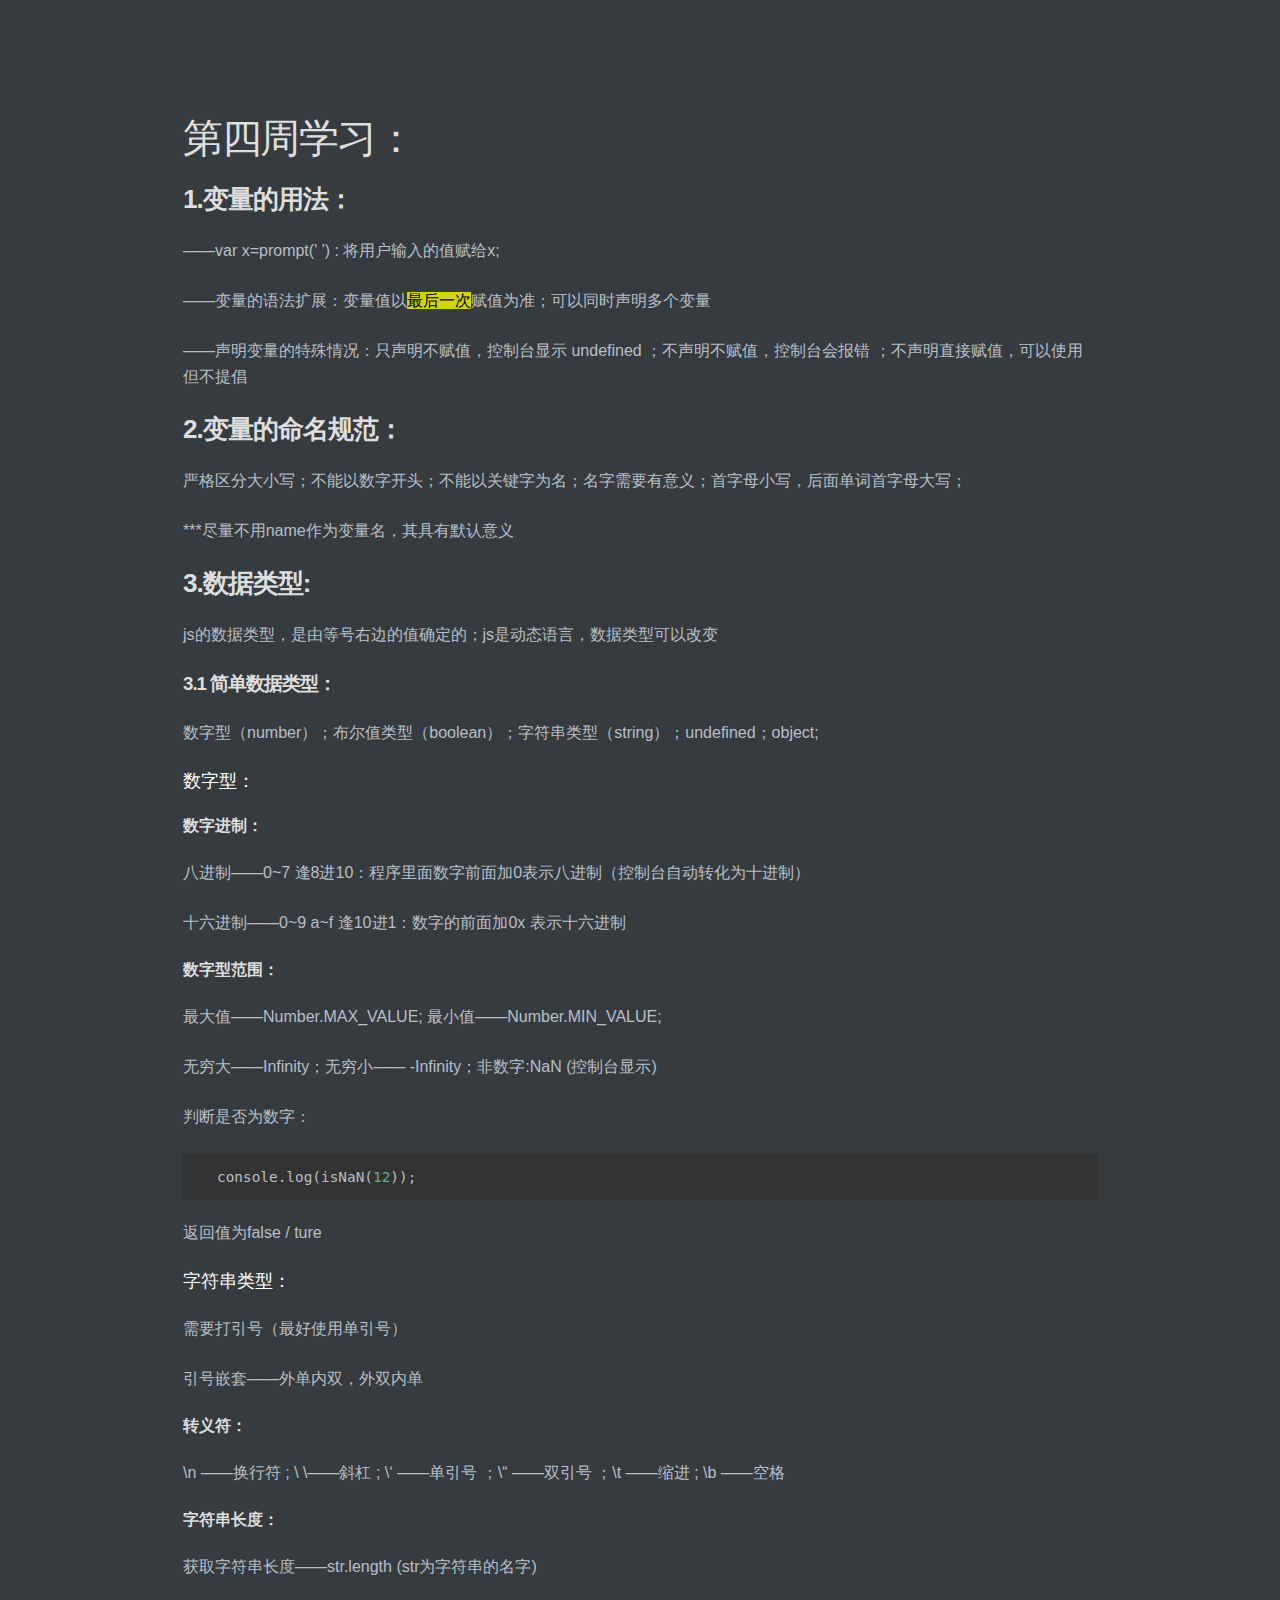
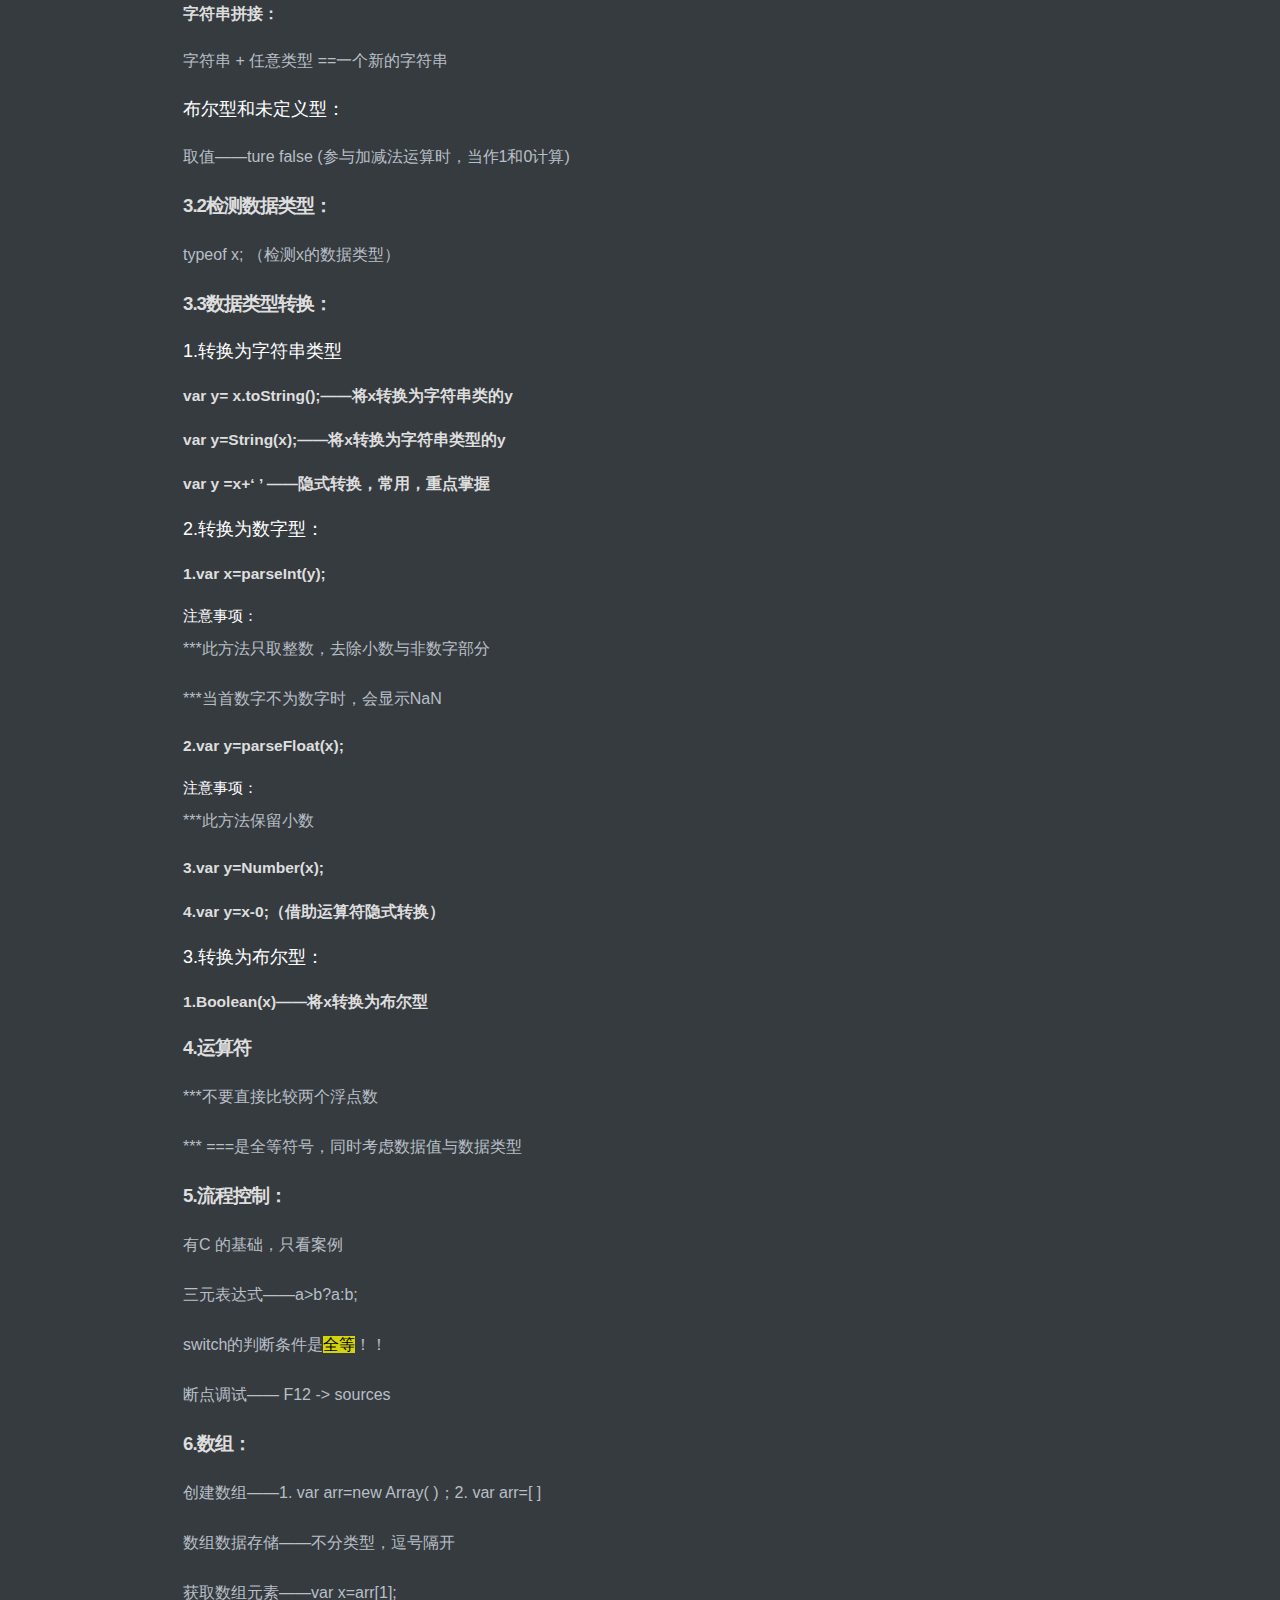
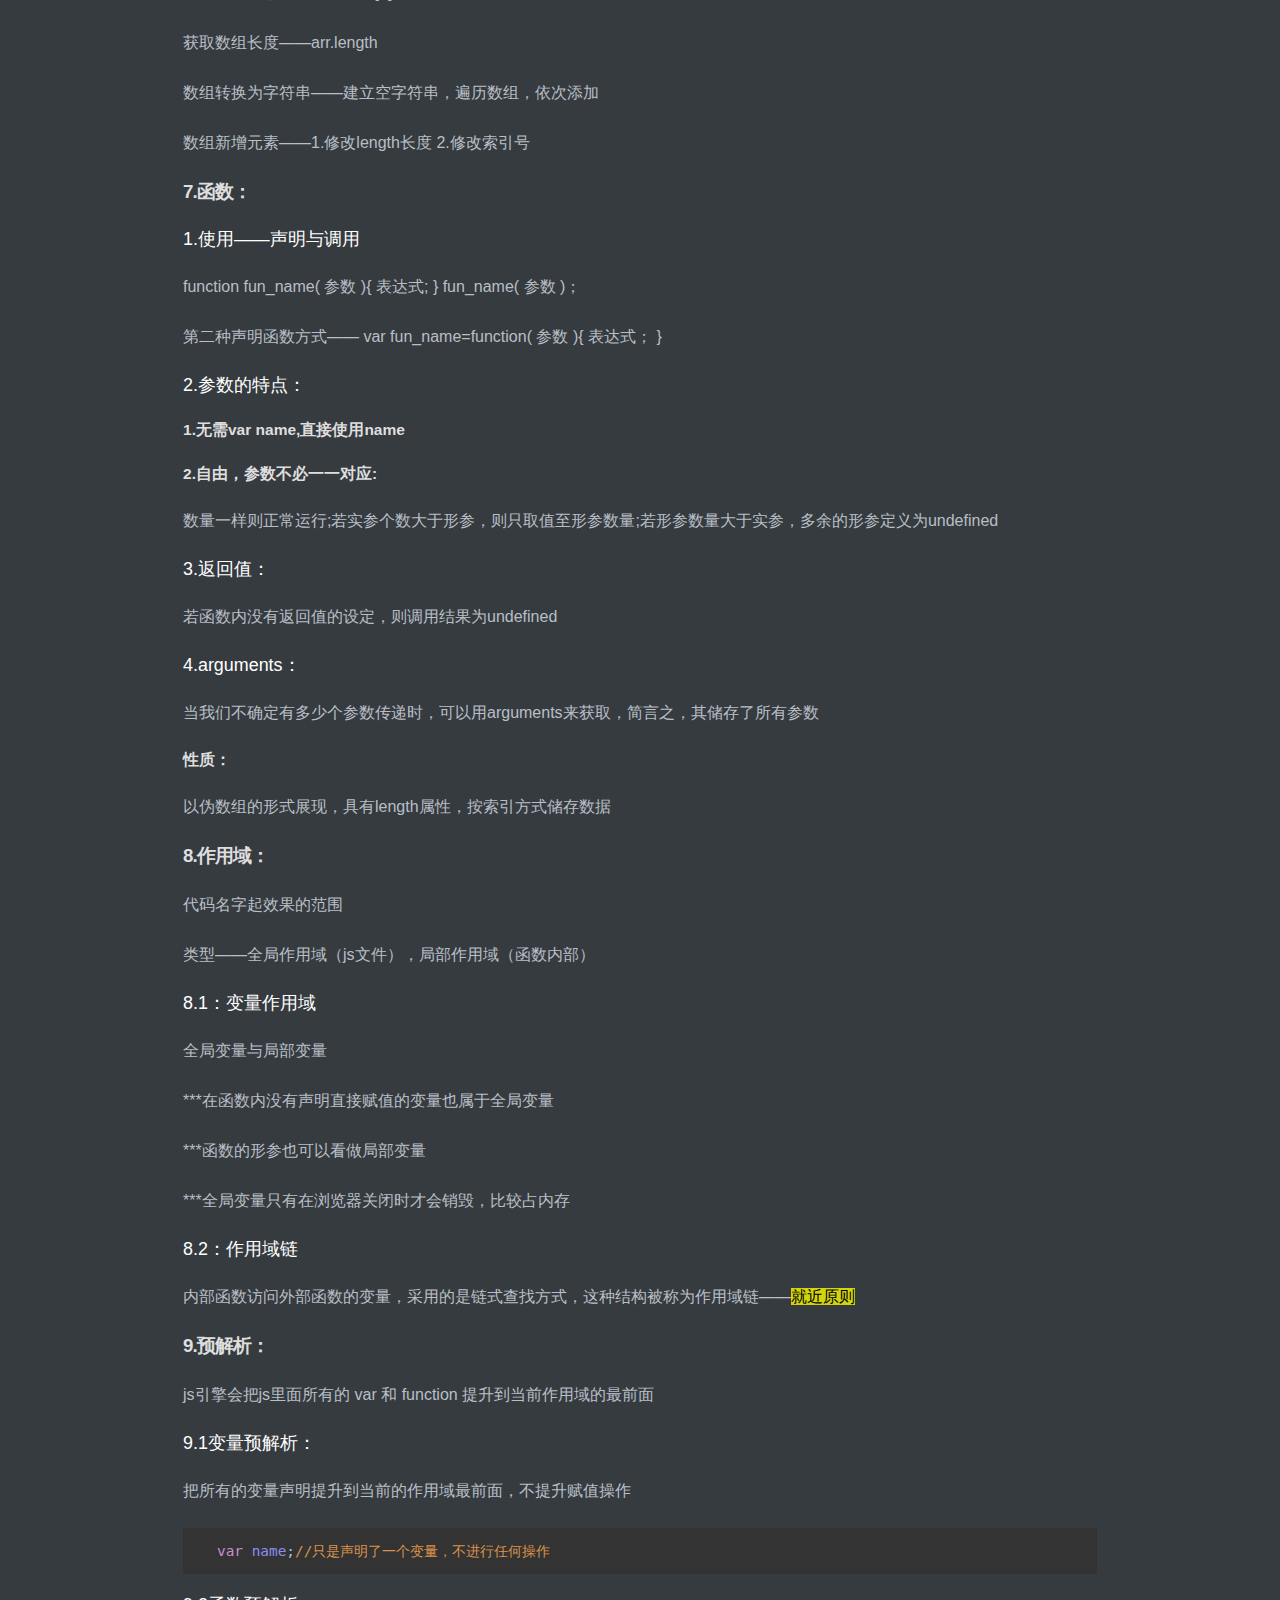
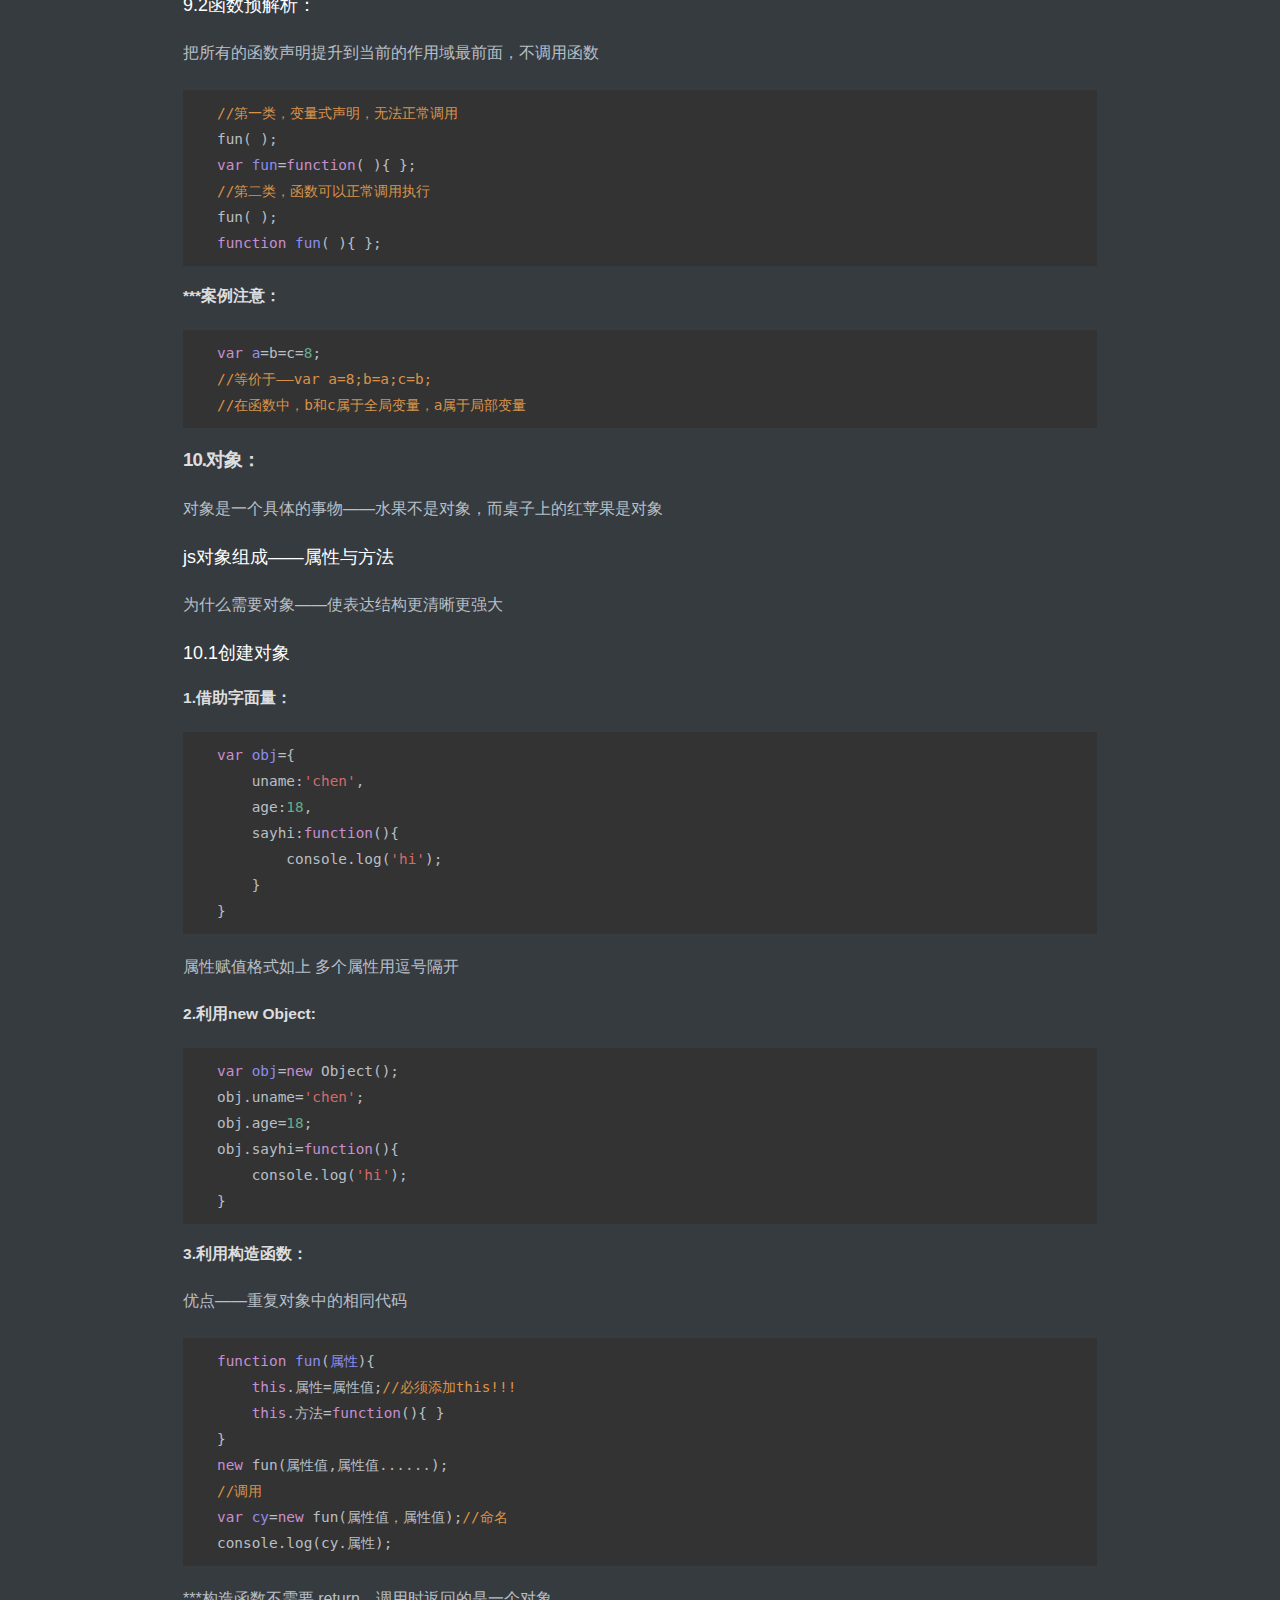
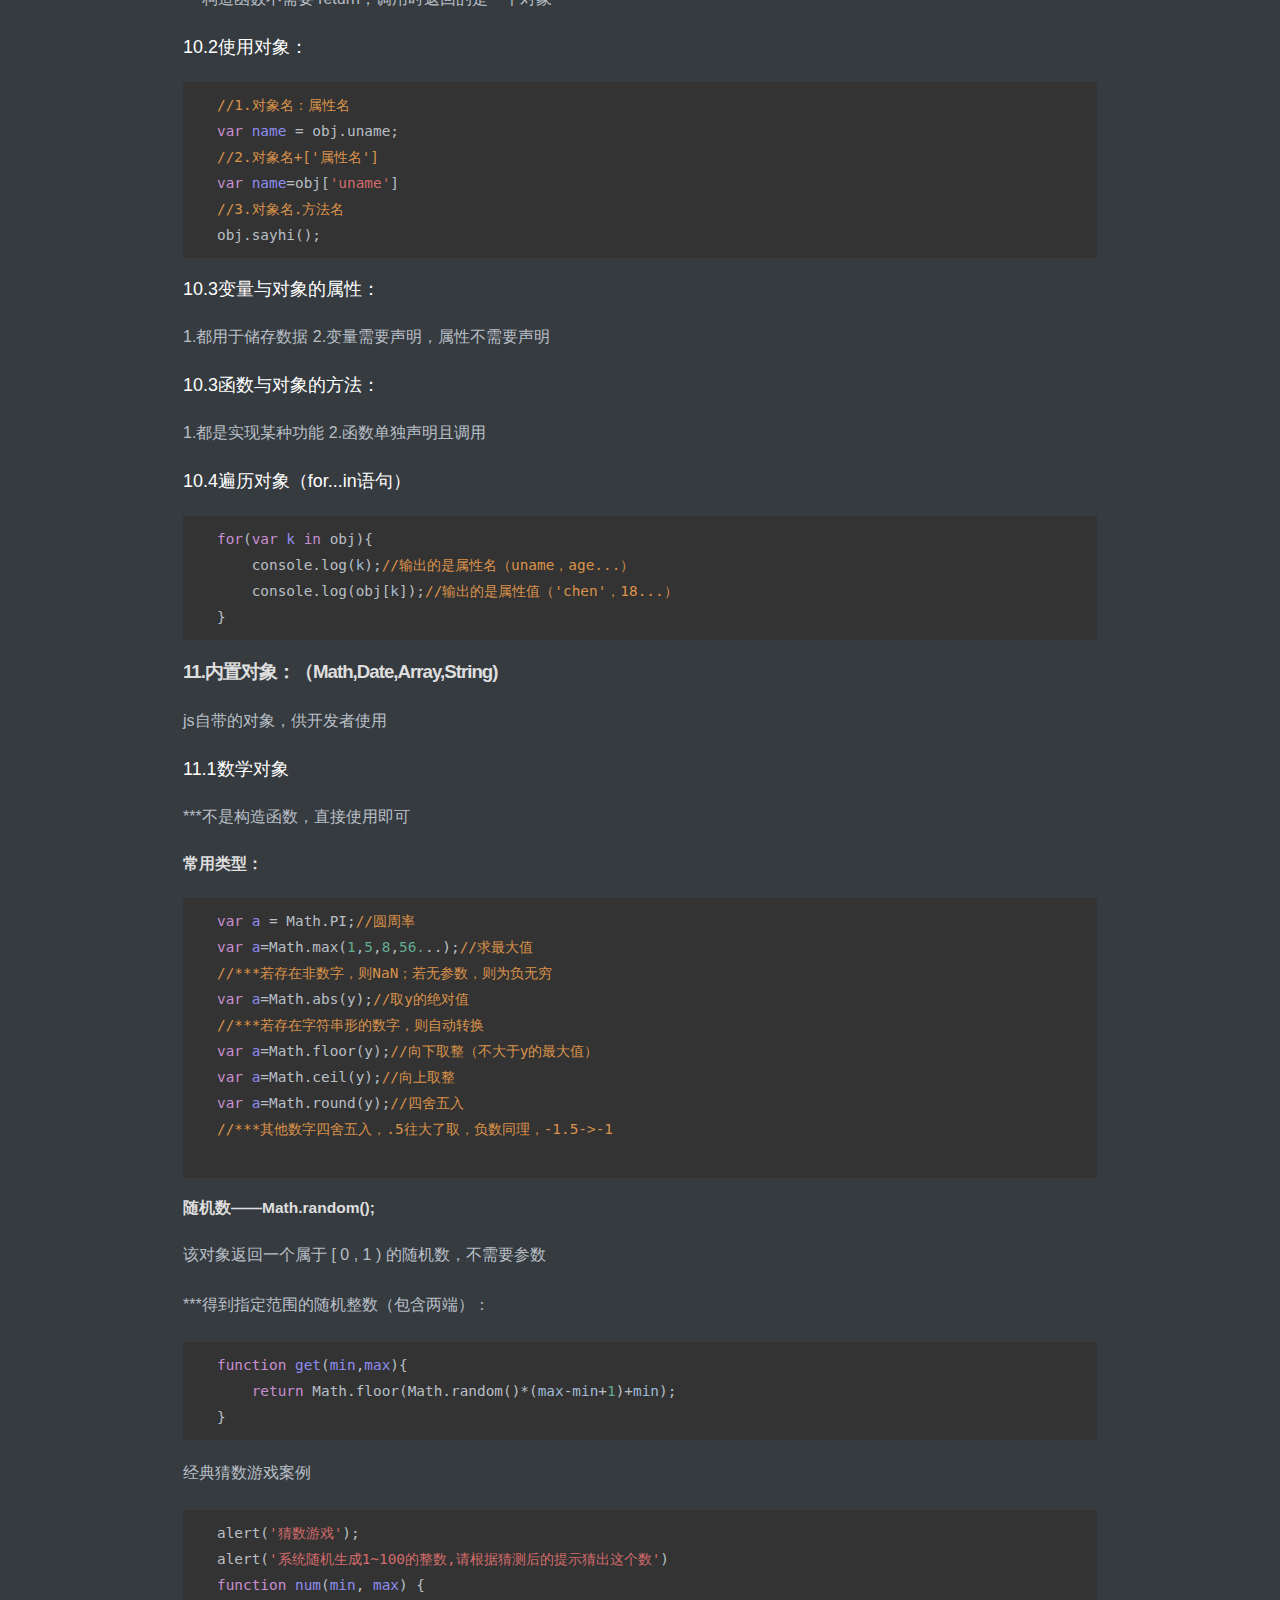
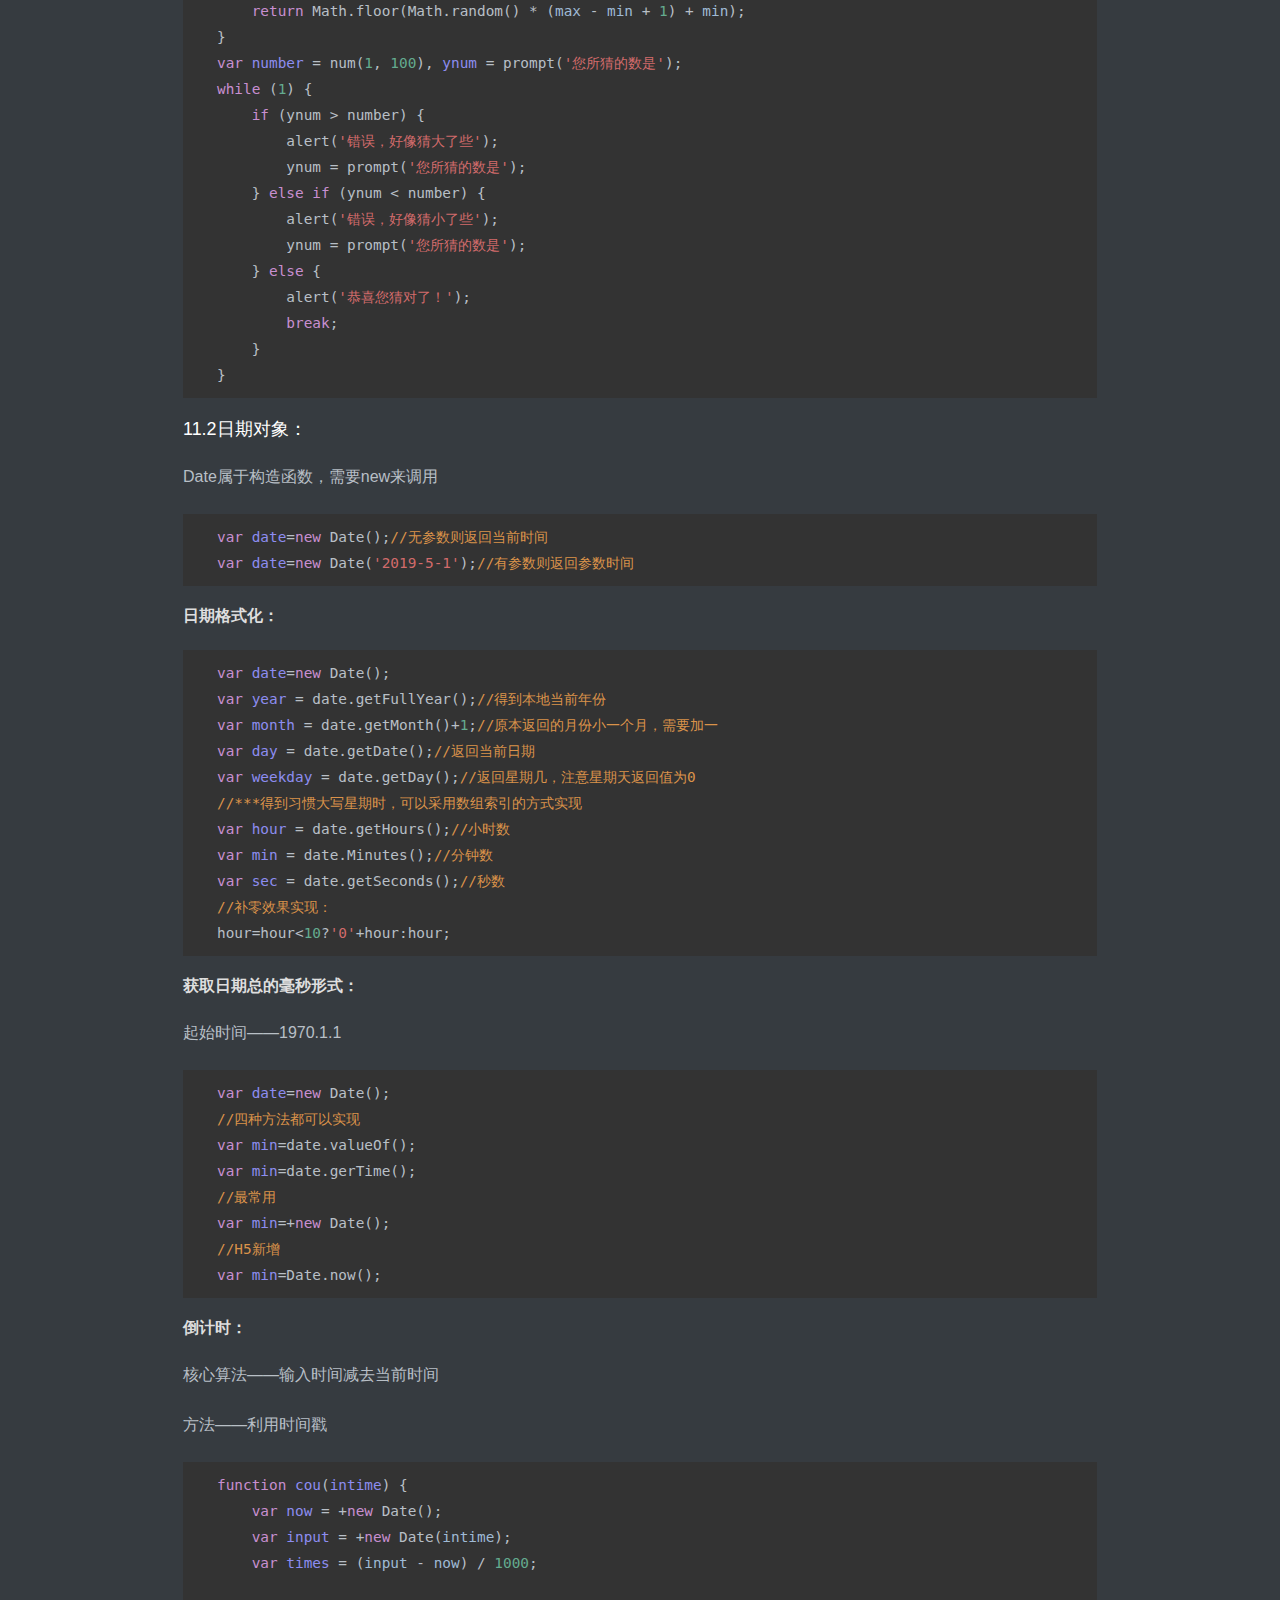
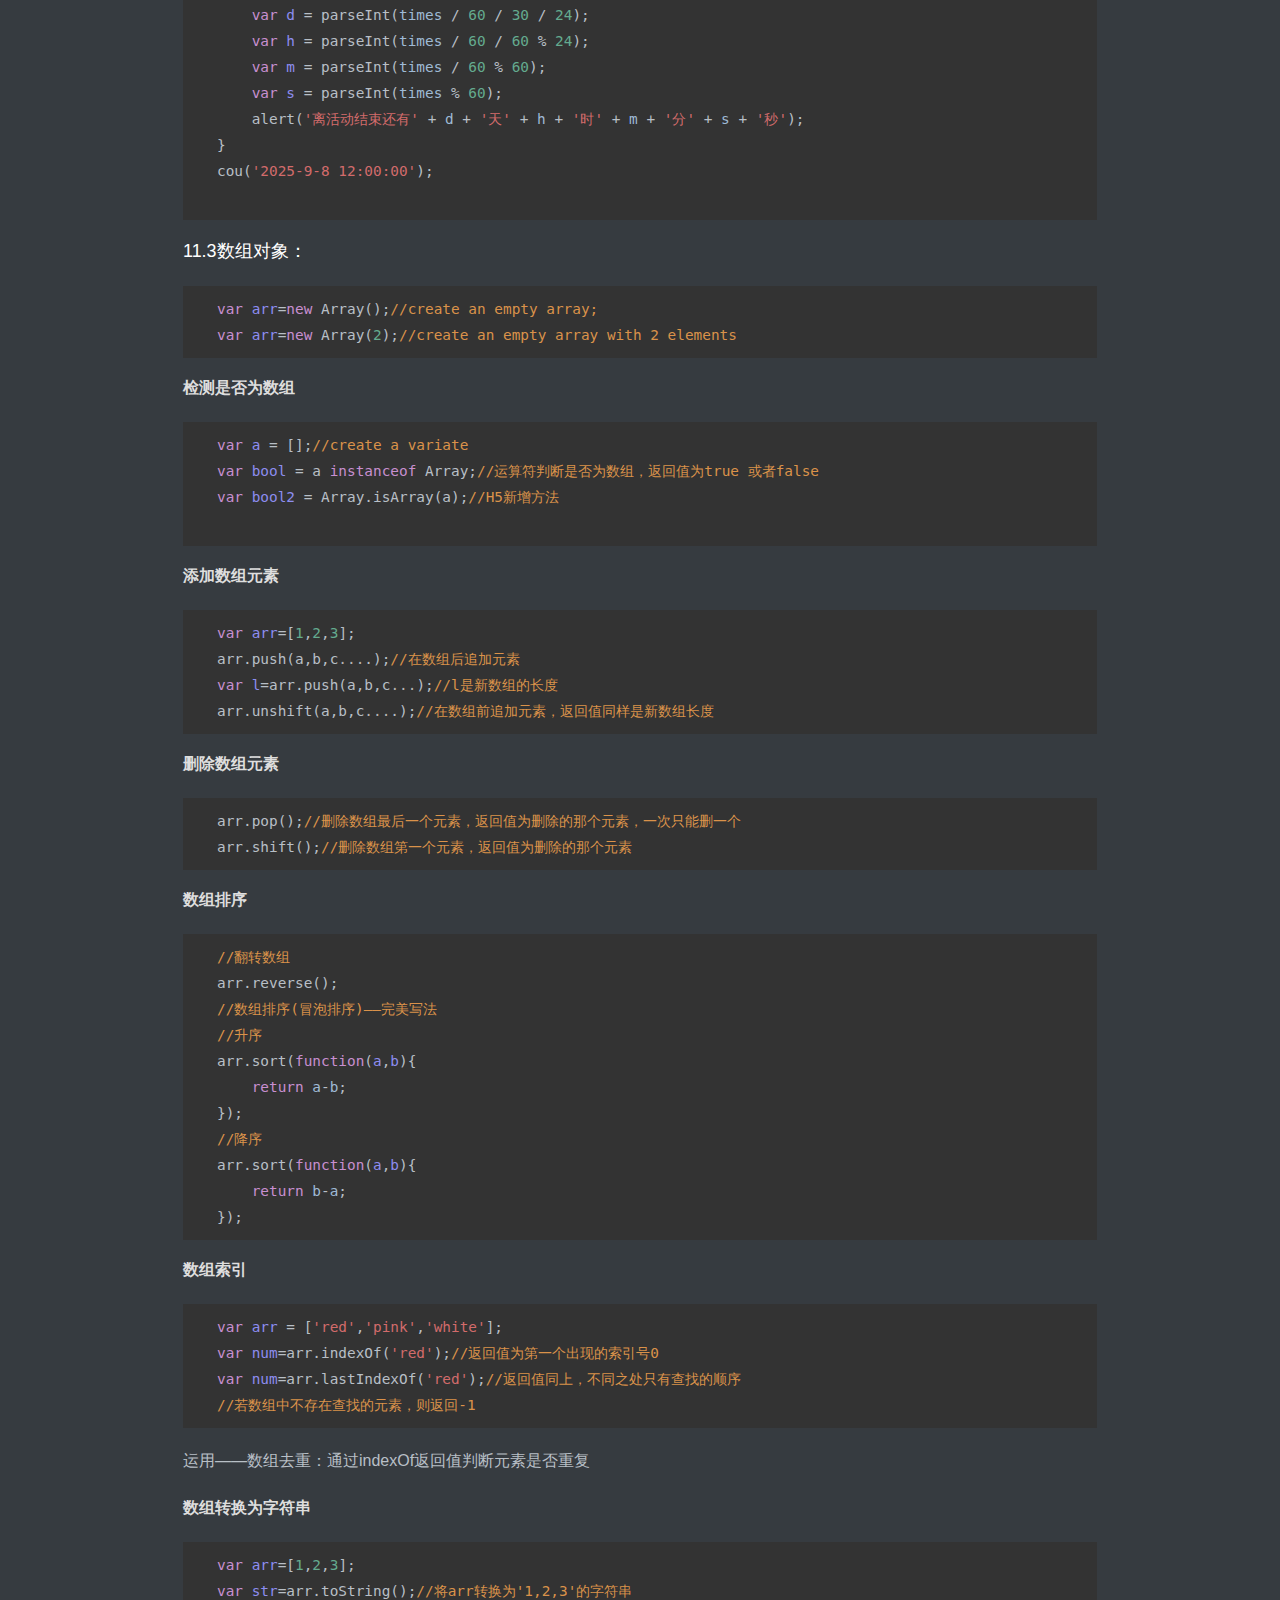
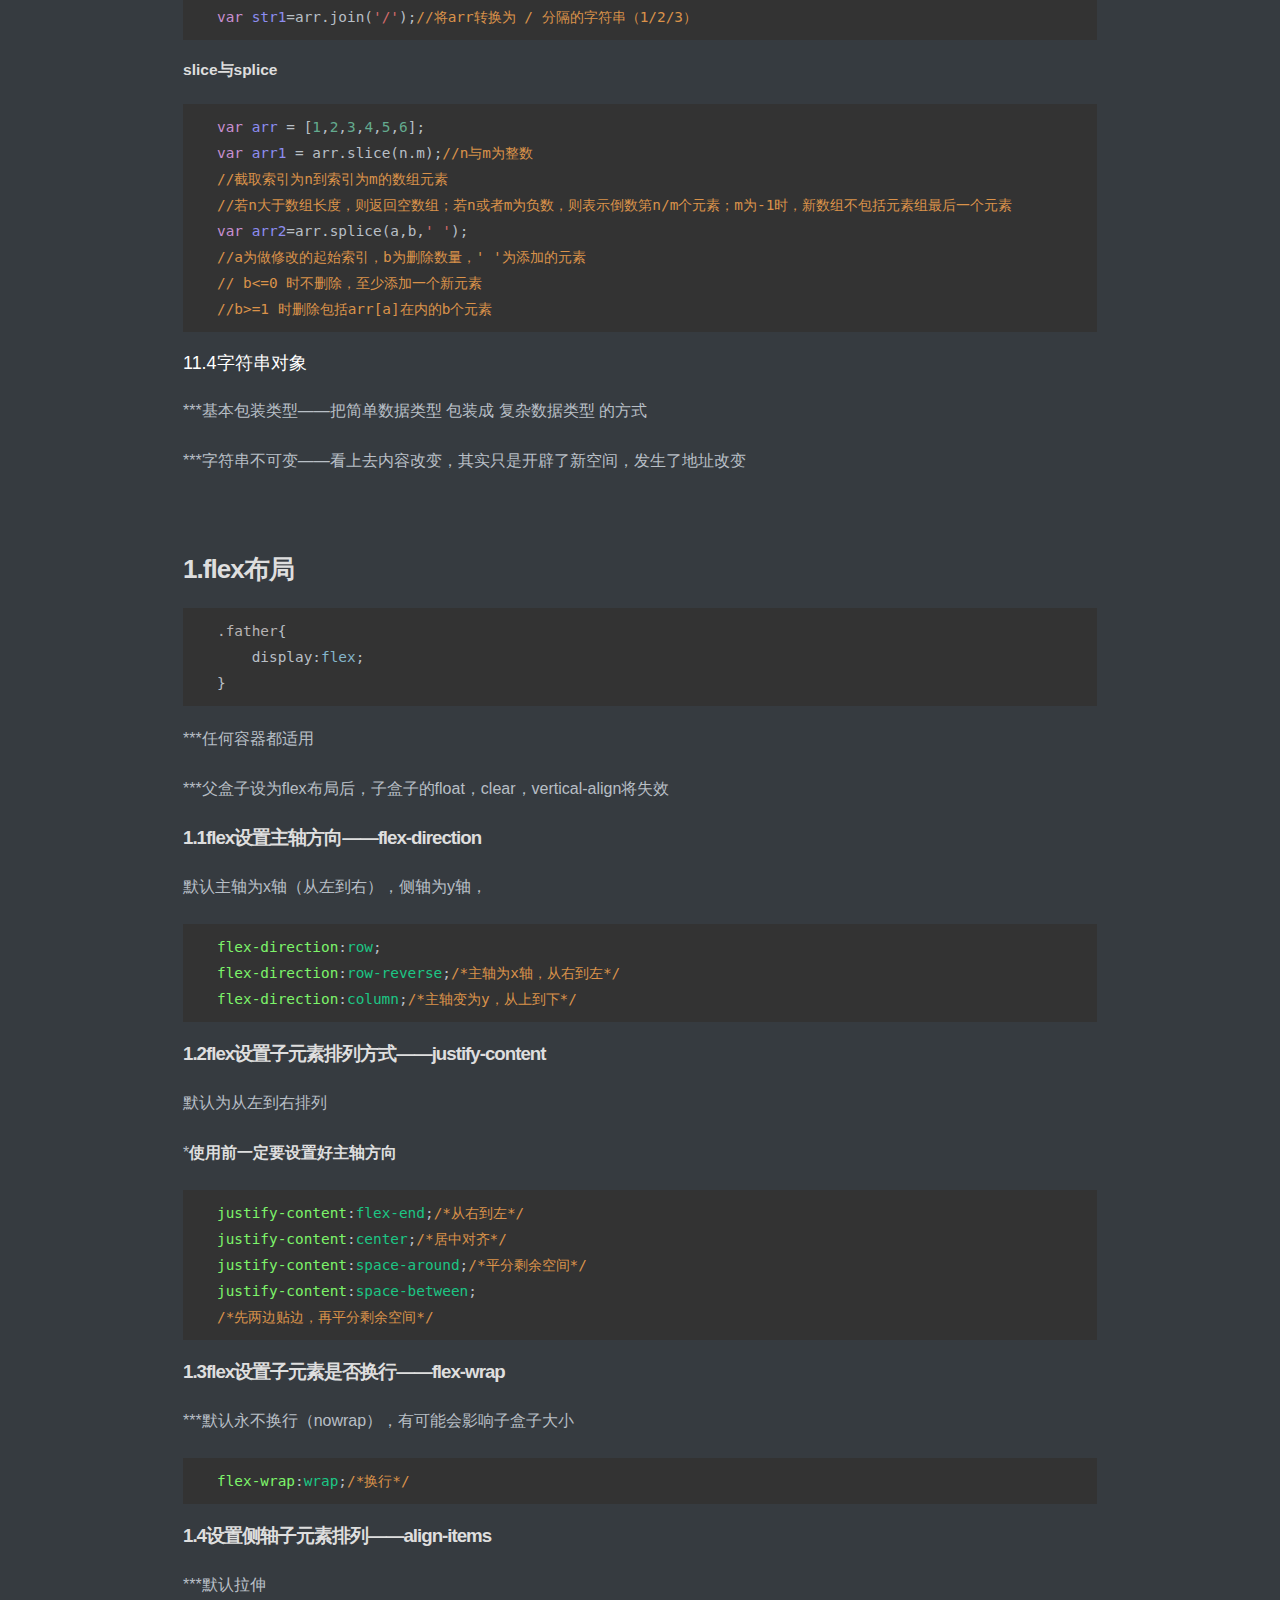
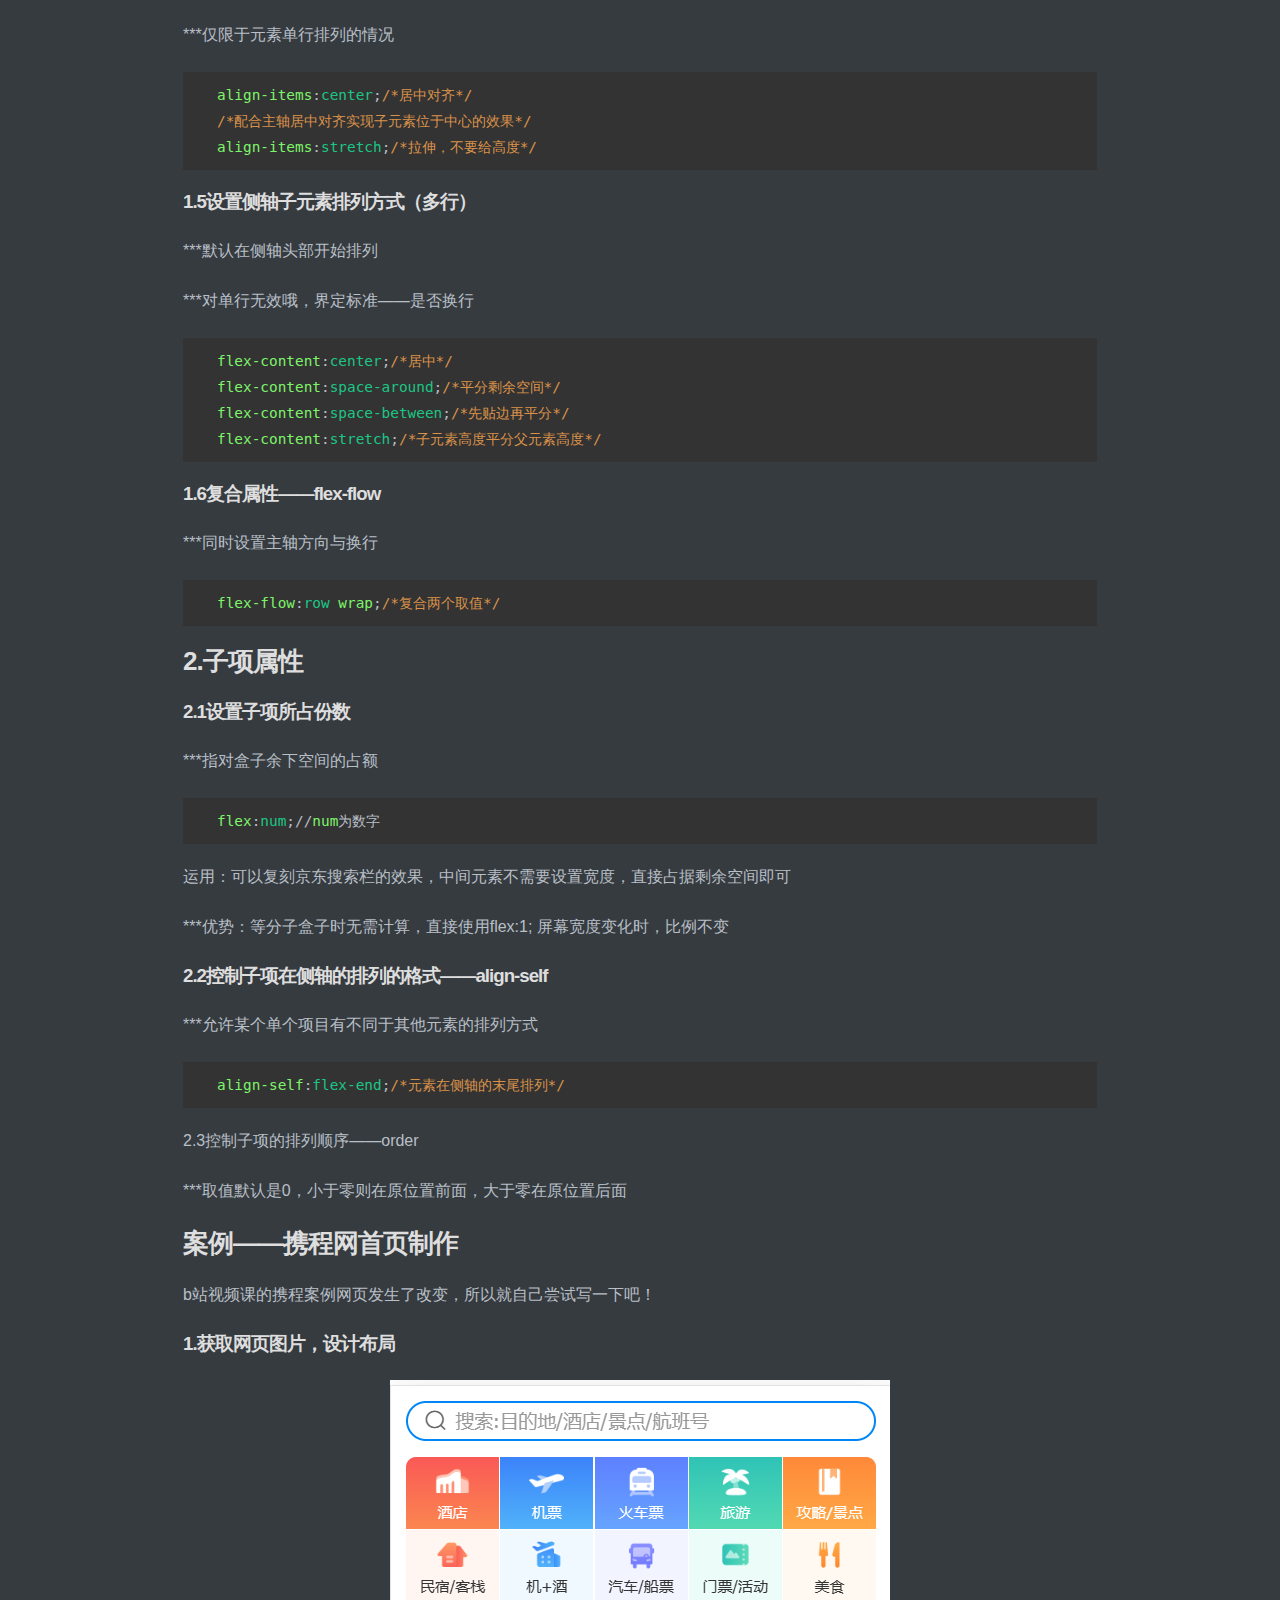
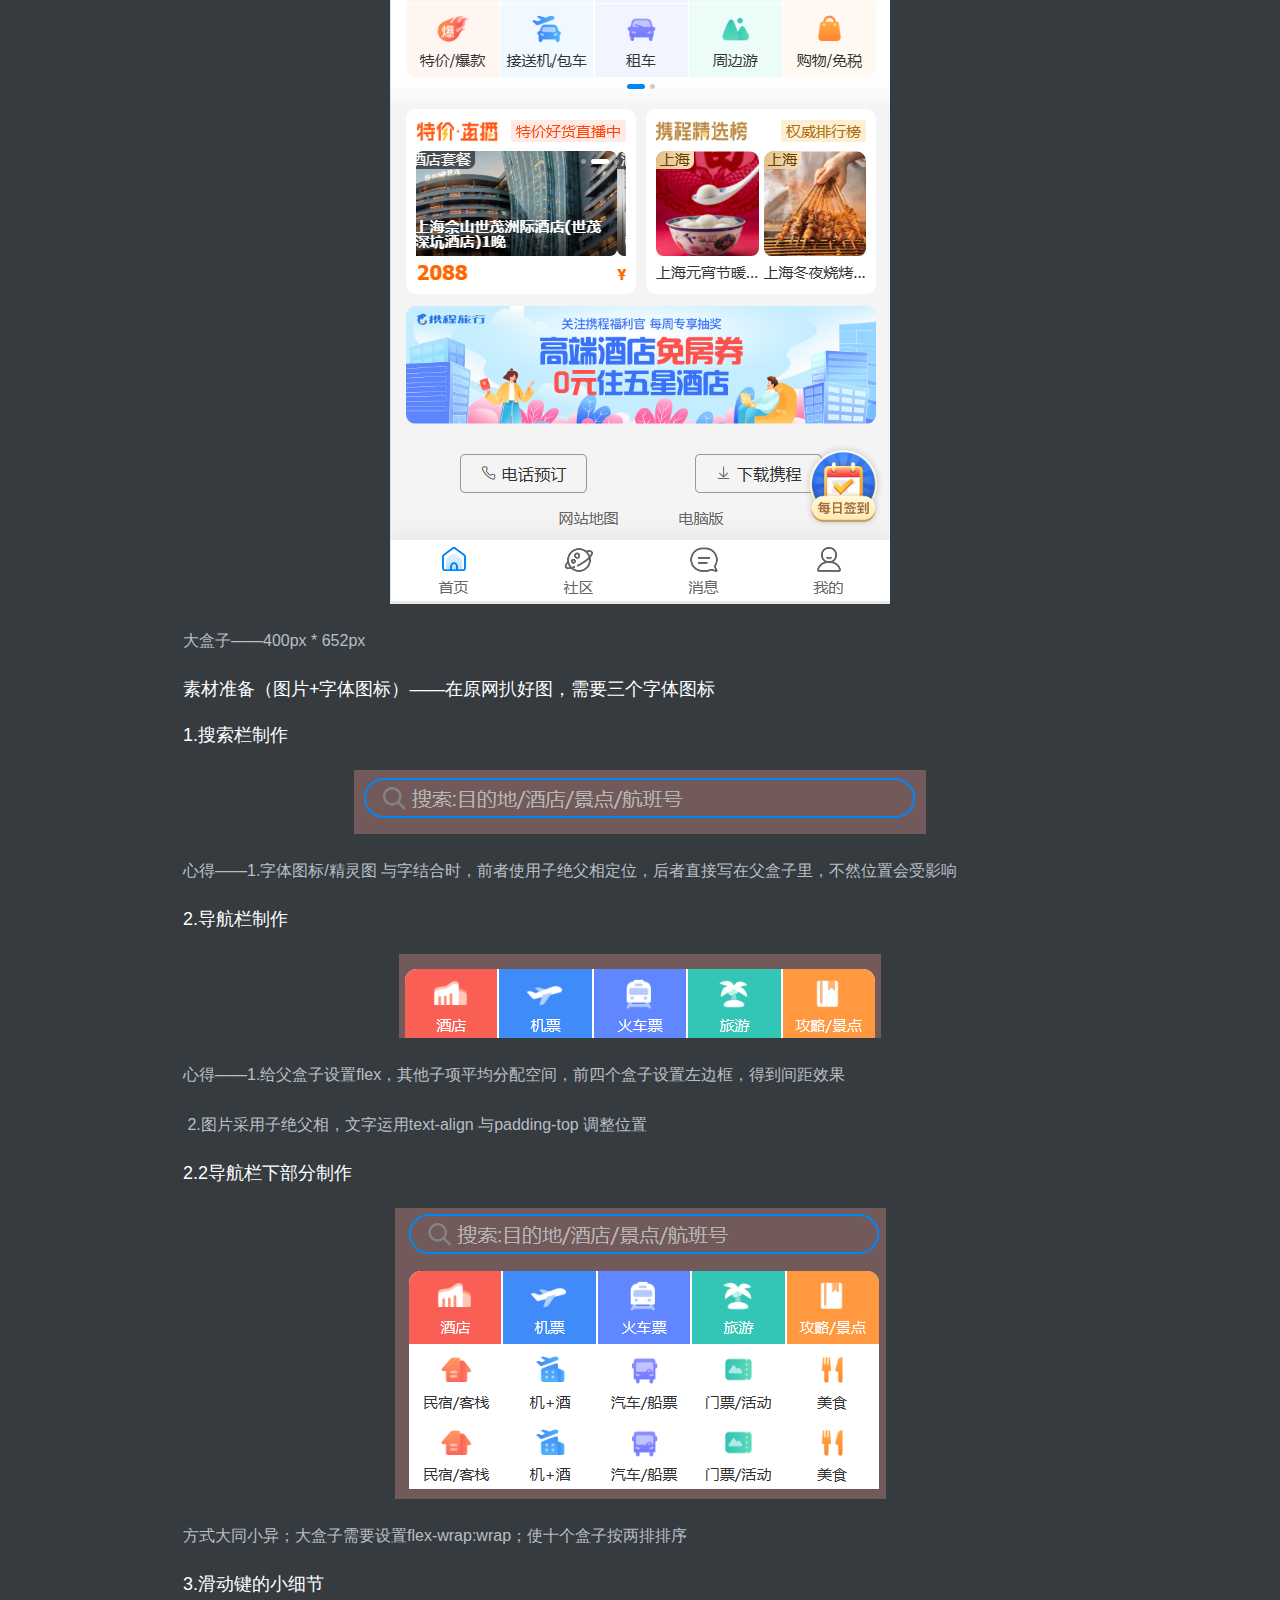
<file: 一个小脑洞/个人博客搭建计划/日志/第四周学习：.html>
<!doctype html>
<html>

<head>
    <meta charset='UTF-8'>
    <meta name='viewport' content='width=device-width initial-scale=1'>

    <style type='text/css'>
        html {
            overflow-x: initial !important;
        }

        :root {
            --bg-color: #ffffff;
            --text-color: #333333;
            --select-text-bg-color: #B5D6FC;
            --select-text-font-color: auto;
            --monospace: "Lucida Console", Consolas, "Courier", monospace;
            --title-bar-height: 20px;
        }

        .mac-os-11 {
            --title-bar-height: 28px;
        }

        html {
            font-size: 14px;
            background-color: var(--bg-color);
            color: var(--text-color);
            font-family: "Helvetica Neue", Helvetica, Arial, sans-serif;
            -webkit-font-smoothing: antialiased;
        }

        body {
            margin: 0px;
            padding: 0px;
            height: auto;
            inset: 0px;
            font-size: 1rem;
            line-height: 1.42857;
            overflow-x: hidden;
            background: inherit;
            tab-size: 4;
        }

        iframe {
            margin: auto;
        }

        a.url {
            word-break: break-all;
        }

        a:active,
        a:hover {
            outline: 0px;
        }

        .in-text-selection,
        ::selection {
            text-shadow: none;
            background: var(--select-text-bg-color);
            color: var(--select-text-font-color);
        }

        #write {
            margin: 0px auto;
            height: auto;
            width: inherit;
            word-break: normal;
            overflow-wrap: break-word;
            position: relative;
            white-space: normal;
            overflow-x: visible;
            padding-top: 36px;
        }

        #write.first-line-indent p {
            text-indent: 2em;
        }

        #write.first-line-indent li p,
        #write.first-line-indent p * {
            text-indent: 0px;
        }

        #write.first-line-indent li {
            margin-left: 2em;
        }

        .for-image #write {
            padding-left: 8px;
            padding-right: 8px;
        }

        body.typora-export {
            padding-left: 30px;
            padding-right: 30px;
        }

        .typora-export .footnote-line,
        .typora-export li,
        .typora-export p {
            white-space: pre-wrap;
        }

        .typora-export .task-list-item input {
            pointer-events: none;
        }

        @media screen and (max-width: 500px) {
            body.typora-export {
                padding-left: 0px;
                padding-right: 0px;
            }

            #write {
                padding-left: 20px;
                padding-right: 20px;
            }
        }

        #write li>figure:last-child {
            margin-bottom: 0.5rem;
        }

        #write ol,
        #write ul {
            position: relative;
        }

        img {
            max-width: 100%;
            vertical-align: middle;
            image-orientation: from-image;
        }

        button,
        input,
        select,
        textarea {
            color: inherit;
            font: inherit;
        }

        input[type="checkbox"],
        input[type="radio"] {
            line-height: normal;
            padding: 0px;
        }

        *,
        ::after,
        ::before {
            box-sizing: border-box;
        }

        #write h1,
        #write h2,
        #write h3,
        #write h4,
        #write h5,
        #write h6,
        #write p,
        #write pre {
            width: inherit;
        }

        #write h1,
        #write h2,
        #write h3,
        #write h4,
        #write h5,
        #write h6,
        #write p {
            position: relative;
        }

        p {
            line-height: inherit;
        }

        h1,
        h2,
        h3,
        h4,
        h5,
        h6 {
            break-after: avoid-page;
            break-inside: avoid;
            orphans: 4;
        }

        p {
            orphans: 4;
        }

        h1 {
            font-size: 2rem;
        }

        h2 {
            font-size: 1.8rem;
        }

        h3 {
            font-size: 1.6rem;
        }

        h4 {
            font-size: 1.4rem;
        }

        h5 {
            font-size: 1.2rem;
        }

        h6 {
            font-size: 1rem;
        }

        .md-math-block,
        .md-rawblock,
        h1,
        h2,
        h3,
        h4,
        h5,
        h6,
        p {
            margin-top: 1rem;
            margin-bottom: 1rem;
        }

        .hidden {
            display: none;
        }

        .md-blockmeta {
            color: rgb(204, 204, 204);
            font-weight: 700;
            font-style: italic;
        }

        a {
            cursor: pointer;
        }

        sup.md-footnote {
            padding: 2px 4px;
            background-color: rgba(238, 238, 238, 0.7);
            color: rgb(85, 85, 85);
            border-radius: 4px;
            cursor: pointer;
        }

        sup.md-footnote a,
        sup.md-footnote a:hover {
            color: inherit;
            text-transform: inherit;
            text-decoration: inherit;
        }

        #write input[type="checkbox"] {
            cursor: pointer;
            width: inherit;
            height: inherit;
        }

        figure {
            overflow-x: auto;
            margin: 1.2em 0px;
            max-width: calc(100% + 16px);
            padding: 0px;
        }

        figure>table {
            margin: 0px;
        }

        thead,
        tr {
            break-inside: avoid;
            break-after: auto;
        }

        thead {
            display: table-header-group;
        }

        table {
            border-collapse: collapse;
            border-spacing: 0px;
            width: 100%;
            overflow: auto;
            break-inside: auto;
            text-align: left;
        }

        table.md-table td {
            min-width: 32px;
        }

        .CodeMirror-gutters {
            border-right: 0px;
            background-color: inherit;
        }

        .CodeMirror-linenumber {
            user-select: none;
        }

        .CodeMirror {
            text-align: left;
        }

        .CodeMirror-placeholder {
            opacity: 0.3;
        }

        .CodeMirror pre {
            padding: 0px 4px;
        }

        .CodeMirror-lines {
            padding: 0px;
        }

        div.hr:focus {
            cursor: none;
        }

        #write pre {
            white-space: pre-wrap;
        }

        #write.fences-no-line-wrapping pre {
            white-space: pre;
        }

        #write pre.ty-contain-cm {
            white-space: normal;
        }

        .CodeMirror-gutters {
            margin-right: 4px;
        }

        .md-fences {
            font-size: 0.9rem;
            display: block;
            break-inside: avoid;
            text-align: left;
            overflow: visible;
            white-space: pre;
            background: inherit;
            position: relative !important;
        }

        .md-fences-adv-panel {
            width: 100%;
            margin-top: 10px;
            text-align: center;
            padding-top: 0px;
            padding-bottom: 8px;
            overflow-x: auto;
        }

        #write .md-fences.mock-cm {
            white-space: pre-wrap;
        }

        .md-fences.md-fences-with-lineno {
            padding-left: 0px;
        }

        #write.fences-no-line-wrapping .md-fences.mock-cm {
            white-space: pre;
            overflow-x: auto;
        }

        .md-fences.mock-cm.md-fences-with-lineno {
            padding-left: 8px;
        }

        .CodeMirror-line,
        twitterwidget {
            break-inside: avoid;
        }

        svg {
            break-inside: avoid;
        }

        .footnotes {
            opacity: 0.8;
            font-size: 0.9rem;
            margin-top: 1em;
            margin-bottom: 1em;
        }

        .footnotes+.footnotes {
            margin-top: 0px;
        }

        .md-reset {
            margin: 0px;
            padding: 0px;
            border: 0px;
            outline: 0px;
            vertical-align: top;
            background: 0px 0px;
            text-decoration: none;
            text-shadow: none;
            float: none;
            position: static;
            width: auto;
            height: auto;
            white-space: nowrap;
            cursor: inherit;
            -webkit-tap-highlight-color: transparent;
            line-height: normal;
            font-weight: 400;
            text-align: left;
            box-sizing: content-box;
            direction: ltr;
        }

        li div {
            padding-top: 0px;
        }

        blockquote {
            margin: 1rem 0px;
        }

        li .mathjax-block,
        li p {
            margin: 0.5rem 0px;
        }

        li blockquote {
            margin: 1rem 0px;
        }

        li {
            margin: 0px;
            position: relative;
        }

        blockquote> :last-child {
            margin-bottom: 0px;
        }

        blockquote> :first-child,
        li> :first-child {
            margin-top: 0px;
        }

        .footnotes-area {
            color: rgb(136, 136, 136);
            margin-top: 0.714rem;
            padding-bottom: 0.143rem;
            white-space: normal;
        }

        #write .footnote-line {
            white-space: pre-wrap;
        }

        @media print {

            body,
            html {
                border: 1px solid transparent;
                height: 99%;
                break-after: avoid;
                break-before: avoid;
                font-variant-ligatures: no-common-ligatures;
            }

            #write {
                margin-top: 0px;
                padding-top: 0px;
                border-color: transparent !important;
                padding-bottom: 0px !important;
            }

            .typora-export * {
                -webkit-print-color-adjust: exact;
            }

            .typora-export #write {
                break-after: avoid;
            }

            .typora-export #write::after {
                height: 0px;
            }

            .is-mac table {
                break-inside: avoid;
            }

            .typora-export-show-outline .typora-export-sidebar {
                display: none;
            }
        }

        .footnote-line {
            margin-top: 0.714em;
            font-size: 0.7em;
        }

        a img,
        img a {
            cursor: pointer;
        }

        pre.md-meta-block {
            font-size: 0.8rem;
            min-height: 0.8rem;
            white-space: pre-wrap;
            background: rgb(204, 204, 204);
            display: block;
            overflow-x: hidden;
        }

        p>.md-image:only-child:not(.md-img-error) img,
        p>img:only-child {
            display: block;
            margin: auto;
        }

        #write.first-line-indent p>.md-image:only-child:not(.md-img-error) img {
            left: -2em;
            position: relative;
        }

        p>.md-image:only-child {
            display: inline-block;
            width: 100%;
        }

        #write .MathJax_Display {
            margin: 0.8em 0px 0px;
        }

        .md-math-block {
            width: 100%;
        }

        .md-math-block:not(:empty)::after {
            display: none;
        }

        .MathJax_ref {
            fill: currentcolor;
        }

        [contenteditable="true"]:active,
        [contenteditable="true"]:focus,
        [contenteditable="false"]:active,
        [contenteditable="false"]:focus {
            outline: 0px;
            box-shadow: none;
        }

        .md-task-list-item {
            position: relative;
            list-style-type: none;
        }

        .task-list-item.md-task-list-item {
            padding-left: 0px;
        }

        .md-task-list-item>input {
            position: absolute;
            top: 0px;
            left: 0px;
            margin-left: -1.2em;
            margin-top: calc(1em - 10px);
            border: none;
        }

        .math {
            font-size: 1rem;
        }

        .md-toc {
            min-height: 3.58rem;
            position: relative;
            font-size: 0.9rem;
            border-radius: 10px;
        }

        .md-toc-content {
            position: relative;
            margin-left: 0px;
        }

        .md-toc-content::after,
        .md-toc::after {
            display: none;
        }

        .md-toc-item {
            display: block;
            color: rgb(65, 131, 196);
        }

        .md-toc-item a {
            text-decoration: none;
        }

        .md-toc-inner:hover {
            text-decoration: underline;
        }

        .md-toc-inner {
            display: inline-block;
            cursor: pointer;
        }

        .md-toc-h1 .md-toc-inner {
            margin-left: 0px;
            font-weight: 700;
        }

        .md-toc-h2 .md-toc-inner {
            margin-left: 2em;
        }

        .md-toc-h3 .md-toc-inner {
            margin-left: 4em;
        }

        .md-toc-h4 .md-toc-inner {
            margin-left: 6em;
        }

        .md-toc-h5 .md-toc-inner {
            margin-left: 8em;
        }

        .md-toc-h6 .md-toc-inner {
            margin-left: 10em;
        }

        @media screen and (max-width: 48em) {
            .md-toc-h3 .md-toc-inner {
                margin-left: 3.5em;
            }

            .md-toc-h4 .md-toc-inner {
                margin-left: 5em;
            }

            .md-toc-h5 .md-toc-inner {
                margin-left: 6.5em;
            }

            .md-toc-h6 .md-toc-inner {
                margin-left: 8em;
            }
        }

        a.md-toc-inner {
            font-size: inherit;
            font-style: inherit;
            font-weight: inherit;
            line-height: inherit;
        }

        .footnote-line a:not(.reversefootnote) {
            color: inherit;
        }

        .reversefootnote {
            font-family: ui-monospace, sans-serif;
        }

        .md-attr {
            display: none;
        }

        .md-fn-count::after {
            content: ".";
        }

        code,
        pre,
        samp,
        tt {
            font-family: var(--monospace);
        }

        kbd {
            margin: 0px 0.1em;
            padding: 0.1em 0.6em;
            font-size: 0.8em;
            color: rgb(36, 39, 41);
            background: rgb(255, 255, 255);
            border: 1px solid rgb(173, 179, 185);
            border-radius: 3px;
            box-shadow: rgba(12, 13, 14, 0.2) 0px 1px 0px, rgb(255, 255, 255) 0px 0px 0px 2px inset;
            white-space: nowrap;
            vertical-align: middle;
        }

        .md-comment {
            color: rgb(162, 127, 3);
            opacity: 0.6;
            font-family: var(--monospace);
        }

        code {
            text-align: left;
            vertical-align: initial;
        }

        a.md-print-anchor {
            white-space: pre !important;
            border-width: initial !important;
            border-style: none !important;
            border-color: initial !important;
            display: inline-block !important;
            position: absolute !important;
            width: 1px !important;
            right: 0px !important;
            outline: 0px !important;
            background: 0px 0px !important;
            text-decoration: initial !important;
            text-shadow: initial !important;
        }

        .os-windows.monocolor-emoji .md-emoji {
            font-family: "Segoe UI Symbol", sans-serif;
        }

        .md-diagram-panel>svg {
            max-width: 100%;
        }

        [lang="flow"] svg,
        [lang="mermaid"] svg {
            max-width: 100%;
            height: auto;
        }

        [lang="mermaid"] .node text {
            font-size: 1rem;
        }

        table tr th {
            border-bottom: 0px;
        }

        video {
            max-width: 100%;
            display: block;
            margin: 0px auto;
        }

        iframe {
            max-width: 100%;
            width: 100%;
            border: none;
        }

        .highlight td,
        .highlight tr {
            border: 0px;
        }

        mark {
            background: rgb(255, 255, 0);
            color: rgb(0, 0, 0);
        }

        .md-html-inline .md-plain,
        .md-html-inline strong,
        mark .md-inline-math,
        mark strong {
            color: inherit;
        }

        .md-expand mark .md-meta {
            opacity: 0.3 !important;
        }

        mark .md-meta {
            color: rgb(0, 0, 0);
        }

        @media print {

            .typora-export h1,
            .typora-export h2,
            .typora-export h3,
            .typora-export h4,
            .typora-export h5,
            .typora-export h6 {
                break-inside: avoid;
            }
        }

        .md-diagram-panel .messageText {
            stroke: none !important;
        }

        .md-diagram-panel .start-state {
            fill: var(--node-fill);
        }

        .md-diagram-panel .edgeLabel rect {
            opacity: 1 !important;
        }

        .md-fences.md-fences-math {
            font-size: 1em;
        }

        .md-fences-advanced:not(.md-focus) {
            padding: 0px;
            white-space: nowrap;
            border: 0px;
        }

        .md-fences-advanced:not(.md-focus) {
            background: inherit;
        }

        .typora-export-show-outline .typora-export-content {
            max-width: 1440px;
            margin: auto;
            display: flex;
            flex-direction: row;
        }

        .typora-export-sidebar {
            width: 300px;
            font-size: 0.8rem;
            margin-top: 80px;
            margin-right: 18px;
        }

        .typora-export-show-outline #write {
            --webkit-flex: 2;
            flex: 2 1 0%;
        }

        .typora-export-sidebar .outline-content {
            position: fixed;
            top: 0px;
            max-height: 100%;
            overflow: hidden auto;
            padding-bottom: 30px;
            padding-top: 60px;
            width: 300px;
        }

        @media screen and (max-width: 1024px) {

            .typora-export-sidebar,
            .typora-export-sidebar .outline-content {
                width: 240px;
            }
        }

        @media screen and (max-width: 800px) {
            .typora-export-sidebar {
                display: none;
            }
        }

        .outline-content li,
        .outline-content ul {
            margin-left: 0px;
            margin-right: 0px;
            padding-left: 0px;
            padding-right: 0px;
            list-style: none;
        }

        .outline-content ul {
            margin-top: 0px;
            margin-bottom: 0px;
        }

        .outline-content strong {
            font-weight: 400;
        }

        .outline-expander {
            width: 1rem;
            height: 1.42857rem;
            position: relative;
            display: table-cell;
            vertical-align: middle;
            cursor: pointer;
            padding-left: 4px;
        }

        .outline-expander::before {
            content: "";
            position: relative;
            font-family: Ionicons;
            display: inline-block;
            font-size: 8px;
            vertical-align: middle;
        }

        .outline-item {
            padding-top: 3px;
            padding-bottom: 3px;
            cursor: pointer;
        }

        .outline-expander:hover::before {
            content: "";
        }

        .outline-h1>.outline-item {
            padding-left: 0px;
        }

        .outline-h2>.outline-item {
            padding-left: 1em;
        }

        .outline-h3>.outline-item {
            padding-left: 2em;
        }

        .outline-h4>.outline-item {
            padding-left: 3em;
        }

        .outline-h5>.outline-item {
            padding-left: 4em;
        }

        .outline-h6>.outline-item {
            padding-left: 5em;
        }

        .outline-label {
            cursor: pointer;
            display: table-cell;
            vertical-align: middle;
            text-decoration: none;
            color: inherit;
        }

        .outline-label:hover {
            text-decoration: underline;
        }

        .outline-item:hover {
            border-color: rgb(245, 245, 245);
            background-color: var(--item-hover-bg-color);
        }

        .outline-item:hover {
            margin-left: -28px;
            margin-right: -28px;
            border-left: 28px solid transparent;
            border-right: 28px solid transparent;
        }

        .outline-item-single .outline-expander::before,
        .outline-item-single .outline-expander:hover::before {
            display: none;
        }

        .outline-item-open>.outline-item>.outline-expander::before {
            content: "";
        }

        .outline-children {
            display: none;
        }

        .info-panel-tab-wrapper {
            display: none;
        }

        .outline-item-open>.outline-children {
            display: block;
        }

        .typora-export .outline-item {
            padding-top: 1px;
            padding-bottom: 1px;
        }

        .typora-export .outline-item:hover {
            margin-right: -8px;
            border-right: 8px solid transparent;
        }

        .typora-export .outline-expander::before {
            content: "+";
            font-family: inherit;
            top: -1px;
        }

        .typora-export .outline-expander:hover::before,
        .typora-export .outline-item-open>.outline-item>.outline-expander::before {
            content: "−";
        }

        .typora-export-collapse-outline .outline-children {
            display: none;
        }

        .typora-export-collapse-outline .outline-item-open>.outline-children,
        .typora-export-no-collapse-outline .outline-children {
            display: block;
        }

        .typora-export-no-collapse-outline .outline-expander::before {
            content: "" !important;
        }

        .typora-export-show-outline .outline-item-active>.outline-item .outline-label {
            font-weight: 700;
        }

        .md-inline-math-container mjx-container {
            zoom: 0.95;
        }


        .CodeMirror {
            height: auto;
        }

        .CodeMirror.cm-s-inner {
            background: inherit;
        }

        .CodeMirror-scroll {
            overflow: auto hidden;
            z-index: 3;
        }

        .CodeMirror-gutter-filler,
        .CodeMirror-scrollbar-filler {
            background-color: rgb(255, 255, 255);
        }

        .CodeMirror-gutters {
            border-right: 1px solid rgb(221, 221, 221);
            background: inherit;
            white-space: nowrap;
        }

        .CodeMirror-linenumber {
            padding: 0px 3px 0px 5px;
            text-align: right;
            color: rgb(153, 153, 153);
        }

        .cm-s-inner .cm-keyword {
            color: rgb(119, 0, 136);
        }

        .cm-s-inner .cm-atom,
        .cm-s-inner.cm-atom {
            color: rgb(34, 17, 153);
        }

        .cm-s-inner .cm-number {
            color: rgb(17, 102, 68);
        }

        .cm-s-inner .cm-def {
            color: rgb(0, 0, 255);
        }

        .cm-s-inner .cm-variable {
            color: rgb(0, 0, 0);
        }

        .cm-s-inner .cm-variable-2 {
            color: rgb(0, 85, 170);
        }

        .cm-s-inner .cm-variable-3 {
            color: rgb(0, 136, 85);
        }

        .cm-s-inner .cm-string {
            color: rgb(170, 17, 17);
        }

        .cm-s-inner .cm-property {
            color: rgb(0, 0, 0);
        }

        .cm-s-inner .cm-operator {
            color: rgb(152, 26, 26);
        }

        .cm-s-inner .cm-comment,
        .cm-s-inner.cm-comment {
            color: rgb(170, 85, 0);
        }

        .cm-s-inner .cm-string-2 {
            color: rgb(255, 85, 0);
        }

        .cm-s-inner .cm-meta {
            color: rgb(85, 85, 85);
        }

        .cm-s-inner .cm-qualifier {
            color: rgb(85, 85, 85);
        }

        .cm-s-inner .cm-builtin {
            color: rgb(51, 0, 170);
        }

        .cm-s-inner .cm-bracket {
            color: rgb(153, 153, 119);
        }

        .cm-s-inner .cm-tag {
            color: rgb(17, 119, 0);
        }

        .cm-s-inner .cm-attribute {
            color: rgb(0, 0, 204);
        }

        .cm-s-inner .cm-header,
        .cm-s-inner.cm-header {
            color: rgb(0, 0, 255);
        }

        .cm-s-inner .cm-quote,
        .cm-s-inner.cm-quote {
            color: rgb(0, 153, 0);
        }

        .cm-s-inner .cm-hr,
        .cm-s-inner.cm-hr {
            color: rgb(153, 153, 153);
        }

        .cm-s-inner .cm-link,
        .cm-s-inner.cm-link {
            color: rgb(0, 0, 204);
        }

        .cm-negative {
            color: rgb(221, 68, 68);
        }

        .cm-positive {
            color: rgb(34, 153, 34);
        }

        .cm-header,
        .cm-strong {
            font-weight: 700;
        }

        .cm-del {
            text-decoration: line-through;
        }

        .cm-em {
            font-style: italic;
        }

        .cm-link {
            text-decoration: underline;
        }

        .cm-error {
            color: red;
        }

        .cm-invalidchar {
            color: red;
        }

        .cm-constant {
            color: rgb(38, 139, 210);
        }

        .cm-defined {
            color: rgb(181, 137, 0);
        }

        div.CodeMirror span.CodeMirror-matchingbracket {
            color: rgb(0, 255, 0);
        }

        div.CodeMirror span.CodeMirror-nonmatchingbracket {
            color: rgb(255, 34, 34);
        }

        .cm-s-inner .CodeMirror-activeline-background {
            background: inherit;
        }

        .CodeMirror {
            position: relative;
            overflow: hidden;
        }

        .CodeMirror-scroll {
            height: 100%;
            outline: 0px;
            position: relative;
            box-sizing: content-box;
            background: inherit;
        }

        .CodeMirror-sizer {
            position: relative;
        }

        .CodeMirror-gutter-filler,
        .CodeMirror-hscrollbar,
        .CodeMirror-scrollbar-filler,
        .CodeMirror-vscrollbar {
            position: absolute;
            z-index: 6;
            display: none;
            outline: 0px;
        }

        .CodeMirror-vscrollbar {
            right: 0px;
            top: 0px;
            overflow: hidden;
        }

        .CodeMirror-hscrollbar {
            bottom: 0px;
            left: 0px;
            overflow: auto hidden;
        }

        .CodeMirror-scrollbar-filler {
            right: 0px;
            bottom: 0px;
        }

        .CodeMirror-gutter-filler {
            left: 0px;
            bottom: 0px;
        }

        .CodeMirror-gutters {
            position: absolute;
            left: 0px;
            top: 0px;
            padding-bottom: 10px;
            z-index: 3;
            overflow-y: hidden;
        }

        .CodeMirror-gutter {
            white-space: normal;
            height: 100%;
            box-sizing: content-box;
            padding-bottom: 30px;
            margin-bottom: -32px;
            display: inline-block;
        }

        .CodeMirror-gutter-wrapper {
            position: absolute;
            z-index: 4;
            background: 0px 0px !important;
            border: none !important;
        }

        .CodeMirror-gutter-background {
            position: absolute;
            top: 0px;
            bottom: 0px;
            z-index: 4;
        }

        .CodeMirror-gutter-elt {
            position: absolute;
            cursor: default;
            z-index: 4;
        }

        .CodeMirror-lines {
            cursor: text;
        }

        .CodeMirror pre {
            border-radius: 0px;
            border-width: 0px;
            background: 0px 0px;
            font-family: inherit;
            font-size: inherit;
            margin: 0px;
            white-space: pre;
            overflow-wrap: normal;
            color: inherit;
            z-index: 2;
            position: relative;
            overflow: visible;
        }

        .CodeMirror-wrap pre {
            overflow-wrap: break-word;
            white-space: pre-wrap;
            word-break: normal;
        }

        .CodeMirror-code pre {
            border-right: 30px solid transparent;
            width: fit-content;
        }

        .CodeMirror-wrap .CodeMirror-code pre {
            border-right: none;
            width: auto;
        }

        .CodeMirror-linebackground {
            position: absolute;
            inset: 0px;
            z-index: 0;
        }

        .CodeMirror-linewidget {
            position: relative;
            z-index: 2;
            overflow: auto;
        }

        .CodeMirror-wrap .CodeMirror-scroll {
            overflow-x: hidden;
        }

        .CodeMirror-measure {
            position: absolute;
            width: 100%;
            height: 0px;
            overflow: hidden;
            visibility: hidden;
        }

        .CodeMirror-measure pre {
            position: static;
        }

        .CodeMirror div.CodeMirror-cursor {
            position: absolute;
            visibility: hidden;
            border-right: none;
            width: 0px;
        }

        .CodeMirror div.CodeMirror-cursor {
            visibility: hidden;
        }

        .CodeMirror-focused div.CodeMirror-cursor {
            visibility: inherit;
        }

        .cm-searching {
            background: rgba(255, 255, 0, 0.4);
        }

        span.cm-underlined {
            text-decoration: underline;
        }

        span.cm-strikethrough {
            text-decoration: line-through;
        }

        .cm-tw-syntaxerror {
            color: rgb(255, 255, 255);
            background-color: rgb(153, 0, 0);
        }

        .cm-tw-deleted {
            text-decoration: line-through;
        }

        .cm-tw-header5 {
            font-weight: 700;
        }

        .cm-tw-listitem:first-child {
            padding-left: 10px;
        }

        .cm-tw-box {
            border-style: solid;
            border-right-width: 1px;
            border-bottom-width: 1px;
            border-left-width: 1px;
            border-color: inherit;
            border-top-width: 0px !important;
        }

        .cm-tw-underline {
            text-decoration: underline;
        }

        @media print {
            .CodeMirror div.CodeMirror-cursor {
                visibility: hidden;
            }
        }


        :root {
            --mermaid-theme: night;
        }

        [lang='mermaid'] .label {
            color: #333;
        }

        /* CSS Document */

        /** code highlight */

        .cm-s-inner .cm-variable,
        .cm-s-inner .cm-operator,
        .cm-s-inner .cm-property {
            color: #b8bfc6;
        }

        .cm-s-inner .cm-keyword {
            color: #C88FD0;
        }

        .cm-s-inner .cm-tag {
            color: #7DF46A;
        }

        .cm-s-inner .cm-attribute {
            color: #7575E4;
        }

        .CodeMirror div.CodeMirror-cursor {
            border-left: 1px solid #b8bfc6;
            z-index: 3;
        }

        .cm-s-inner .cm-string {
            color: #D26B6B;
        }

        .cm-s-inner .cm-comment,
        .cm-s-inner.cm-comment {
            color: #DA924A;
        }

        .cm-s-inner .cm-header,
        .cm-s-inner .cm-def,
        .cm-s-inner.cm-header,
        .cm-s-inner.cm-def {
            color: #8d8df0;
        }

        .cm-s-inner .cm-quote,
        .cm-s-inner.cm-quote {
            color: #57ac57;
        }

        .cm-s-inner .cm-hr {
            color: #d8d5d5;
        }

        .cm-s-inner .cm-link {
            color: #d3d3ef;
        }

        .cm-s-inner .cm-negative {
            color: #d95050;
        }

        .cm-s-inner .cm-positive {
            color: #50e650;
        }

        .cm-s-inner .cm-string-2 {
            color: #f50;
        }

        .cm-s-inner .cm-meta,
        .cm-s-inner .cm-qualifier {
            color: #b7b3b3;
        }

        .cm-s-inner .cm-builtin {
            color: #f3b3f8;
        }

        .cm-s-inner .cm-bracket {
            color: #997;
        }

        .cm-s-inner .cm-atom,
        .cm-s-inner.cm-atom {
            color: #84B6CB;
        }

        .cm-s-inner .cm-number {
            color: #64AB8F;
        }

        .cm-s-inner .cm-variable {
            color: #b8bfc6;
        }

        .cm-s-inner .cm-variable-2 {
            color: #9FBAD5;
        }

        .cm-s-inner .cm-variable-3 {
            color: #1cc685;
        }

        .CodeMirror-selectedtext,
        .CodeMirror-selected {
            background: #4a89dc;
            color: #fff !important;
            text-shadow: none;
        }

        .CodeMirror-gutters {
            border-right: none;
        }

        /* CSS Document */

        /** markdown source **/
        .cm-s-typora-default .cm-header,
        .cm-s-typora-default .cm-property {
            color: #cebcca;
        }

        .CodeMirror.cm-s-typora-default div.CodeMirror-cursor {
            border-left: 3px solid #b8bfc6;
        }

        .cm-s-typora-default .cm-comment {
            color: #9FB1FF;
        }

        .cm-s-typora-default .cm-string {
            color: #A7A7D9
        }

        .cm-s-typora-default .cm-atom,
        .cm-s-typora-default .cm-number {
            color: #848695;
            font-style: italic;
        }

        .cm-s-typora-default .cm-link {
            color: #95B94B;
        }

        .cm-s-typora-default .CodeMirror-activeline-background {
            background: rgba(51, 51, 51, 0.72);
        }

        .cm-s-typora-default .cm-comment,
        .cm-s-typora-default .cm-code {
            color: #8aa1e1;
        }

        @import "";
        @import "";
        @import "";

        :root {
            --bg-color: #363B40;
            --side-bar-bg-color: #2E3033;
            --text-color: #b8bfc6;

            --select-text-bg-color: #4a89dc;

            --item-hover-bg-color: #0a0d16;
            --control-text-color: #b7b7b7;
            --control-text-hover-color: #eee;
            --window-border: 1px solid #555;

            --active-file-bg-color: rgb(34, 34, 34);
            --active-file-border-color: #8d8df0;

            --primary-color: #a3d5fe;

            --active-file-text-color: white;
            --item-hover-bg-color: #70717d;
            --item-hover-text-color: white;
            --primary-color: #6dc1e7;

            --rawblock-edit-panel-bd: #333;

            --search-select-bg-color: #428bca;
        }

        html {
            font-size: 16px;
            -webkit-font-smoothing: antialiased;
        }

        html,
        body {
            -webkit-text-size-adjust: 100%;
            -ms-text-size-adjust: 100%;
            background: #363B40;
            background: var(--bg-color);
            fill: currentColor;
            line-height: 1.625rem;
        }

        #write {
            max-width: 914px;
        }


        @media only screen and (min-width: 1400px) {
            #write {
                max-width: 1024px;
            }
        }

        @media only screen and (min-width: 1800px) {
            #write {
                max-width: 1200px;
            }
        }

        html,
        body,
        button,
        input,
        select,
        textarea,
        div.code-tooltip-content {
            color: #b8bfc6;
            border-color: transparent;
        }

        div.code-tooltip,
        .md-hover-tip .md-arrow:after {
            background: #333;
        }

        .native-window #md-notification {
            border: 1px solid #70717d;
        }

        .popover.bottom>.arrow:after {
            border-bottom-color: #333;
        }

        html,
        body,
        button,
        input,
        select,
        textarea {
            font-family: "Helvetica Neue", Helvetica, Arial, 'Segoe UI Emoji', sans-serif;
        }

        hr {
            height: 2px;
            border: 0;
            margin: 24px 0 !important;
        }

        h1,
        h2,
        h3,
        h4,
        h5,
        h6 {
            font-family: "Lucida Grande", "Corbel", sans-serif;
            font-weight: normal;
            clear: both;
            -ms-word-wrap: break-word;
            word-wrap: break-word;
            margin: 0;
            padding: 0;
            color: #DEDEDE
        }

        h1 {
            font-size: 2.5rem;
            /* 36px */
            line-height: 2.75rem;
            /* 40px */
            margin-bottom: 1.5rem;
            /* 24px */
            letter-spacing: -1.5px;
        }

        h2 {
            font-size: 1.63rem;
            /* 24px */
            line-height: 1.875rem;
            /* 30px */
            margin-bottom: 1.5rem;
            /* 24px */
            letter-spacing: -1px;
            font-weight: bold;
        }

        h3 {
            font-size: 1.17rem;
            /* 18px */
            line-height: 1.5rem;
            /* 24px */
            margin-bottom: 1.5rem;
            /* 24px */
            letter-spacing: -1px;
            font-weight: bold;
        }

        h4 {
            font-size: 1.12rem;
            /* 16px */
            line-height: 1.375rem;
            /* 22px */
            margin-bottom: 1.5rem;
            /* 24px */
            color: white;
        }

        h5 {
            font-size: 0.97rem;
            /* 16px */
            line-height: 1.25rem;
            /* 22px */
            margin-bottom: 1.5rem;
            /* 24px */
            font-weight: bold;
        }

        h6 {
            font-size: 0.93rem;
            /* 16px */
            line-height: 1rem;
            /* 16px */
            margin-bottom: 0.75rem;
            color: white;
        }

        @media (min-width: 980px) {

            h3.md-focus:before,
            h4.md-focus:before,
            h5.md-focus:before,
            h6.md-focus:before {
                color: #ddd;
                border: 1px solid #ddd;
                border-radius: 3px;
                position: absolute;
                left: -1.642857143rem;
                top: .357142857rem;
                float: left;
                font-size: 9px;
                padding-left: 2px;
                padding-right: 2px;
                vertical-align: bottom;
                font-weight: normal;
                line-height: normal;
            }

            h3.md-focus:before {
                content: 'h3';
            }

            h4.md-focus:before {
                content: 'h4';
            }

            h5.md-focus:before {
                content: 'h5';
                top: 0px;
            }

            h6.md-focus:before {
                content: 'h6';
                top: 0px;
            }
        }

        a {
            text-decoration: none;
            outline: 0;
        }

        a:hover {
            outline: 0;
        }

        a:focus {
            outline: thin dotted;
        }

        sup.md-footnote {
            background-color: #555;
            color: #ddd;
        }

        p {
            -ms-word-wrap: break-word;
            word-wrap: break-word;
        }

        p,
        ul,
        dd,
        ol,
        hr,
        address,
        pre,
        table,
        iframe,
        .wp-caption,
        .wp-audio-shortcode,
        .wp-video-shortcode {
            margin-top: 0;
            margin-bottom: 1.5rem;
            /* 24px */
        }

        audio:not([controls]) {
            display: none;
        }

        [hidden] {
            display: none;
        }

        ::-moz-selection {
            background: #4a89dc;
            color: #fff;
            text-shadow: none;
        }

        *.in-text-selection,
        ::selection {
            background: #4a89dc;
            color: #fff;
            text-shadow: none;
        }

        ul,
        ol {
            padding: 0 0 0 1.875rem;
            /* 30px */
        }

        ul {
            list-style: square;
        }

        ol {
            list-style: decimal;
        }

        ul ul,
        ol ol,
        ul ol,
        ol ul {
            margin: 0;
        }

        b,
        th,
        dt,
        strong {
            font-weight: bold;
        }

        i,
        em,
        dfn,
        cite {
            font-style: italic;
        }

        blockquote {
            padding-left: 1.875rem;
            margin: 0 0 1.875rem 1.875rem;
            border-left: solid 2px #474d54;
            padding-left: 30px;
            margin-top: 35px;
        }

        pre,
        code,
        kbd,
        tt,
        var {
            font-size: 0.875em;
            font-family: Monaco, Consolas, "Andale Mono", "DejaVu Sans Mono", monospace;
        }

        code,
        tt,
        var {
            background: rgba(0, 0, 0, 0.05);
        }

        kbd {
            padding: 2px 4px;
            font-size: 90%;
            color: #fff;
            background-color: #333;
            border-radius: 3px;
            box-shadow: inset 0 -1px 0 rgba(0, 0, 0, .25);
        }

        pre.md-fences {
            padding: 10px 10px 10px 30px;
            margin-bottom: 20px;
            background: #333;
        }

        .CodeMirror-gutters {
            background: #333;
            border-right: 1px solid transparent;
        }

        .enable-diagrams pre.md-fences[lang="sequence"] .code-tooltip,
        .enable-diagrams pre.md-fences[lang="flow"] .code-tooltip,
        .enable-diagrams pre.md-fences[lang="mermaid"] .code-tooltip {
            bottom: -2.2em;
            right: 4px;
        }

        code,
        kbd,
        tt,
        var {
            padding: 2px 5px;
        }

        table {
            max-width: 100%;
            width: 100%;
            border-collapse: collapse;
            border-spacing: 0;
        }

        th,
        td {
            padding: 5px 10px;
            vertical-align: top;
        }

        a {
            -webkit-transition: all .2s ease-in-out;
            transition: all .2s ease-in-out;
        }

        hr {
            background: #474d54;
            /* variable */
        }

        h1 {
            margin-top: 2em;
        }

        a {
            color: #e0e0e0;
            text-decoration: underline;
        }

        a:hover {
            color: #fff;
        }

        .md-inline-math script {
            color: #81b1db;
        }

        b,
        th,
        dt,
        strong {
            color: #DEDEDE;
            /* variable */
        }

        mark {
            background: #D3D40E;
        }

        blockquote {
            color: #9DA2A6;
        }

        table a {
            color: #DEDEDE;
            /* variable */
        }

        th,
        td {
            border: solid 1px #474d54;
            /* variable */
        }

        .task-list {
            padding-left: 0;
        }

        .md-task-list-item {
            padding-left: 1.25rem;
        }

        .md-task-list-item>input {
            top: auto;
        }

        .md-task-list-item>input:before {
            content: "";
            display: inline-block;
            width: 0.875rem;
            height: 0.875rem;
            vertical-align: middle;
            text-align: center;
            border: 1px solid #b8bfc6;
            background-color: #363B40;
            margin-top: -0.4rem;
        }

        .md-task-list-item>input:checked:before,
        .md-task-list-item>input[checked]:before {
            content: '\221A';
            /*◘*/
            font-size: 0.625rem;
            line-height: 0.625rem;
            color: #DEDEDE;
        }

        /** quick open **/
        .auto-suggest-container {
            border: 0px;
            background-color: #525C65;
        }

        #typora-quick-open {
            background-color: #525C65;
        }

        #typora-quick-open input {
            background-color: #525C65;
            border: 0;
            border-bottom: 1px solid grey;
        }

        .typora-quick-open-item {
            background-color: inherit;
            color: inherit;
        }

        .typora-quick-open-item.active,
        .typora-quick-open-item:hover {
            background-color: #4D8BDB;
            color: white;
        }

        .typora-quick-open-item:hover {
            background-color: rgba(77, 139, 219, 0.8);
        }

        .typora-search-spinner>div {
            background-color: #fff;
        }

        #write pre.md-meta-block {
            border-bottom: 1px dashed #ccc;
            background: transparent;
            padding-bottom: 0.6em;
            line-height: 1.6em;
        }

        .btn,
        .btn .btn-default {
            background: transparent;
            color: #b8bfc6;
        }

        .ty-table-edit {
            border-top: 1px solid gray;
            background-color: #363B40;
        }

        .popover-title {
            background: transparent;
        }

        .md-image>.md-meta {
            color: #BBBBBB;
            background: transparent;
        }

        .md-expand.md-image>.md-meta {
            color: #DDD;
        }

        #write>h3:before,
        #write>h4:before,
        #write>h5:before,
        #write>h6:before {
            border: none;
            border-radius: 0px;
            color: #888;
            text-decoration: underline;
            left: -1.4rem;
            top: 0.2rem;
        }

        #write>h3.md-focus:before {
            top: 2px;
        }

        #write>h4.md-focus:before {
            top: 2px;
        }

        .md-toc-item {
            color: #A8C2DC;
        }

        #write div.md-toc-tooltip {
            background-color: #363B40;
        }

        .dropdown-menu .btn:hover,
        .dropdown-menu .btn:focus,
        .md-toc .btn:hover,
        .md-toc .btn:focus {
            color: white;
            background: black;
        }

        #toc-dropmenu {
            background: rgba(50, 54, 59, 0.93);
            border: 1px solid rgba(253, 253, 253, 0.15);
        }

        #toc-dropmenu .divider {
            background-color: #9b9b9b;
        }

        .outline-expander:before {
            top: 2px;
        }

        #typora-sidebar {
            box-shadow: none;
            border-right: 1px dashed;
            border-right: none;
        }

        .sidebar-tabs {
            border-bottom: 0;
        }

        #typora-sidebar:hover .outline-title-wrapper {
            border-left: 1px dashed;
        }

        .outline-title-wrapper .btn {
            color: inherit;
        }

        .outline-item:hover {
            border-color: #363B40;
            background-color: #363B40;
            color: white;
        }

        h1.md-focus .md-attr,
        h2.md-focus .md-attr,
        h3.md-focus .md-attr,
        h4.md-focus .md-attr,
        h5.md-focus .md-attr,
        h6.md-focus .md-attr,
        .md-header-span .md-attr {
            color: #8C8E92;
            display: inline;
        }

        .md-comment {
            color: #5a95e3;
            opacity: 0.8;
        }

        .md-inline-math svg {
            color: #b8bfc6;
        }

        #math-inline-preview .md-arrow:after {
            background: black;
        }

        .modal-content {
            background: var(--bg-color);
            border: 0;
        }

        .modal-title {
            font-size: 1.5em;
        }

        .modal-content input {
            background-color: rgba(26, 21, 21, 0.51);
            color: white;
        }

        .modal-content .input-group-addon {
            color: white;
        }

        .modal-backdrop {
            background-color: rgba(174, 174, 174, 0.7);
        }

        .modal-content .btn-primary {
            border-color: var(--primary-color);
        }

        .md-table-resize-popover {
            background-color: #333;
        }

        .form-inline .input-group .input-group-addon {
            color: white;
        }

        #md-searchpanel {
            border-bottom: 1px dashed grey;
        }

        /** UI for electron */

        .context-menu,
        #spell-check-panel,
        #footer-word-count-info {
            background-color: #42464A;
        }

        .context-menu.dropdown-menu .divider,
        .dropdown-menu .divider {
            background-color: #777777;
            opacity: 1;
        }

        footer {
            color: inherit;
        }

        @media (max-width: 1000px) {
            footer {
                border-top: none;
            }

            footer:hover {
                color: inherit;
            }
        }

        #file-info-file-path .file-info-field-value:hover {
            background-color: #555;
            color: #dedede;
        }

        .megamenu-content,
        .megamenu-opened header {
            background: var(--bg-color);
        }

        .megamenu-menu-panel h2,
        .megamenu-menu-panel h1,
        .long-btn {
            color: inherit;
        }

        .megamenu-menu-panel input[type='text'] {
            background: inherit;
            border: 0;
            border-bottom: 1px solid;
        }

        #recent-file-panel-action-btn {
            background: inherit;
            border: 1px grey solid;
        }

        .megamenu-menu-panel .dropdown-menu>li>a {
            color: inherit;
            background-color: #2F353A;
            text-decoration: none;
        }

        .megamenu-menu-panel table td:nth-child(1) {
            color: inherit;
            font-weight: bold;
        }

        .megamenu-menu-panel tbody tr:hover td:nth-child(1) {
            color: white;
        }

        .modal-footer .btn-default,
        .modal-footer .btn-primary,
        .modal-footer .btn-default:not(:hover) {
            border: 1px solid;
            border-color: transparent;
        }

        .btn-primary {
            color: white;
        }

        .btn-default:hover,
        .btn-default:focus,
        .btn-default.focus,
        .btn-default:active,
        .btn-default.active,
        .open>.dropdown-toggle.btn-default {
            color: white;
            border: 1px solid #ddd;
            background-color: inherit;
        }

        .modal-header {
            border-bottom: 0;
        }

        .modal-footer {
            border-top: 0;
        }

        #recent-file-panel tbody tr:nth-child(2n-1) {
            background-color: transparent !important;
        }

        .megamenu-menu-panel tbody tr:hover td:nth-child(2) {
            color: inherit;
        }

        .megamenu-menu-panel .btn {
            border: 1px solid #eee;
            background: transparent;
        }

        .mouse-hover .toolbar-icon.btn:hover,
        #w-full.mouse-hover,
        #w-pin.mouse-hover {
            background-color: inherit;
        }

        .typora-node::-webkit-scrollbar {
            width: 5px;
        }

        .typora-node::-webkit-scrollbar-thumb:vertical {
            background: rgba(250, 250, 250, 0.3);
        }

        .typora-node::-webkit-scrollbar-thumb:vertical:active {
            background: rgba(250, 250, 250, 0.5);
        }

        #w-unpin {
            background-color: #4182c4;
        }

        #top-titlebar,
        #top-titlebar * {
            color: var(--item-hover-text-color);
        }

        .typora-sourceview-on #toggle-sourceview-btn,
        #footer-word-count:hover,
        .ty-show-word-count #footer-word-count {
            background: #333333;
        }

        #toggle-sourceview-btn:hover {
            color: #eee;
            background: #333333;
        }

        /** focus mode */
        .on-focus-mode .md-end-block:not(.md-focus):not(.md-focus-container) * {
            color: #686868 !important;
        }

        .on-focus-mode .md-end-block:not(.md-focus) img,
        .on-focus-mode .md-task-list-item:not(.md-focus-container)>input {
            opacity: #686868 !important;
        }

        .on-focus-mode li[cid]:not(.md-focus-container) {
            color: #686868;
        }

        .on-focus-mode .md-fences.md-focus .CodeMirror-code>*:not(.CodeMirror-activeline) *,
        .on-focus-mode .CodeMirror.cm-s-inner:not(.CodeMirror-focused) * {
            color: #686868 !important;
        }

        .on-focus-mode .md-focus,
        .on-focus-mode .md-focus-container {
            color: #fff;
        }

        .on-focus-mode #typora-source .CodeMirror-code>*:not(.CodeMirror-activeline) * {
            color: #686868 !important;
        }


        /*diagrams*/
        #write .md-focus .md-diagram-panel {
            border: 1px solid #ddd;
            margin-left: -1px;
            width: calc(100% + 2px);
        }

        /*diagrams*/
        #write .md-focus.md-fences-with-lineno .md-diagram-panel {
            margin-left: auto;
        }

        .md-diagram-panel-error {
            color: #f1908e;
        }

        .active-tab-files #info-panel-tab-file,
        .active-tab-files #info-panel-tab-file:hover,
        .active-tab-outline #info-panel-tab-outline,
        .active-tab-outline #info-panel-tab-outline:hover {
            color: #eee;
        }

        .sidebar-footer-item:hover,
        .footer-item:hover {
            background: inherit;
            color: white;
        }

        .ty-side-sort-btn.active,
        .ty-side-sort-btn:hover,
        .selected-folder-menu-item a:after {
            color: white;
        }

        #sidebar-files-menu {
            border: solid 1px;
            box-shadow: 4px 4px 20px rgba(0, 0, 0, 0.79);
            background-color: var(--bg-color);
        }

        .file-list-item {
            border-bottom: none;
        }

        .file-list-item-summary {
            opacity: 1;
        }

        .file-list-item.active:first-child {
            border-top: none;
        }

        .file-node-background {
            height: 32px;
        }

        .file-library-node.active>.file-node-content,
        .file-list-item.active {
            color: white;
            color: var(--active-file-text-color);
        }

        .file-library-node.active>.file-node-background {
            background-color: rgb(34, 34, 34);
            background-color: var(--active-file-bg-color);
        }

        .file-list-item.active {
            background-color: rgb(34, 34, 34);
            background-color: var(--active-file-bg-color);
        }

        #ty-tooltip {
            background-color: black;
            color: #eee;
        }

        .md-task-list-item>input {
            margin-left: -1.3em;
            margin-top: 0.3rem;
            -webkit-appearance: none;
        }

        .md-mathjax-midline {
            background-color: #57616b;
            border-bottom: none;
        }

        footer.ty-footer {
            border-color: #656565;
        }

        .ty-preferences .btn-default {
            background: transparent;
        }

        .ty-preferences .btn-default:hover {
            background: #57616b;
        }

        .ty-preferences select {
            border: 1px solid #989698;
            height: 21px;
        }

        .ty-preferences .nav-group-item.active,
        .export-item.active,
        .export-items-list-control,
        .export-detail {
            background: var(--item-hover-bg-color);
        }

        .ty-preferences input[type="search"] {
            border-color: #333;
            background: #333;
            line-height: 22px;
            border-radius: 6px;
            color: white;
        }

        .ty-preferences input[type="search"]:focus {
            box-shadow: none;
        }

        [data-is-directory="true"] .file-node-content {
            margin-bottom: 0;
        }

        .file-node-title {
            line-height: 22px;
        }

        .html-for-mac .file-node-open-state,
        .html-for-mac .file-node-icon {
            line-height: 26px;
        }

        ::-webkit-scrollbar-thumb {
            background: rgba(230, 230, 230, 0.30);
        }

        ::-webkit-scrollbar-thumb:active {
            background: rgba(230, 230, 230, 0.50);
        }

        #typora-sidebar:hover div.sidebar-content-content::-webkit-scrollbar-thumb:horizontal {
            background: rgba(230, 230, 230, 0.30);
        }

        .nav-group-item:active {
            background-color: #474d54 !important;
        }

        .md-search-hit {
            background: rgba(199, 140, 60, 0.81);
            color: #eee;
        }

        .md-search-hit * {
            color: #eee;
        }

        #md-searchpanel input {
            color: white;
        }

        .modal-backdrop.in {
            opacity: 1;
            backdrop-filter: blur(1px);
        }

        .clear-btn-icon {
            top: 8px;
        }

        /* try fix https://github.com/typora/typora-issues/issues/5253 */
        .file-node-expanded>.file-node-children {
            display: grid;
        }
    </style>
    <title>第四周学习：</title>
</head>

<body class='typora-export os-windows'>
    <div class='typora-export-content'>
        <div id='write' class=''>
            <h1 id='第四周学习'><span>第四周学习：</span></h1>
            <h2 id='1变量的用法'><span>1.变量的用法：</span></h2>
            <p><span>——var x=prompt(&#39; &#39;) : 将用户输入的值赋给x;</span></p>
            <p><span>——变量的语法扩展：变量值以</span><mark><span>最后一次</span></mark><span>赋值为准；可以同时声明多个变量</span></p>
            <p><span>——声明变量的特殊情况：只声明不赋值，控制台显示 undefined ；不声明不赋值，控制台会报错 ；不声明直接赋值，可以使用但不提倡</span></p>
            <h2 id='2变量的命名规范'><span>2.变量的命名规范：</span></h2>
            <p><span>严格区分大小写；不能以数字开头；不能以关键字为名；名字需要有意义；首字母小写，后面单词首字母大写；</span></p>
            <p><span>***尽量不用name作为变量名，其具有默认意义</span></p>
            <h2 id='3数据类型'><span>3.数据类型:</span></h2>
            <p><span>js的数据类型，是由等号右边的值确定的；js是动态语言，数据类型可以改变</span></p>
            <h3 id='31-简单数据类型'><span>3.1 简单数据类型：</span></h3>
            <p><span>数字型（number）；布尔值类型（boolean）；字符串类型（string）；undefined；object;</span></p>
            <h4 id='数字型'><span>数字型：</span></h4>
            <h5 id='数字进制'><span>数字进制：</span></h5>
            <p><span>八进制——0~7 逢8进10：程序里面数字前面加0表示八进制（控制台自动转化为十进制）</span></p>
            <p><span>十六进制——0~9 a~f 逢10进1：数字的前面加0x 表示十六进制</span></p>
            <h5 id='数字型范围'><span>数字型范围：</span></h5>
            <p><span>最大值——Number.MAX_VALUE; 最小值——Number.MIN_VALUE;</span></p>
            <p><span>无穷大——Infinity；无穷小—— -Infinity；非数字:NaN (控制台显示)</span></p>
            <p><span>判断是否为数字：</span></p>
            <pre class="md-fences md-end-block ty-contain-cm modeLoaded" spellcheck="false"
                lang="js"><div class="CodeMirror cm-s-inner cm-s-null-scroll CodeMirror-wrap" lang="js"><div style="overflow: hidden; position: relative; width: 3px; height: 0px; top: 11px; left: 4px;"><textarea autocorrect="off" autocapitalize="off" spellcheck="false" tabindex="0" style="position: absolute; bottom: -1em; padding: 0px; width: 1000px; height: 1em; outline: none;"></textarea></div><div class="CodeMirror-scrollbar-filler" cm-not-content="true"></div><div class="CodeMirror-gutter-filler" cm-not-content="true"></div><div class="CodeMirror-scroll" tabindex="-1"><div class="CodeMirror-sizer" style="margin-left: 0px; margin-bottom: 0px; border-right-width: 0px; padding-right: 0px; padding-bottom: 0px;"><div style="position: relative; top: 0px;"><div class="CodeMirror-lines" role="presentation"><div role="presentation" style="position: relative; outline: none;"><div class="CodeMirror-measure"></div><div class="CodeMirror-measure"></div><div style="position: relative; z-index: 1;"></div><div class="CodeMirror-code" role="presentation"><div class="CodeMirror-activeline" style="position: relative;"><div class="CodeMirror-activeline-background CodeMirror-linebackground"></div><div class="CodeMirror-gutter-background CodeMirror-activeline-gutter" style="left: 0px; width: 0px;"></div><pre class=" CodeMirror-line " role="presentation"><span role="presentation" style="padding-right: 0.1px;"><span class="cm-variable">console</span>.<span class="cm-property">log</span>(<span class="cm-variable">isNaN</span>(<span class="cm-number">12</span>));</span></pre>
        </div>
    </div>
    </div>
    </div>
    </div>
    </div>
    <div style="position: absolute; height: 0px; width: 1px; border-bottom: 0px solid transparent; top: 26px;"></div>
    <div class="CodeMirror-gutters" style="display: none; height: 26px;"></div>
    </div>
    </div>
    </pre>
    <p><span>返回值为false / ture</span></p>
    <h4 id='字符串类型'><span>字符串类型：</span></h4>
    <p><span>需要打引号（最好使用单引号）</span></p>
    <p><span>引号嵌套——外单内双，外双内单</span></p>
    <h5 id='转义符'><span>转义符：</span></h5>
    <p><span>\n ——换行符 ; </span><span>\</span><span> \——斜杠 ; \‘ ——单引号 ；\“ ——双引号 ；\t ——缩进 ; \b ——空格</span></p>
    <h5 id='字符串长度'><span>字符串长度：</span></h5>
    <p><span>获取字符串长度——str.length (str为字符串的名字)</span></p>
    <h5 id='字符串拼接'><span>字符串拼接：</span></h5>
    <p><span>字符串 + 任意类型 ==一个新的字符串</span></p>
    <h4 id='布尔型和未定义型'><span>布尔型和未定义型：</span></h4>
    <p><span>取值——ture false (参与加减法运算时，当作1和0计算)</span></p>
    <h3 id='32检测数据类型'><span>3.2检测数据类型：</span></h3>
    <p><span>typeof x; （检测x的数据类型）</span></p>
    <h3 id='33数据类型转换'><span>3.3数据类型转换：</span></h3>
    <h4 id='1转换为字符串类型'><span>1.转换为字符串类型</span></h4>
    <h5 id='var-y-xtostring------将x转换为字符串类的y'><span>var y= x.toString();——将x转换为字符串类的y</span></h5>
    <h5 id='var-ystringx------将x转换为字符串类型的y'><span>var y=String(x);——将x转换为字符串类型的y</span></h5>
    <h5 id='var-y-x--------隐式转换常用重点掌握'><span>var y =x+‘ ’ ——隐式转换，常用，重点掌握</span></h5>
    <h4 id='2转换为数字型'><span>2.转换为数字型：</span></h4>
    <h5 id='1var-xparseinty'><span>1.var x=parseInt(y);</span></h5>
    <h6 id='注意事项-1'><span>注意事项：</span></h6>
    <p><span>***此方法只取整数，去除小数与非数字部分</span></p>
    <p><span>***当首数字不为数字时，会显示NaN</span></p>
    <h5 id='2var-yparsefloatx'><span>2.var y=parseFloat(x);</span></h5>
    <h6 id='注意事项-2'><span>注意事项：</span></h6>
    <p><span>***此方法保留小数</span></p>
    <h5 id='3var-ynumberx'><span>3.var y=Number(x);</span></h5>
    <h5 id='4var-yx-0借助运算符隐式转换）'><span>4.var y=x-0;（借助运算符隐式转换）</span></h5>
    <h4 id='3转换为布尔型'><span>3.转换为布尔型：</span></h4>
    <h5 id='1booleanx------将x转换为布尔型'><span>1.Boolean(x)——将x转换为布尔型</span></h5>
    <h3 id='4运算符'><span>4.运算符</span></h3>
    <p><span>***不要直接比较两个浮点数</span></p>
    <p><span>*** ===是全等符号，同时考虑数据值与数据类型</span></p>
    <h3 id='5流程控制'><span>5.流程控制：</span></h3>
    <p><span>有C 的基础，只看案例</span></p>
    <p><span>三元表达式——a&gt;b?a:b;</span></p>
    <p><span>switch的判断条件是</span><mark><span>全等</span></mark><span>！！</span></p>
    <p><span>断点调试—— F12 -&gt; sources</span></p>
    <h3 id='6数组'><span>6.数组：</span></h3>
    <p><span>创建数组——1. var arr=new Array( )；2. var arr=[ ]</span></p>
    <p><span>数组数据存储——不分类型，逗号隔开</span></p>
    <p><span>获取数组元素——var x=arr[1];</span></p>
    <p><span>获取数组长度——arr.length</span></p>
    <p><span>数组转换为字符串——建立空字符串，遍历数组，依次添加</span></p>
    <p><span>数组新增元素——1.修改length长度 2.修改索引号</span></p>
    <h3 id='7函数'><span>7.函数：</span></h3>
    <h4 id='1使用------声明与调用'><span>1.使用——声明与调用</span></h4>
    <p><span>function fun_name( 参数 ){ 表达式; } fun_name( 参数 )；</span></p>
    <p><span>第二种声明函数方式—— var fun_name=function( 参数 ){ 表达式； }</span></p>
    <h4 id='2参数的特点'><span>2.参数的特点：</span></h4>
    <h5 id='1无需var-name直接使用name'><span>1.无需var name,直接使用name</span></h5>
    <h5 id='2自由参数不必一一对应'><span>2.自由，参数不必一一对应:</span></h5>
    <p><span>数量一样则正常运行;若实参个数大于形参，则只取值至形参数量;若形参数量大于实参，多余的形参定义为undefined</span></p>
    <h4 id='3返回值'><span>3.返回值：</span></h4>
    <p><span>若函数内没有返回值的设定，则调用结果为undefined</span></p>
    <h4 id='4arguments'><span>4.arguments：</span></h4>
    <p><span>当我们不确定有多少个参数传递时，可以用arguments来获取，简言之，其储存了所有参数</span></p>
    <h5 id='性质'><span>性质：</span></h5>
    <p><span>以伪数组的形式展现，具有length属性，按索引方式储存数据</span></p>
    <h3 id='8作用域'><span>8.作用域：</span></h3>
    <p><span>代码名字起效果的范围</span></p>
    <p><span>类型——全局作用域（js文件），局部作用域（函数内部）</span></p>
    <h4 id='81变量作用域'><span>8.1：变量作用域</span></h4>
    <p><span>全局变量与局部变量</span></p>
    <p><span>***在函数内没有声明直接赋值的变量也属于全局变量</span></p>
    <p><span>***函数的形参也可以看做局部变量</span></p>
    <p><span>***全局变量只有在浏览器关闭时才会销毁，比较占内存</span></p>
    <h4 id='82作用域链'><span>8.2：作用域链</span></h4>
    <p><span>内部函数访问外部函数的变量，采用的是链式查找方式，这种结构被称为作用域链——</span><mark><span>就近原则</span></mark></p>
    <h3 id='9预解析'><span>9.预解析：</span></h3>
    <p><span>js引擎会把js里面所有的 var 和 function 提升到当前作用域的最前面</span></p>
    <h4 id='91变量预解析'><span>9.1变量预解析：</span></h4>
    <p><span>把所有的变量声明提升到当前的作用域最前面，不提升赋值操作</span></p>
    <pre class="md-fences md-end-block ty-contain-cm modeLoaded" spellcheck="false"
        lang="js"><div class="CodeMirror cm-s-inner cm-s-null-scroll CodeMirror-wrap" lang="js"><div style="overflow: hidden; position: relative; width: 3px; height: 0px; top: 11px; left: 4px;"><textarea autocorrect="off" autocapitalize="off" spellcheck="false" tabindex="0" style="position: absolute; bottom: -1em; padding: 0px; width: 1000px; height: 1em; outline: none;"></textarea></div><div class="CodeMirror-scrollbar-filler" cm-not-content="true"></div><div class="CodeMirror-gutter-filler" cm-not-content="true"></div><div class="CodeMirror-scroll" tabindex="-1"><div class="CodeMirror-sizer" style="margin-left: 0px; margin-bottom: 0px; border-right-width: 0px; padding-right: 0px; padding-bottom: 0px;"><div style="position: relative; top: 0px;"><div class="CodeMirror-lines" role="presentation"><div role="presentation" style="position: relative; outline: none;"><div class="CodeMirror-measure"><pre><span>xxxxxxxxxx</span></pre>
    </div>
    <div class="CodeMirror-measure"></div>
    <div style="position: relative; z-index: 1;"></div>
    <div class="CodeMirror-code" role="presentation">
        <div class="CodeMirror-activeline" style="position: relative;">
            <div class="CodeMirror-activeline-background CodeMirror-linebackground"></div>
            <div class="CodeMirror-gutter-background CodeMirror-activeline-gutter" style="left: 0px; width: 0px;"></div>
            <pre class=" CodeMirror-line "
                role="presentation"><span role="presentation" style="padding-right: 0.1px;"><span class="cm-keyword">var</span> <span class="cm-def">name</span>;<span class="cm-comment">//只是声明了一个变量，不进行任何操作</span></span></pre>
        </div>
    </div>
    </div>
    </div>
    </div>
    </div>
    <div style="position: absolute; height: 0px; width: 1px; border-bottom: 0px solid transparent; top: 26px;"></div>
    <div class="CodeMirror-gutters" style="display: none; height: 26px;"></div>
    </div>
    </div>
    </pre>
    <h4 id='92函数预解析'><span>9.2函数预解析：</span></h4>
    <p><span>把所有的函数声明提升到当前的作用域最前面，不调用函数</span></p>
    <pre class="md-fences md-end-block ty-contain-cm modeLoaded" spellcheck="false"
        lang="js"><div class="CodeMirror cm-s-inner cm-s-null-scroll CodeMirror-wrap" lang="js"><div style="overflow: hidden; position: relative; width: 3px; height: 0px; top: 11px; left: 4px;"><textarea autocorrect="off" autocapitalize="off" spellcheck="false" tabindex="0" style="position: absolute; bottom: -1em; padding: 0px; width: 1000px; height: 1em; outline: none;"></textarea></div><div class="CodeMirror-scrollbar-filler" cm-not-content="true"></div><div class="CodeMirror-gutter-filler" cm-not-content="true"></div><div class="CodeMirror-scroll" tabindex="-1"><div class="CodeMirror-sizer" style="margin-left: 0px; margin-bottom: 0px; border-right-width: 0px; padding-right: 0px; padding-bottom: 0px;"><div style="position: relative; top: 0px;"><div class="CodeMirror-lines" role="presentation"><div role="presentation" style="position: relative; outline: none;"><div class="CodeMirror-measure"><pre><span>xxxxxxxxxx</span></pre>
    </div>
    <div class="CodeMirror-measure"></div>
    <div style="position: relative; z-index: 1;"></div>
    <div class="CodeMirror-code" role="presentation" style="">
        <div class="CodeMirror-activeline" style="position: relative;">
            <div class="CodeMirror-activeline-background CodeMirror-linebackground"></div>
            <div class="CodeMirror-gutter-background CodeMirror-activeline-gutter" style="left: 0px; width: 0px;"></div>
            <pre class=" CodeMirror-line "
                role="presentation"><span role="presentation" style="padding-right: 0.1px;"><span class="cm-comment">//第一类，变量式声明，无法正常调用</span></span></pre>
        </div>
        <pre class=" CodeMirror-line "
            role="presentation"><span role="presentation" style="padding-right: 0.1px;"><span class="cm-variable">fun</span>( );</span></pre>
        <pre class=" CodeMirror-line "
            role="presentation"><span role="presentation" style="padding-right: 0.1px;"><span class="cm-keyword">var</span> <span class="cm-def">fun</span><span class="cm-operator">=</span><span class="cm-keyword">function</span>( ){ };</span></pre>
        <pre class=" CodeMirror-line "
            role="presentation"><span role="presentation" style="padding-right: 0.1px;"><span class="cm-comment">//第二类，函数可以正常调用执行</span></span></pre>
        <pre class=" CodeMirror-line "
            role="presentation"><span role="presentation" style="padding-right: 0.1px;"><span class="cm-variable">fun</span>( );</span></pre>
        <pre class=" CodeMirror-line "
            role="presentation"><span role="presentation" style="padding-right: 0.1px;"><span class="cm-keyword">function</span> <span class="cm-def">fun</span>( ){ };</span></pre>
    </div>
    </div>
    </div>
    </div>
    </div>
    <div style="position: absolute; height: 0px; width: 1px; border-bottom: 0px solid transparent; top: 156px;"></div>
    <div class="CodeMirror-gutters" style="display: none; height: 156px;"></div>
    </div>
    </div>
    </pre>
    <h5 id='案例注意'><span>***案例注意：</span></h5>
    <pre class="md-fences md-end-block ty-contain-cm modeLoaded" spellcheck="false"
        lang="js"><div class="CodeMirror cm-s-inner cm-s-null-scroll CodeMirror-wrap" lang="js"><div style="overflow: hidden; position: relative; width: 3px; height: 0px; top: 11px; left: 4px;"><textarea autocorrect="off" autocapitalize="off" spellcheck="false" tabindex="0" style="position: absolute; bottom: -1em; padding: 0px; width: 1000px; height: 1em; outline: none;"></textarea></div><div class="CodeMirror-scrollbar-filler" cm-not-content="true"></div><div class="CodeMirror-gutter-filler" cm-not-content="true"></div><div class="CodeMirror-scroll" tabindex="-1"><div class="CodeMirror-sizer" style="margin-left: 0px; margin-bottom: 0px; border-right-width: 0px; padding-right: 0px; padding-bottom: 0px;"><div style="position: relative; top: 0px;"><div class="CodeMirror-lines" role="presentation"><div role="presentation" style="position: relative; outline: none;"><div class="CodeMirror-measure"><pre><span>xxxxxxxxxx</span></pre>
    </div>
    <div class="CodeMirror-measure"></div>
    <div style="position: relative; z-index: 1;"></div>
    <div class="CodeMirror-code" role="presentation">
        <div class="CodeMirror-activeline" style="position: relative;">
            <div class="CodeMirror-activeline-background CodeMirror-linebackground"></div>
            <div class="CodeMirror-gutter-background CodeMirror-activeline-gutter" style="left: 0px; width: 0px;"></div>
            <pre class=" CodeMirror-line "
                role="presentation"><span role="presentation" style="padding-right: 0.1px;"><span class="cm-keyword">var</span> <span class="cm-def">a</span><span class="cm-operator">=</span><span class="cm-variable">b</span><span class="cm-operator">=</span><span class="cm-variable">c</span><span class="cm-operator">=</span><span class="cm-number">8</span>;</span></pre>
        </div>
        <pre class=" CodeMirror-line "
            role="presentation"><span role="presentation" style="padding-right: 0.1px;"><span class="cm-comment">//等价于——var a=8;b=a;c=b;</span></span></pre>
        <pre class=" CodeMirror-line "
            role="presentation"><span role="presentation" style="padding-right: 0.1px;"><span class="cm-comment">//在函数中，b和c属于全局变量，a属于局部变量</span></span></pre>
    </div>
    </div>
    </div>
    </div>
    </div>
    <div style="position: absolute; height: 0px; width: 1px; border-bottom: 0px solid transparent; top: 78px;"></div>
    <div class="CodeMirror-gutters" style="display: none; height: 78px;"></div>
    </div>
    </div>
    </pre>
    <h3 id='10对象'><span>10.对象：</span></h3>
    <p><span>对象是一个具体的事物——水果不是对象，而桌子上的红苹果是对象</span></p>
    <h4 id='js对象组成------属性与方法'><span>js对象组成——属性与方法</span></h4>
    <p><span>为什么需要对象——使表达结构更清晰更强大</span></p>
    <h4 id='101创建对象'><span>10.1创建对象</span></h4>
    <h5 id='1借助字面量'><span>1.借助字面量：</span></h5>
    <pre class="md-fences md-end-block ty-contain-cm modeLoaded" spellcheck="false"
        lang="js"><div class="CodeMirror cm-s-inner cm-s-null-scroll CodeMirror-wrap" lang="js"><div style="overflow: hidden; position: relative; width: 3px; height: 0px; top: 11px; left: 4px;"><textarea autocorrect="off" autocapitalize="off" spellcheck="false" tabindex="0" style="position: absolute; bottom: -1em; padding: 0px; width: 1000px; height: 1em; outline: none;"></textarea></div><div class="CodeMirror-scrollbar-filler" cm-not-content="true"></div><div class="CodeMirror-gutter-filler" cm-not-content="true"></div><div class="CodeMirror-scroll" tabindex="-1"><div class="CodeMirror-sizer" style="margin-left: 0px; margin-bottom: 0px; border-right-width: 0px; padding-right: 0px; padding-bottom: 0px;"><div style="position: relative; top: 0px;"><div class="CodeMirror-lines" role="presentation"><div role="presentation" style="position: relative; outline: none;"><div class="CodeMirror-measure"><pre><span>xxxxxxxxxx</span></pre>
    </div>
    <div class="CodeMirror-measure"></div>
    <div style="position: relative; z-index: 1;"></div>
    <div class="CodeMirror-code" role="presentation" style="">
        <div class="CodeMirror-activeline" style="position: relative;">
            <div class="CodeMirror-activeline-background CodeMirror-linebackground"></div>
            <div class="CodeMirror-gutter-background CodeMirror-activeline-gutter" style="left: 0px; width: 0px;"></div>
            <pre class=" CodeMirror-line "
                role="presentation"><span role="presentation" style="padding-right: 0.1px;"><span class="cm-keyword">var</span> <span class="cm-def">obj</span><span class="cm-operator">=</span>{</span></pre>
        </div>
        <pre class=" CodeMirror-line "
            role="presentation"><span role="presentation" style="padding-right: 0.1px;"> &nbsp; &nbsp;<span class="cm-property">uname</span>:<span class="cm-string">'chen'</span>,</span></pre>
        <pre class=" CodeMirror-line "
            role="presentation"><span role="presentation" style="padding-right: 0.1px;"> &nbsp; &nbsp;<span class="cm-property">age</span>:<span class="cm-number">18</span>,</span></pre>
        <pre class=" CodeMirror-line "
            role="presentation"><span role="presentation" style="padding-right: 0.1px;"> &nbsp; &nbsp;<span class="cm-property">sayhi</span>:<span class="cm-keyword">function</span>(){</span></pre>
        <pre class=" CodeMirror-line "
            role="presentation"><span role="presentation" style="padding-right: 0.1px;"> &nbsp; &nbsp; &nbsp; &nbsp;<span class="cm-variable">console</span>.<span class="cm-property">log</span>(<span class="cm-string">'hi'</span>);</span></pre>
        <pre class=" CodeMirror-line "
            role="presentation"><span role="presentation" style="padding-right: 0.1px;"> &nbsp;  }</span></pre>
        <pre class=" CodeMirror-line "
            role="presentation"><span role="presentation" style="padding-right: 0.1px;">}</span></pre>
    </div>
    </div>
    </div>
    </div>
    </div>
    <div style="position: absolute; height: 0px; width: 1px; border-bottom: 0px solid transparent; top: 182px;"></div>
    <div class="CodeMirror-gutters" style="display: none; height: 182px;"></div>
    </div>
    </div>
    </pre>
    <p><span>属性赋值格式如上 多个属性用逗号隔开</span></p>
    <h5 id='2利用new-object'><span>2.利用new Object:</span></h5>
    <pre class="md-fences md-end-block ty-contain-cm modeLoaded" spellcheck="false"
        lang="js"><div class="CodeMirror cm-s-inner cm-s-null-scroll CodeMirror-wrap" lang="js"><div style="overflow: hidden; position: relative; width: 3px; height: 0px; top: 11px; left: 4px;"><textarea autocorrect="off" autocapitalize="off" spellcheck="false" tabindex="0" style="position: absolute; bottom: -1em; padding: 0px; width: 1000px; height: 1em; outline: none;"></textarea></div><div class="CodeMirror-scrollbar-filler" cm-not-content="true"></div><div class="CodeMirror-gutter-filler" cm-not-content="true"></div><div class="CodeMirror-scroll" tabindex="-1"><div class="CodeMirror-sizer" style="margin-left: 0px; margin-bottom: 0px; border-right-width: 0px; padding-right: 0px; padding-bottom: 0px;"><div style="position: relative; top: 0px;"><div class="CodeMirror-lines" role="presentation"><div role="presentation" style="position: relative; outline: none;"><div class="CodeMirror-measure"><pre><span>xxxxxxxxxx</span></pre>
    </div>
    <div class="CodeMirror-measure"></div>
    <div style="position: relative; z-index: 1;"></div>
    <div class="CodeMirror-code" role="presentation" style="">
        <div class="CodeMirror-activeline" style="position: relative;">
            <div class="CodeMirror-activeline-background CodeMirror-linebackground"></div>
            <div class="CodeMirror-gutter-background CodeMirror-activeline-gutter" style="left: 0px; width: 0px;"></div>
            <pre class=" CodeMirror-line "
                role="presentation"><span role="presentation" style="padding-right: 0.1px;"><span class="cm-keyword">var</span> <span class="cm-def">obj</span><span class="cm-operator">=</span><span class="cm-keyword">new</span> <span class="cm-variable">Object</span>();</span></pre>
        </div>
        <pre class=" CodeMirror-line "
            role="presentation"><span role="presentation" style="padding-right: 0.1px;"><span class="cm-variable">obj</span>.<span class="cm-property">uname</span><span class="cm-operator">=</span><span class="cm-string">'chen'</span>;</span></pre>
        <pre class=" CodeMirror-line "
            role="presentation"><span role="presentation" style="padding-right: 0.1px;"><span class="cm-variable">obj</span>.<span class="cm-property">age</span><span class="cm-operator">=</span><span class="cm-number">18</span>;</span></pre>
        <pre class=" CodeMirror-line "
            role="presentation"><span role="presentation" style="padding-right: 0.1px;"><span class="cm-variable">obj</span>.<span class="cm-property">sayhi</span><span class="cm-operator">=</span><span class="cm-keyword">function</span>(){</span></pre>
        <pre class=" CodeMirror-line "
            role="presentation"><span role="presentation" style="padding-right: 0.1px;"> &nbsp; &nbsp;<span class="cm-variable">console</span>.<span class="cm-property">log</span>(<span class="cm-string">'hi'</span>);</span></pre>
        <pre class=" CodeMirror-line "
            role="presentation"><span role="presentation" style="padding-right: 0.1px;">}</span></pre>
    </div>
    </div>
    </div>
    </div>
    </div>
    <div style="position: absolute; height: 0px; width: 1px; border-bottom: 0px solid transparent; top: 156px;"></div>
    <div class="CodeMirror-gutters" style="display: none; height: 156px;"></div>
    </div>
    </div>
    </pre>
    <h5 id='3利用构造函数'><span>3.利用构造函数：</span></h5>
    <p><span>优点——重复对象中的相同代码</span></p>
    <pre class="md-fences md-end-block ty-contain-cm modeLoaded" spellcheck="false"
        lang="js"><div class="CodeMirror cm-s-inner cm-s-null-scroll CodeMirror-wrap" lang="js"><div style="overflow: hidden; position: relative; width: 3px; height: 0px; top: 11px; left: 4px;"><textarea autocorrect="off" autocapitalize="off" spellcheck="false" tabindex="0" style="position: absolute; bottom: -1em; padding: 0px; width: 1000px; height: 1em; outline: none;"></textarea></div><div class="CodeMirror-scrollbar-filler" cm-not-content="true"></div><div class="CodeMirror-gutter-filler" cm-not-content="true"></div><div class="CodeMirror-scroll" tabindex="-1"><div class="CodeMirror-sizer" style="margin-left: 0px; margin-bottom: 0px; border-right-width: 0px; padding-right: 0px; padding-bottom: 0px;"><div style="position: relative; top: 0px;"><div class="CodeMirror-lines" role="presentation"><div role="presentation" style="position: relative; outline: none;"><div class="CodeMirror-measure"><pre><span>xxxxxxxxxx</span></pre>
    </div>
    <div class="CodeMirror-measure"></div>
    <div style="position: relative; z-index: 1;"></div>
    <div class="CodeMirror-code" role="presentation" style="">
        <div class="CodeMirror-activeline" style="position: relative;">
            <div class="CodeMirror-activeline-background CodeMirror-linebackground"></div>
            <div class="CodeMirror-gutter-background CodeMirror-activeline-gutter" style="left: 0px; width: 0px;"></div>
            <pre class=" CodeMirror-line "
                role="presentation"><span role="presentation" style="padding-right: 0.1px;"><span class="cm-keyword">function</span> <span class="cm-def">fun</span>(<span class="cm-def">属性</span>){</span></pre>
        </div>
        <pre class=" CodeMirror-line "
            role="presentation"><span role="presentation" style="padding-right: 0.1px;"> &nbsp; &nbsp;<span class="cm-keyword">this</span>.<span class="cm-property">属性</span><span class="cm-operator">=</span><span class="cm-variable">属性值</span>;<span class="cm-comment">//必须添加this!!!</span></span></pre>
        <pre class=" CodeMirror-line "
            role="presentation"><span role="presentation" style="padding-right: 0.1px;"> &nbsp; &nbsp;<span class="cm-keyword">this</span>.<span class="cm-property">方法</span><span class="cm-operator">=</span><span class="cm-keyword">function</span>(){ }</span></pre>
        <pre class=" CodeMirror-line "
            role="presentation"><span role="presentation" style="padding-right: 0.1px;">}</span></pre>
        <pre class=" CodeMirror-line "
            role="presentation"><span role="presentation" style="padding-right: 0.1px;"><span class="cm-keyword">new</span> <span class="cm-variable">fun</span>(<span class="cm-variable">属性值</span>,<span class="cm-variable">属性值</span><span class="cm-meta">......</span>);</span></pre>
        <pre class=" CodeMirror-line "
            role="presentation"><span role="presentation" style="padding-right: 0.1px;"><span class="cm-comment">//调用</span></span></pre>
        <pre class=" CodeMirror-line "
            role="presentation"><span role="presentation" style="padding-right: 0.1px;"><span class="cm-keyword">var</span> <span class="cm-def">cy</span><span class="cm-operator">=</span><span class="cm-keyword">new</span> <span class="cm-variable">fun</span>(<span class="cm-variable">属性值，属性值</span>);<span class="cm-comment">//命名</span></span></pre>
        <pre class=" CodeMirror-line "
            role="presentation"><span role="presentation" style="padding-right: 0.1px;"><span class="cm-variable">console</span>.<span class="cm-property">log</span>(<span class="cm-variable">cy</span>.<span class="cm-property">属性</span>);</span></pre>
    </div>
    </div>
    </div>
    </div>
    </div>
    <div style="position: absolute; height: 0px; width: 1px; border-bottom: 0px solid transparent; top: 208px;"></div>
    <div class="CodeMirror-gutters" style="display: none; height: 208px;"></div>
    </div>
    </div>
    </pre>
    <p><span>***构造函数不需要 return，调用时返回的是一个对象</span></p>
    <h4 id='102使用对象'><span>10.2使用对象：</span></h4>
    <pre class="md-fences md-end-block ty-contain-cm modeLoaded" spellcheck="false"
        lang="js"><div class="CodeMirror cm-s-inner cm-s-null-scroll CodeMirror-wrap" lang="js"><div style="overflow: hidden; position: relative; width: 3px; height: 0px; top: 11px; left: 4px;"><textarea autocorrect="off" autocapitalize="off" spellcheck="false" tabindex="0" style="position: absolute; bottom: -1em; padding: 0px; width: 1000px; height: 1em; outline: none;"></textarea></div><div class="CodeMirror-scrollbar-filler" cm-not-content="true"></div><div class="CodeMirror-gutter-filler" cm-not-content="true"></div><div class="CodeMirror-scroll" tabindex="-1"><div class="CodeMirror-sizer" style="margin-left: 0px; margin-bottom: 0px; border-right-width: 0px; padding-right: 0px; padding-bottom: 0px;"><div style="position: relative; top: 0px;"><div class="CodeMirror-lines" role="presentation"><div role="presentation" style="position: relative; outline: none;"><div class="CodeMirror-measure"><pre><span>xxxxxxxxxx</span></pre>
    </div>
    <div class="CodeMirror-measure"></div>
    <div style="position: relative; z-index: 1;"></div>
    <div class="CodeMirror-code" role="presentation" style="">
        <div class="CodeMirror-activeline" style="position: relative;">
            <div class="CodeMirror-activeline-background CodeMirror-linebackground"></div>
            <div class="CodeMirror-gutter-background CodeMirror-activeline-gutter" style="left: 0px; width: 0px;"></div>
            <pre class=" CodeMirror-line "
                role="presentation"><span role="presentation" style="padding-right: 0.1px;"><span class="cm-comment">//1.对象名：属性名</span></span></pre>
        </div>
        <pre class=" CodeMirror-line "
            role="presentation"><span role="presentation" style="padding-right: 0.1px;"><span class="cm-keyword">var</span> <span class="cm-def">name</span> <span class="cm-operator">=</span> <span class="cm-variable">obj</span>.<span class="cm-property">uname</span>;</span></pre>
        <pre class=" CodeMirror-line "
            role="presentation"><span role="presentation" style="padding-right: 0.1px;"><span class="cm-comment">//2.对象名+['属性名']</span></span></pre>
        <pre class=" CodeMirror-line "
            role="presentation"><span role="presentation" style="padding-right: 0.1px;"><span class="cm-keyword">var</span> <span class="cm-def">name</span><span class="cm-operator">=</span><span class="cm-variable">obj</span>[<span class="cm-string">'uname'</span>]</span></pre>
        <pre class=" CodeMirror-line "
            role="presentation"><span role="presentation" style="padding-right: 0.1px;"><span class="cm-comment">//3.对象名.方法名</span></span></pre>
        <pre class=" CodeMirror-line "
            role="presentation"><span role="presentation" style="padding-right: 0.1px;"><span class="cm-variable">obj</span>.<span class="cm-property">sayhi</span>();</span></pre>
    </div>
    </div>
    </div>
    </div>
    </div>
    <div style="position: absolute; height: 0px; width: 1px; border-bottom: 0px solid transparent; top: 156px;"></div>
    <div class="CodeMirror-gutters" style="display: none; height: 156px;"></div>
    </div>
    </div>
    </pre>
    <h4 id='103变量与对象的属性'><span>10.3变量与对象的属性：</span></h4>
    <p><span>1.都用于储存数据 2.变量需要声明，属性不需要声明</span></p>
    <h4 id='103函数与对象的方法'><span>10.3函数与对象的方法：</span></h4>
    <p><span>1.都是实现某种功能 2.函数单独声明且调用</span></p>
    <h4 id='104遍历对象forin语句）'><span>10.4遍历对象（for...in语句）</span></h4>
    <pre class="md-fences md-end-block ty-contain-cm modeLoaded" spellcheck="false"
        lang="js"><div class="CodeMirror cm-s-inner cm-s-null-scroll CodeMirror-wrap" lang="js"><div style="overflow: hidden; position: relative; width: 3px; height: 0px; top: 11px; left: 4px;"><textarea autocorrect="off" autocapitalize="off" spellcheck="false" tabindex="0" style="position: absolute; bottom: -1em; padding: 0px; width: 1000px; height: 1em; outline: none;"></textarea></div><div class="CodeMirror-scrollbar-filler" cm-not-content="true"></div><div class="CodeMirror-gutter-filler" cm-not-content="true"></div><div class="CodeMirror-scroll" tabindex="-1"><div class="CodeMirror-sizer" style="margin-left: 0px; margin-bottom: 0px; border-right-width: 0px; padding-right: 0px; padding-bottom: 0px;"><div style="position: relative; top: 0px;"><div class="CodeMirror-lines" role="presentation"><div role="presentation" style="position: relative; outline: none;"><div class="CodeMirror-measure"><pre><span>xxxxxxxxxx</span></pre>
    </div>
    <div class="CodeMirror-measure"></div>
    <div style="position: relative; z-index: 1;"></div>
    <div class="CodeMirror-code" role="presentation">
        <div class="CodeMirror-activeline" style="position: relative;">
            <div class="CodeMirror-activeline-background CodeMirror-linebackground"></div>
            <div class="CodeMirror-gutter-background CodeMirror-activeline-gutter" style="left: 0px; width: 0px;"></div>
            <pre class=" CodeMirror-line "
                role="presentation"><span role="presentation" style="padding-right: 0.1px;"><span class="cm-keyword">for</span>(<span class="cm-keyword">var</span> <span class="cm-def">k</span> <span class="cm-keyword">in</span> <span class="cm-variable">obj</span>){</span></pre>
        </div>
        <pre class=" CodeMirror-line "
            role="presentation"><span role="presentation" style="padding-right: 0.1px;"> &nbsp; &nbsp;<span class="cm-variable">console</span>.<span class="cm-property">log</span>(<span class="cm-variable-2">k</span>);<span class="cm-comment">//输出的是属性名（uname，age...）</span></span></pre>
        <pre class=" CodeMirror-line "
            role="presentation"><span role="presentation" style="padding-right: 0.1px;"> &nbsp; &nbsp;<span class="cm-variable">console</span>.<span class="cm-property">log</span>(<span class="cm-variable">obj</span>[<span class="cm-variable-2">k</span>]);<span class="cm-comment">//输出的是属性值（'chen'，18...）</span></span></pre>
        <pre class=" CodeMirror-line "
            role="presentation"><span role="presentation" style="padding-right: 0.1px;">}</span></pre>
    </div>
    </div>
    </div>
    </div>
    </div>
    <div style="position: absolute; height: 0px; width: 1px; border-bottom: 0px solid transparent; top: 104px;"></div>
    <div class="CodeMirror-gutters" style="display: none; height: 104px;"></div>
    </div>
    </div>
    </pre>
    <h3 id='11内置对象mathdatearraystring'><span>11.内置对象：（Math,Date,Array,String)</span></h3>
    <p><span>js自带的对象，供开发者使用</span></p>
    <h4 id='111数学对象'><span>11.1数学对象</span></h4>
    <p><span>***不是构造函数，直接使用即可</span></p>
    <h5 id='常用类型'><span>常用类型：</span></h5>
    <pre class="md-fences md-end-block ty-contain-cm modeLoaded" spellcheck="false"
        lang="js"><div class="CodeMirror cm-s-inner cm-s-null-scroll CodeMirror-wrap" lang="js"><div style="overflow: hidden; position: relative; width: 3px; height: 0px; top: 11px; left: 4px;"><textarea autocorrect="off" autocapitalize="off" spellcheck="false" tabindex="0" style="position: absolute; bottom: -1em; padding: 0px; width: 1000px; height: 1em; outline: none;"></textarea></div><div class="CodeMirror-scrollbar-filler" cm-not-content="true"></div><div class="CodeMirror-gutter-filler" cm-not-content="true"></div><div class="CodeMirror-scroll" tabindex="-1"><div class="CodeMirror-sizer" style="margin-left: 0px; margin-bottom: 0px; border-right-width: 0px; padding-right: 0px; padding-bottom: 0px;"><div style="position: relative; top: 0px;"><div class="CodeMirror-lines" role="presentation"><div role="presentation" style="position: relative; outline: none;"><div class="CodeMirror-measure"><span><span>​</span>x</span></div><div class="CodeMirror-measure"></div><div style="position: relative; z-index: 1;"></div><div class="CodeMirror-code" role="presentation" style=""><div class="CodeMirror-activeline" style="position: relative;"><div class="CodeMirror-activeline-background CodeMirror-linebackground"></div><div class="CodeMirror-gutter-background CodeMirror-activeline-gutter" style="left: 0px; width: 0px;"></div><pre class=" CodeMirror-line " role="presentation"><span role="presentation" style="padding-right: 0.1px;"><span class="cm-keyword">var</span> <span class="cm-def">a</span> <span class="cm-operator">=</span> <span class="cm-variable">Math</span>.<span class="cm-property">PI</span>;<span class="cm-comment">//圆周率</span></span></pre>
    </div>
    <pre class=" CodeMirror-line "
        role="presentation"><span role="presentation" style="padding-right: 0.1px;"><span class="cm-keyword">var</span> <span class="cm-def">a</span><span class="cm-operator">=</span><span class="cm-variable">Math</span>.<span class="cm-property">max</span>(<span class="cm-number">1</span>,<span class="cm-number">5</span>,<span class="cm-number">8</span>,<span class="cm-number">56.</span>..);<span class="cm-comment">//求最大值</span></span></pre>
    <pre class=" CodeMirror-line "
        role="presentation"><span role="presentation" style="padding-right: 0.1px;"><span class="cm-comment">//***若存在非数字，则NaN；若无参数，则为负无穷</span></span></pre>
    <pre class=" CodeMirror-line "
        role="presentation"><span role="presentation" style="padding-right: 0.1px;"><span class="cm-keyword">var</span> <span class="cm-def">a</span><span class="cm-operator">=</span><span class="cm-variable">Math</span>.<span class="cm-property">abs</span>(<span class="cm-variable">y</span>);<span class="cm-comment">//取y的绝对值</span></span></pre>
    <pre class=" CodeMirror-line "
        role="presentation"><span role="presentation" style="padding-right: 0.1px;"><span class="cm-comment">//***若存在字符串形的数字，则自动转换</span></span></pre>
    <pre class=" CodeMirror-line "
        role="presentation"><span role="presentation" style="padding-right: 0.1px;"><span class="cm-keyword">var</span> <span class="cm-def">a</span><span class="cm-operator">=</span><span class="cm-variable">Math</span>.<span class="cm-property">floor</span>(<span class="cm-variable">y</span>);<span class="cm-comment">//向下取整（不大于y的最大值）</span></span></pre>
    <pre class=" CodeMirror-line "
        role="presentation"><span role="presentation" style="padding-right: 0.1px;"><span class="cm-keyword">var</span> <span class="cm-def">a</span><span class="cm-operator">=</span><span class="cm-variable">Math</span>.<span class="cm-property">ceil</span>(<span class="cm-variable">y</span>);<span class="cm-comment">//向上取整</span></span></pre>
    <pre class=" CodeMirror-line "
        role="presentation"><span role="presentation" style="padding-right: 0.1px;"><span class="cm-keyword">var</span> <span class="cm-def">a</span><span class="cm-operator">=</span><span class="cm-variable">Math</span>.<span class="cm-property">round</span>(<span class="cm-variable">y</span>);<span class="cm-comment">//四舍五入</span></span></pre>
    <pre class=" CodeMirror-line "
        role="presentation"><span role="presentation" style="padding-right: 0.1px;"><span class="cm-comment">//***其他数字四舍五入，.5往大了取，负数同理，-1.5-&gt;-1</span></span></pre>
    <pre class=" CodeMirror-line " role="presentation"><span role="presentation" style="padding-right: 0.1px;"><span cm-text="" cm-zwsp="">
</span></span></pre>
    </div>
    </div>
    </div>
    </div>
    </div>
    <div style="position: absolute; height: 0px; width: 1px; border-bottom: 0px solid transparent; top: 260px;"></div>
    <div class="CodeMirror-gutters" style="display: none; height: 260px;"></div>
    </div>
    </div>
    </pre>
    <h5 id='随机数------mathrandom'><span>随机数——Math.random();</span></h5>
    <p><span>该对象返回一个属于 [ 0 , 1 ) 的随机数，不需要参数</span></p>
    <p><span>***得到指定范围的随机整数（包含两端）：</span></p>
    <pre class="md-fences md-end-block ty-contain-cm modeLoaded" spellcheck="false"
        lang="js"><div class="CodeMirror cm-s-inner cm-s-null-scroll CodeMirror-wrap" lang="js"><div style="overflow: hidden; position: relative; width: 3px; height: 0px; top: 11px; left: 4px;"><textarea autocorrect="off" autocapitalize="off" spellcheck="false" tabindex="0" style="position: absolute; bottom: -1em; padding: 0px; width: 1000px; height: 1em; outline: none;"></textarea></div><div class="CodeMirror-scrollbar-filler" cm-not-content="true"></div><div class="CodeMirror-gutter-filler" cm-not-content="true"></div><div class="CodeMirror-scroll" tabindex="-1"><div class="CodeMirror-sizer" style="margin-left: 0px; margin-bottom: 0px; border-right-width: 0px; padding-right: 0px; padding-bottom: 0px;"><div style="position: relative; top: 0px;"><div class="CodeMirror-lines" role="presentation"><div role="presentation" style="position: relative; outline: none;"><div class="CodeMirror-measure"><pre><span>xxxxxxxxxx</span></pre>
    </div>
    <div class="CodeMirror-measure"></div>
    <div style="position: relative; z-index: 1;"></div>
    <div class="CodeMirror-code" role="presentation">
        <div class="CodeMirror-activeline" style="position: relative;">
            <div class="CodeMirror-activeline-background CodeMirror-linebackground"></div>
            <div class="CodeMirror-gutter-background CodeMirror-activeline-gutter" style="left: 0px; width: 0px;"></div>
            <pre class=" CodeMirror-line "
                role="presentation"><span role="presentation" style="padding-right: 0.1px;"><span class="cm-keyword">function</span> <span class="cm-def">get</span>(<span class="cm-def">min</span>,<span class="cm-def">max</span>){</span></pre>
        </div>
        <pre class=" CodeMirror-line "
            role="presentation"><span role="presentation" style="padding-right: 0.1px;"> &nbsp; &nbsp;<span class="cm-keyword">return</span> <span class="cm-variable">Math</span>.<span class="cm-property">floor</span>(<span class="cm-variable">Math</span>.<span class="cm-property">random</span>()<span class="cm-operator">*</span>(<span class="cm-variable-2">max</span><span class="cm-operator">-</span><span class="cm-variable-2">min</span><span class="cm-operator">+</span><span class="cm-number">1</span>)<span class="cm-operator">+</span><span class="cm-variable-2">min</span>);</span></pre>
        <pre class=" CodeMirror-line "
            role="presentation"><span role="presentation" style="padding-right: 0.1px;">}</span></pre>
    </div>
    </div>
    </div>
    </div>
    </div>
    <div style="position: absolute; height: 0px; width: 1px; border-bottom: 0px solid transparent; top: 78px;"></div>
    <div class="CodeMirror-gutters" style="display: none; height: 78px;"></div>
    </div>
    </div>
    </pre>
    <p><span>经典猜数游戏案例</span></p>
    <pre class="md-fences md-end-block ty-contain-cm modeLoaded" spellcheck="false" lang="js"
        style="break-inside: unset;"><div class="CodeMirror cm-s-inner cm-s-null-scroll CodeMirror-wrap" lang="js"><div style="overflow: hidden; position: relative; width: 3px; height: 0px; top: 11px; left: 4px;"><textarea autocorrect="off" autocapitalize="off" spellcheck="false" tabindex="0" style="position: absolute; bottom: -1em; padding: 0px; width: 1000px; height: 1em; outline: none;"></textarea></div><div class="CodeMirror-scrollbar-filler" cm-not-content="true"></div><div class="CodeMirror-gutter-filler" cm-not-content="true"></div><div class="CodeMirror-scroll" tabindex="-1"><div class="CodeMirror-sizer" style="margin-left: 0px; margin-bottom: 0px; border-right-width: 0px; padding-right: 0px; padding-bottom: 0px;"><div style="position: relative; top: 0px;"><div class="CodeMirror-lines" role="presentation"><div role="presentation" style="position: relative; outline: none;"><div class="CodeMirror-measure"><pre><span>xxxxxxxxxx</span></pre>
    </div>
    <div class="CodeMirror-measure"></div>
    <div style="position: relative; z-index: 1;"></div>
    <div class="CodeMirror-code" role="presentation" style="">
        <div class="CodeMirror-activeline" style="position: relative;">
            <div class="CodeMirror-activeline-background CodeMirror-linebackground"></div>
            <div class="CodeMirror-gutter-background CodeMirror-activeline-gutter" style="left: 0px; width: 0px;"></div>
            <pre class=" CodeMirror-line "
                role="presentation"><span role="presentation" style="padding-right: 0.1px;"><span class="cm-variable">alert</span>(<span class="cm-string">'猜数游戏'</span>);</span></pre>
        </div>
        <pre class=" CodeMirror-line "
            role="presentation"><span role="presentation" style="padding-right: 0.1px;"><span class="cm-variable">alert</span>(<span class="cm-string">'系统随机生成1~100的整数,请根据猜测后的提示猜出这个数'</span>)</span></pre>
        <pre class=" CodeMirror-line "
            role="presentation"><span role="presentation" style="padding-right: 0.1px;"><span class="cm-keyword">function</span> <span class="cm-def">num</span>(<span class="cm-def">min</span>, <span class="cm-def">max</span>) {</span></pre>
        <pre class=" CodeMirror-line "
            role="presentation"><span role="presentation" style="padding-right: 0.1px;"> &nbsp; &nbsp;<span class="cm-keyword">return</span> <span class="cm-variable">Math</span>.<span class="cm-property">floor</span>(<span class="cm-variable">Math</span>.<span class="cm-property">random</span>() <span class="cm-operator">*</span> (<span class="cm-variable-2">max</span> <span class="cm-operator">-</span> <span class="cm-variable-2">min</span> <span class="cm-operator">+</span> <span class="cm-number">1</span>) <span class="cm-operator">+</span> <span class="cm-variable-2">min</span>);</span></pre>
        <pre class=" CodeMirror-line "
            role="presentation"><span role="presentation" style="padding-right: 0.1px;">}</span></pre>
        <pre class=" CodeMirror-line "
            role="presentation"><span role="presentation" style="padding-right: 0.1px;"><span class="cm-keyword">var</span> <span class="cm-def">number</span> <span class="cm-operator">=</span> <span class="cm-variable">num</span>(<span class="cm-number">1</span>, <span class="cm-number">100</span>), <span class="cm-def">ynum</span> <span class="cm-operator">=</span> <span class="cm-variable">prompt</span>(<span class="cm-string">'您所猜的数是'</span>);</span></pre>
        <pre class=" CodeMirror-line "
            role="presentation"><span role="presentation" style="padding-right: 0.1px;"><span class="cm-keyword">while</span> (<span class="cm-number">1</span>) {</span></pre>
        <pre class=" CodeMirror-line "
            role="presentation"><span role="presentation" style="padding-right: 0.1px;"> &nbsp; &nbsp;<span class="cm-keyword">if</span> (<span class="cm-variable">ynum</span> <span class="cm-operator">&gt;</span> <span class="cm-variable">number</span>) {</span></pre>
        <pre class=" CodeMirror-line "
            role="presentation"><span role="presentation" style="padding-right: 0.1px;"> &nbsp; &nbsp; &nbsp; &nbsp;<span class="cm-variable">alert</span>(<span class="cm-string">'错误，好像猜大了些'</span>);</span></pre>
        <pre class=" CodeMirror-line "
            role="presentation"><span role="presentation" style="padding-right: 0.1px;"> &nbsp; &nbsp; &nbsp; &nbsp;<span class="cm-variable">ynum</span> <span class="cm-operator">=</span> <span class="cm-variable">prompt</span>(<span class="cm-string">'您所猜的数是'</span>);</span></pre>
        <pre class=" CodeMirror-line "
            role="presentation"><span role="presentation" style="padding-right: 0.1px;"> &nbsp;  } <span class="cm-keyword">else</span> <span class="cm-keyword">if</span> (<span class="cm-variable">ynum</span> <span class="cm-operator">&lt;</span> <span class="cm-variable">number</span>) {</span></pre>
        <pre class=" CodeMirror-line "
            role="presentation"><span role="presentation" style="padding-right: 0.1px;"> &nbsp; &nbsp; &nbsp; &nbsp;<span class="cm-variable">alert</span>(<span class="cm-string">'错误，好像猜小了些'</span>);</span></pre>
        <pre class=" CodeMirror-line "
            role="presentation"><span role="presentation" style="padding-right: 0.1px;"> &nbsp; &nbsp; &nbsp; &nbsp;<span class="cm-variable">ynum</span> <span class="cm-operator">=</span> <span class="cm-variable">prompt</span>(<span class="cm-string">'您所猜的数是'</span>);</span></pre>
        <pre class=" CodeMirror-line "
            role="presentation"><span role="presentation" style="padding-right: 0.1px;"> &nbsp;  } <span class="cm-keyword">else</span> {</span></pre>
        <pre class=" CodeMirror-line "
            role="presentation"><span role="presentation" style="padding-right: 0.1px;"> &nbsp; &nbsp; &nbsp; &nbsp;<span class="cm-variable">alert</span>(<span class="cm-string">'恭喜您猜对了！'</span>);</span></pre>
        <pre class=" CodeMirror-line "
            role="presentation"><span role="presentation" style="padding-right: 0.1px;"> &nbsp; &nbsp; &nbsp; &nbsp;<span class="cm-keyword">break</span>;</span></pre>
        <pre class=" CodeMirror-line "
            role="presentation"><span role="presentation" style="padding-right: 0.1px;"> &nbsp;  }</span></pre>
        <pre class=" CodeMirror-line "
            role="presentation"><span role="presentation" style="padding-right: 0.1px;">} </span></pre>
    </div>
    </div>
    </div>
    </div>
    </div>
    <div style="position: absolute; height: 0px; width: 1px; border-bottom: 0px solid transparent; top: 468px;"></div>
    <div class="CodeMirror-gutters" style="display: none; height: 468px;"></div>
    </div>
    </div>
    </pre>
    <h4 id='112日期对象'><span>11.2日期对象：</span></h4>
    <p><span>Date属于构造函数，需要new来调用</span></p>
    <pre class="md-fences md-end-block ty-contain-cm modeLoaded" spellcheck="false"
        lang="js"><div class="CodeMirror cm-s-inner cm-s-null-scroll CodeMirror-wrap" lang="js"><div style="overflow: hidden; position: relative; width: 3px; height: 0px; top: 11px; left: 4px;"><textarea autocorrect="off" autocapitalize="off" spellcheck="false" tabindex="0" style="position: absolute; bottom: -1em; padding: 0px; width: 1000px; height: 1em; outline: none;"></textarea></div><div class="CodeMirror-scrollbar-filler" cm-not-content="true"></div><div class="CodeMirror-gutter-filler" cm-not-content="true"></div><div class="CodeMirror-scroll" tabindex="-1"><div class="CodeMirror-sizer" style="margin-left: 0px; margin-bottom: 0px; border-right-width: 0px; padding-right: 0px; padding-bottom: 0px;"><div style="position: relative; top: 0px;"><div class="CodeMirror-lines" role="presentation"><div role="presentation" style="position: relative; outline: none;"><div class="CodeMirror-measure"><pre><span>xxxxxxxxxx</span></pre>
    </div>
    <div class="CodeMirror-measure"></div>
    <div style="position: relative; z-index: 1;"></div>
    <div class="CodeMirror-code" role="presentation">
        <div class="CodeMirror-activeline" style="position: relative;">
            <div class="CodeMirror-activeline-background CodeMirror-linebackground"></div>
            <div class="CodeMirror-gutter-background CodeMirror-activeline-gutter" style="left: 0px; width: 0px;"></div>
            <pre class=" CodeMirror-line "
                role="presentation"><span role="presentation" style="padding-right: 0.1px;"><span class="cm-keyword">var</span> <span class="cm-def">date</span><span class="cm-operator">=</span><span class="cm-keyword">new</span> <span class="cm-variable">Date</span>();<span class="cm-comment">//无参数则返回当前时间</span></span></pre>
        </div>
        <pre class=" CodeMirror-line "
            role="presentation"><span role="presentation" style="padding-right: 0.1px;"><span class="cm-keyword">var</span> <span class="cm-def">date</span><span class="cm-operator">=</span><span class="cm-keyword">new</span> <span class="cm-variable">Date</span>(<span class="cm-string">'2019-5-1'</span>);<span class="cm-comment">//有参数则返回参数时间</span></span></pre>
    </div>
    </div>
    </div>
    </div>
    </div>
    <div style="position: absolute; height: 0px; width: 1px; border-bottom: 0px solid transparent; top: 52px;"></div>
    <div class="CodeMirror-gutters" style="display: none; height: 52px;"></div>
    </div>
    </div>
    </pre>
    <h5 id='日期格式化'><span>日期格式化：</span></h5>
    <pre class="md-fences md-end-block ty-contain-cm modeLoaded" spellcheck="false"
        lang="js"><div class="CodeMirror cm-s-inner cm-s-null-scroll CodeMirror-wrap" lang="js"><div style="overflow: hidden; position: relative; width: 3px; height: 0px; top: 11px; left: 4px;"><textarea autocorrect="off" autocapitalize="off" spellcheck="false" tabindex="0" style="position: absolute; bottom: -1em; padding: 0px; width: 1000px; height: 1em; outline: none;"></textarea></div><div class="CodeMirror-scrollbar-filler" cm-not-content="true"></div><div class="CodeMirror-gutter-filler" cm-not-content="true"></div><div class="CodeMirror-scroll" tabindex="-1"><div class="CodeMirror-sizer" style="margin-left: 0px; margin-bottom: 0px; border-right-width: 0px; padding-right: 0px; padding-bottom: 0px;"><div style="position: relative; top: 0px;"><div class="CodeMirror-lines" role="presentation"><div role="presentation" style="position: relative; outline: none;"><div class="CodeMirror-measure"><pre><span>xxxxxxxxxx</span></pre>
    </div>
    <div class="CodeMirror-measure"></div>
    <div style="position: relative; z-index: 1;"></div>
    <div class="CodeMirror-code" role="presentation" style="">
        <div class="CodeMirror-activeline" style="position: relative;">
            <div class="CodeMirror-activeline-background CodeMirror-linebackground"></div>
            <div class="CodeMirror-gutter-background CodeMirror-activeline-gutter" style="left: 0px; width: 0px;"></div>
            <pre class=" CodeMirror-line "
                role="presentation"><span role="presentation" style="padding-right: 0.1px;"><span class="cm-keyword">var</span> <span class="cm-def">date</span><span class="cm-operator">=</span><span class="cm-keyword">new</span> <span class="cm-variable">Date</span>();</span></pre>
        </div>
        <pre class=" CodeMirror-line "
            role="presentation"><span role="presentation" style="padding-right: 0.1px;"><span class="cm-keyword">var</span> <span class="cm-def">year</span> <span class="cm-operator">=</span> <span class="cm-variable">date</span>.<span class="cm-property">getFullYear</span>();<span class="cm-comment">//得到本地当前年份</span></span></pre>
        <pre class=" CodeMirror-line "
            role="presentation"><span role="presentation" style="padding-right: 0.1px;"><span class="cm-keyword">var</span> <span class="cm-def">month</span> <span class="cm-operator">=</span> <span class="cm-variable">date</span>.<span class="cm-property">getMonth</span>()<span class="cm-operator">+</span><span class="cm-number">1</span>;<span class="cm-comment">//原本返回的月份小一个月，需要加一</span></span></pre>
        <pre class=" CodeMirror-line "
            role="presentation"><span role="presentation" style="padding-right: 0.1px;"><span class="cm-keyword">var</span> <span class="cm-def">day</span> <span class="cm-operator">=</span> <span class="cm-variable">date</span>.<span class="cm-property">getDate</span>();<span class="cm-comment">//返回当前日期</span></span></pre>
        <pre class=" CodeMirror-line "
            role="presentation"><span role="presentation" style="padding-right: 0.1px;"><span class="cm-keyword">var</span> <span class="cm-def">weekday</span> <span class="cm-operator">=</span> <span class="cm-variable">date</span>.<span class="cm-property">getDay</span>();<span class="cm-comment">//返回星期几，注意星期天返回值为0</span></span></pre>
        <pre class=" CodeMirror-line "
            role="presentation"><span role="presentation" style="padding-right: 0.1px;"><span class="cm-comment">//***得到习惯大写星期时，可以采用数组索引的方式实现</span></span></pre>
        <pre class=" CodeMirror-line "
            role="presentation"><span role="presentation" style="padding-right: 0.1px;"><span class="cm-keyword">var</span> <span class="cm-def">hour</span> <span class="cm-operator">=</span> <span class="cm-variable">date</span>.<span class="cm-property">getHours</span>();<span class="cm-comment">//小时数</span></span></pre>
        <pre class=" CodeMirror-line "
            role="presentation"><span role="presentation" style="padding-right: 0.1px;"><span class="cm-keyword">var</span> <span class="cm-def">min</span> <span class="cm-operator">=</span> <span class="cm-variable">date</span>.<span class="cm-property">Minutes</span>();<span class="cm-comment">//分钟数</span></span></pre>
        <pre class=" CodeMirror-line "
            role="presentation"><span role="presentation" style="padding-right: 0.1px;"><span class="cm-keyword">var</span> <span class="cm-def">sec</span> <span class="cm-operator">=</span> <span class="cm-variable">date</span>.<span class="cm-property">getSeconds</span>();<span class="cm-comment">//秒数</span></span></pre>
        <pre class=" CodeMirror-line "
            role="presentation"><span role="presentation" style="padding-right: 0.1px;"><span class="cm-comment">//补零效果实现：</span></span></pre>
        <pre class=" CodeMirror-line "
            role="presentation"><span role="presentation" style="padding-right: 0.1px;"><span class="cm-variable">hour</span><span class="cm-operator">=</span><span class="cm-variable">hour</span><span class="cm-operator">&lt;</span><span class="cm-number">10</span><span class="cm-operator">?</span><span class="cm-string">'0'</span><span class="cm-operator">+</span><span class="cm-variable">hour</span>:<span class="cm-variable">hour</span>;</span></pre>
    </div>
    </div>
    </div>
    </div>
    </div>
    <div style="position: absolute; height: 0px; width: 1px; border-bottom: 0px solid transparent; top: 286px;"></div>
    <div class="CodeMirror-gutters" style="display: none; height: 286px;"></div>
    </div>
    </div>
    </pre>
    <h5 id='获取日期总的毫秒形式'><span>获取日期总的毫秒形式：</span></h5>
    <p><span>起始时间——1970.1.1</span></p>
    <pre class="md-fences md-end-block ty-contain-cm modeLoaded" spellcheck="false"
        lang="js"><div class="CodeMirror cm-s-inner cm-s-null-scroll CodeMirror-wrap" lang="js"><div style="overflow: hidden; position: relative; width: 3px; height: 0px; top: 11px; left: 4px;"><textarea autocorrect="off" autocapitalize="off" spellcheck="false" tabindex="0" style="position: absolute; bottom: -1em; padding: 0px; width: 1000px; height: 1em; outline: none;"></textarea></div><div class="CodeMirror-scrollbar-filler" cm-not-content="true"></div><div class="CodeMirror-gutter-filler" cm-not-content="true"></div><div class="CodeMirror-scroll" tabindex="-1"><div class="CodeMirror-sizer" style="margin-left: 0px; margin-bottom: 0px; border-right-width: 0px; padding-right: 0px; padding-bottom: 0px;"><div style="position: relative; top: 0px;"><div class="CodeMirror-lines" role="presentation"><div role="presentation" style="position: relative; outline: none;"><div class="CodeMirror-measure"><pre><span>xxxxxxxxxx</span></pre>
    </div>
    <div class="CodeMirror-measure"></div>
    <div style="position: relative; z-index: 1;"></div>
    <div class="CodeMirror-code" role="presentation" style="">
        <div class="CodeMirror-activeline" style="position: relative;">
            <div class="CodeMirror-activeline-background CodeMirror-linebackground"></div>
            <div class="CodeMirror-gutter-background CodeMirror-activeline-gutter" style="left: 0px; width: 0px;"></div>
            <pre class=" CodeMirror-line "
                role="presentation"><span role="presentation" style="padding-right: 0.1px;"><span class="cm-keyword">var</span> <span class="cm-def">date</span><span class="cm-operator">=</span><span class="cm-keyword">new</span> <span class="cm-variable">Date</span>();</span></pre>
        </div>
        <pre class=" CodeMirror-line "
            role="presentation"><span role="presentation" style="padding-right: 0.1px;"><span class="cm-comment">//四种方法都可以实现</span></span></pre>
        <pre class=" CodeMirror-line "
            role="presentation"><span role="presentation" style="padding-right: 0.1px;"><span class="cm-keyword">var</span> <span class="cm-def">min</span><span class="cm-operator">=</span><span class="cm-variable">date</span>.<span class="cm-property">valueOf</span>();</span></pre>
        <pre class=" CodeMirror-line "
            role="presentation"><span role="presentation" style="padding-right: 0.1px;"><span class="cm-keyword">var</span> <span class="cm-def">min</span><span class="cm-operator">=</span><span class="cm-variable">date</span>.<span class="cm-property">gerTime</span>();</span></pre>
        <pre class=" CodeMirror-line "
            role="presentation"><span role="presentation" style="padding-right: 0.1px;"><span class="cm-comment">//最常用</span></span></pre>
        <pre class=" CodeMirror-line "
            role="presentation"><span role="presentation" style="padding-right: 0.1px;"><span class="cm-keyword">var</span> <span class="cm-def">min</span><span class="cm-operator">=+</span><span class="cm-keyword">new</span> <span class="cm-variable">Date</span>();</span></pre>
        <pre class=" CodeMirror-line "
            role="presentation"><span role="presentation" style="padding-right: 0.1px;"><span class="cm-comment">//H5新增</span></span></pre>
        <pre class=" CodeMirror-line "
            role="presentation"><span role="presentation" style="padding-right: 0.1px;"><span class="cm-keyword">var</span> <span class="cm-def">min</span><span class="cm-operator">=</span><span class="cm-variable">Date</span>.<span class="cm-property">now</span>();</span></pre>
    </div>
    </div>
    </div>
    </div>
    </div>
    <div style="position: absolute; height: 0px; width: 1px; border-bottom: 0px solid transparent; top: 208px;"></div>
    <div class="CodeMirror-gutters" style="display: none; height: 208px;"></div>
    </div>
    </div>
    </pre>
    <h5 id='倒计时'><span>倒计时：</span></h5>
    <p><span>核心算法——输入时间减去当前时间</span></p>
    <p><span>方法——利用时间戳</span></p>
    <pre class="md-fences md-end-block ty-contain-cm modeLoaded" spellcheck="false"
        lang="js"><div class="CodeMirror cm-s-inner cm-s-null-scroll CodeMirror-wrap" lang="js"><div style="overflow: hidden; position: relative; width: 3px; height: 0px; top: 11px; left: 4px;"><textarea autocorrect="off" autocapitalize="off" spellcheck="false" tabindex="0" style="position: absolute; bottom: -1em; padding: 0px; width: 1000px; height: 1em; outline: none;"></textarea></div><div class="CodeMirror-scrollbar-filler" cm-not-content="true"></div><div class="CodeMirror-gutter-filler" cm-not-content="true"></div><div class="CodeMirror-scroll" tabindex="-1"><div class="CodeMirror-sizer" style="margin-left: 0px; margin-bottom: 0px; border-right-width: 0px; padding-right: 0px; padding-bottom: 0px;"><div style="position: relative; top: 0px;"><div class="CodeMirror-lines" role="presentation"><div role="presentation" style="position: relative; outline: none;"><div class="CodeMirror-measure"><pre><span>xxxxxxxxxx</span></pre>
    </div>
    <div class="CodeMirror-measure"></div>
    <div style="position: relative; z-index: 1;"></div>
    <div class="CodeMirror-code" role="presentation" style="">
        <div class="CodeMirror-activeline" style="position: relative;">
            <div class="CodeMirror-activeline-background CodeMirror-linebackground"></div>
            <div class="CodeMirror-gutter-background CodeMirror-activeline-gutter" style="left: 0px; width: 0px;"></div>
            <pre class=" CodeMirror-line "
                role="presentation"><span role="presentation" style="padding-right: 0.1px;"><span class="cm-keyword">function</span> <span class="cm-def">cou</span>(<span class="cm-def">intime</span>) {</span></pre>
        </div>
        <pre class=" CodeMirror-line "
            role="presentation"><span role="presentation" style="padding-right: 0.1px;"> &nbsp; &nbsp;<span class="cm-keyword">var</span> <span class="cm-def">now</span> <span class="cm-operator">=</span> <span class="cm-operator">+</span><span class="cm-keyword">new</span> <span class="cm-variable">Date</span>();</span></pre>
        <pre class=" CodeMirror-line "
            role="presentation"><span role="presentation" style="padding-right: 0.1px;"> &nbsp; &nbsp;<span class="cm-keyword">var</span> <span class="cm-def">input</span> <span class="cm-operator">=</span> <span class="cm-operator">+</span><span class="cm-keyword">new</span> <span class="cm-variable">Date</span>(<span class="cm-variable-2">intime</span>);</span></pre>
        <pre class=" CodeMirror-line "
            role="presentation"><span role="presentation" style="padding-right: 0.1px;"> &nbsp; &nbsp;<span class="cm-keyword">var</span> <span class="cm-def">times</span> <span class="cm-operator">=</span> (<span class="cm-variable-2">input</span> <span class="cm-operator">-</span> <span class="cm-variable-2">now</span>) <span class="cm-operator">/</span> <span class="cm-number">1000</span>;</span></pre>
        <pre class=" CodeMirror-line " role="presentation"><span role="presentation" style="padding-right: 0.1px;"><span cm-text="" cm-zwsp="">
</span></span></pre>
        <pre class=" CodeMirror-line "
            role="presentation"><span role="presentation" style="padding-right: 0.1px;"> &nbsp; &nbsp;<span class="cm-keyword">var</span> <span class="cm-def">d</span> <span class="cm-operator">=</span> <span class="cm-variable">parseInt</span>(<span class="cm-variable-2">times</span> <span class="cm-operator">/</span> <span class="cm-number">60</span> <span class="cm-operator">/</span> <span class="cm-number">30</span> <span class="cm-operator">/</span> <span class="cm-number">24</span>);</span></pre>
        <pre class=" CodeMirror-line "
            role="presentation"><span role="presentation" style="padding-right: 0.1px;"> &nbsp; &nbsp;<span class="cm-keyword">var</span> <span class="cm-def">h</span> <span class="cm-operator">=</span> <span class="cm-variable">parseInt</span>(<span class="cm-variable-2">times</span> <span class="cm-operator">/</span> <span class="cm-number">60</span> <span class="cm-operator">/</span> <span class="cm-number">60</span> <span class="cm-operator">%</span> <span class="cm-number">24</span>);</span></pre>
        <pre class=" CodeMirror-line "
            role="presentation"><span role="presentation" style="padding-right: 0.1px;"> &nbsp; &nbsp;<span class="cm-keyword">var</span> <span class="cm-def">m</span> <span class="cm-operator">=</span> <span class="cm-variable">parseInt</span>(<span class="cm-variable-2">times</span> <span class="cm-operator">/</span> <span class="cm-number">60</span> <span class="cm-operator">%</span> <span class="cm-number">60</span>);</span></pre>
        <pre class=" CodeMirror-line "
            role="presentation"><span role="presentation" style="padding-right: 0.1px;"> &nbsp; &nbsp;<span class="cm-keyword">var</span> <span class="cm-def">s</span> <span class="cm-operator">=</span> <span class="cm-variable">parseInt</span>(<span class="cm-variable-2">times</span> <span class="cm-operator">%</span> <span class="cm-number">60</span>);</span></pre>
        <pre class=" CodeMirror-line "
            role="presentation"><span role="presentation" style="padding-right: 0.1px;"> &nbsp; &nbsp;<span class="cm-variable">alert</span>(<span class="cm-string">'离活动结束还有'</span> <span class="cm-operator">+</span> <span class="cm-variable-2">d</span> <span class="cm-operator">+</span> <span class="cm-string">'天'</span> <span class="cm-operator">+</span> <span class="cm-variable-2">h</span> <span class="cm-operator">+</span> <span class="cm-string">'时'</span> <span class="cm-operator">+</span> <span class="cm-variable-2">m</span> <span class="cm-operator">+</span> <span class="cm-string">'分'</span> <span class="cm-operator">+</span> <span class="cm-variable-2">s</span> <span class="cm-operator">+</span> <span class="cm-string">'秒'</span>);</span></pre>
        <pre class=" CodeMirror-line "
            role="presentation"><span role="presentation" style="padding-right: 0.1px;">}</span></pre>
        <pre class=" CodeMirror-line "
            role="presentation"><span role="presentation" style="padding-right: 0.1px;"><span class="cm-variable">cou</span>(<span class="cm-string">'2025-9-8 12:00:00'</span>);</span></pre>
        <pre class=" CodeMirror-line " role="presentation"><span role="presentation" style="padding-right: 0.1px;"><span cm-text="" cm-zwsp="">
</span></span></pre>
    </div>
    </div>
    </div>
    </div>
    </div>
    <div style="position: absolute; height: 0px; width: 1px; border-bottom: 0px solid transparent; top: 338px;"></div>
    <div class="CodeMirror-gutters" style="display: none; height: 338px;"></div>
    </div>
    </div>
    </pre>
    <h4 id='113数组对象'><span>11.3数组对象：</span></h4>
    <pre class="md-fences md-end-block ty-contain-cm modeLoaded" spellcheck="false"
        lang="js"><div class="CodeMirror cm-s-inner cm-s-null-scroll CodeMirror-wrap" lang="js"><div style="overflow: hidden; position: relative; width: 3px; height: 0px; top: 11px; left: 4px;"><textarea autocorrect="off" autocapitalize="off" spellcheck="false" tabindex="0" style="position: absolute; bottom: -1em; padding: 0px; width: 1000px; height: 1em; outline: none;"></textarea></div><div class="CodeMirror-scrollbar-filler" cm-not-content="true"></div><div class="CodeMirror-gutter-filler" cm-not-content="true"></div><div class="CodeMirror-scroll" tabindex="-1"><div class="CodeMirror-sizer" style="margin-left: 0px; margin-bottom: 0px; border-right-width: 0px; padding-right: 0px; padding-bottom: 0px;"><div style="position: relative; top: 0px;"><div class="CodeMirror-lines" role="presentation"><div role="presentation" style="position: relative; outline: none;"><div class="CodeMirror-measure"><pre><span>xxxxxxxxxx</span></pre>
    </div>
    <div class="CodeMirror-measure"></div>
    <div style="position: relative; z-index: 1;"></div>
    <div class="CodeMirror-code" role="presentation">
        <div class="CodeMirror-activeline" style="position: relative;">
            <div class="CodeMirror-activeline-background CodeMirror-linebackground"></div>
            <div class="CodeMirror-gutter-background CodeMirror-activeline-gutter" style="left: 0px; width: 0px;"></div>
            <pre class=" CodeMirror-line "
                role="presentation"><span role="presentation" style="padding-right: 0.1px;"><span class="cm-keyword">var</span> <span class="cm-def">arr</span><span class="cm-operator">=</span><span class="cm-keyword">new</span> <span class="cm-variable">Array</span>();<span class="cm-comment">//create an empty array;</span></span></pre>
        </div>
        <pre class=" CodeMirror-line "
            role="presentation"><span role="presentation" style="padding-right: 0.1px;"><span class="cm-keyword">var</span> <span class="cm-def">arr</span><span class="cm-operator">=</span><span class="cm-keyword">new</span> <span class="cm-variable">Array</span>(<span class="cm-number">2</span>);<span class="cm-comment">//create an empty array with 2 elements </span></span></pre>
    </div>
    </div>
    </div>
    </div>
    </div>
    <div style="position: absolute; height: 0px; width: 1px; border-bottom: 0px solid transparent; top: 52px;"></div>
    <div class="CodeMirror-gutters" style="display: none; height: 52px;"></div>
    </div>
    </div>
    </pre>
    <h5 id='检测是否为数组'><span>检测是否为数组</span></h5>
    <pre class="md-fences md-end-block ty-contain-cm modeLoaded" spellcheck="false"
        lang="js"><div class="CodeMirror cm-s-inner cm-s-null-scroll CodeMirror-wrap" lang="js"><div style="overflow: hidden; position: relative; width: 3px; height: 0px; top: 11px; left: 4px;"><textarea autocorrect="off" autocapitalize="off" spellcheck="false" tabindex="0" style="position: absolute; bottom: -1em; padding: 0px; width: 1000px; height: 1em; outline: none;"></textarea></div><div class="CodeMirror-scrollbar-filler" cm-not-content="true"></div><div class="CodeMirror-gutter-filler" cm-not-content="true"></div><div class="CodeMirror-scroll" tabindex="-1"><div class="CodeMirror-sizer" style="margin-left: 0px; margin-bottom: 0px; border-right-width: 0px; padding-right: 0px; padding-bottom: 0px;"><div style="position: relative; top: 0px;"><div class="CodeMirror-lines" role="presentation"><div role="presentation" style="position: relative; outline: none;"><div class="CodeMirror-measure"><pre><span>xxxxxxxxxx</span></pre>
    </div>
    <div class="CodeMirror-measure"></div>
    <div style="position: relative; z-index: 1;"></div>
    <div class="CodeMirror-code" role="presentation">
        <div class="CodeMirror-activeline" style="position: relative;">
            <div class="CodeMirror-activeline-background CodeMirror-linebackground"></div>
            <div class="CodeMirror-gutter-background CodeMirror-activeline-gutter" style="left: 0px; width: 0px;"></div>
            <pre class=" CodeMirror-line "
                role="presentation"><span role="presentation" style="padding-right: 0.1px;"><span class="cm-keyword">var</span> <span class="cm-def">a</span> <span class="cm-operator">=</span> [];<span class="cm-comment">//create a variate</span></span></pre>
        </div>
        <pre class=" CodeMirror-line "
            role="presentation"><span role="presentation" style="padding-right: 0.1px;"><span class="cm-keyword">var</span> <span class="cm-def">bool</span> <span class="cm-operator">=</span> <span class="cm-variable">a</span> <span class="cm-keyword">instanceof</span> <span class="cm-variable">Array</span>;<span class="cm-comment">//运算符判断是否为数组，返回值为true 或者false</span></span></pre>
        <pre class=" CodeMirror-line "
            role="presentation"><span role="presentation" style="padding-right: 0.1px;"><span class="cm-keyword">var</span> <span class="cm-def">bool2</span> <span class="cm-operator">=</span> <span class="cm-variable">Array</span>.<span class="cm-property">isArray</span>(<span class="cm-variable">a</span>);<span class="cm-comment">//H5新增方法</span></span></pre>
        <pre class=" CodeMirror-line " role="presentation"><span role="presentation" style="padding-right: 0.1px;"><span cm-text="" cm-zwsp="">
</span></span></pre>
    </div>
    </div>
    </div>
    </div>
    </div>
    <div style="position: absolute; height: 0px; width: 1px; border-bottom: 0px solid transparent; top: 104px;"></div>
    <div class="CodeMirror-gutters" style="display: none; height: 104px;"></div>
    </div>
    </div>
    </pre>
    <h5 id='添加数组元素'><span>添加数组元素</span></h5>
    <pre class="md-fences md-end-block ty-contain-cm modeLoaded" spellcheck="false"
        lang="js"><div class="CodeMirror cm-s-inner cm-s-null-scroll CodeMirror-wrap" lang="js"><div style="overflow: hidden; position: relative; width: 3px; height: 0px; top: 11px; left: 4px;"><textarea autocorrect="off" autocapitalize="off" spellcheck="false" tabindex="0" style="position: absolute; bottom: -1em; padding: 0px; width: 1000px; height: 1em; outline: none;"></textarea></div><div class="CodeMirror-scrollbar-filler" cm-not-content="true"></div><div class="CodeMirror-gutter-filler" cm-not-content="true"></div><div class="CodeMirror-scroll" tabindex="-1"><div class="CodeMirror-sizer" style="margin-left: 0px; margin-bottom: 0px; border-right-width: 0px; padding-right: 0px; padding-bottom: 0px;"><div style="position: relative; top: 0px;"><div class="CodeMirror-lines" role="presentation"><div role="presentation" style="position: relative; outline: none;"><div class="CodeMirror-measure"><pre><span>xxxxxxxxxx</span></pre>
    </div>
    <div class="CodeMirror-measure"></div>
    <div style="position: relative; z-index: 1;"></div>
    <div class="CodeMirror-code" role="presentation">
        <div class="CodeMirror-activeline" style="position: relative;">
            <div class="CodeMirror-activeline-background CodeMirror-linebackground"></div>
            <div class="CodeMirror-gutter-background CodeMirror-activeline-gutter" style="left: 0px; width: 0px;"></div>
            <pre class=" CodeMirror-line "
                role="presentation"><span role="presentation" style="padding-right: 0.1px;"><span class="cm-keyword">var</span> <span class="cm-def">arr</span><span class="cm-operator">=</span>[<span class="cm-number">1</span>,<span class="cm-number">2</span>,<span class="cm-number">3</span>];</span></pre>
        </div>
        <pre class=" CodeMirror-line "
            role="presentation"><span role="presentation" style="padding-right: 0.1px;"><span class="cm-variable">arr</span>.<span class="cm-property">push</span>(<span class="cm-variable">a</span>,<span class="cm-variable">b</span>,<span class="cm-variable">c</span><span class="cm-meta">...</span>.);<span class="cm-comment">//在数组后追加元素</span></span></pre>
        <pre class=" CodeMirror-line "
            role="presentation"><span role="presentation" style="padding-right: 0.1px;"><span class="cm-keyword">var</span> <span class="cm-def">l</span><span class="cm-operator">=</span><span class="cm-variable">arr</span>.<span class="cm-property">push</span>(<span class="cm-variable">a</span>,<span class="cm-variable">b</span>,<span class="cm-variable">c</span><span class="cm-meta">...</span>);<span class="cm-comment">//l是新数组的长度</span></span></pre>
        <pre class=" CodeMirror-line "
            role="presentation"><span role="presentation" style="padding-right: 0.1px;"><span class="cm-variable">arr</span>.<span class="cm-property">unshift</span>(<span class="cm-variable">a</span>,<span class="cm-variable">b</span>,<span class="cm-variable">c</span><span class="cm-meta">...</span>.);<span class="cm-comment">//在数组前追加元素，返回值同样是新数组长度</span></span></pre>
    </div>
    </div>
    </div>
    </div>
    </div>
    <div style="position: absolute; height: 0px; width: 1px; border-bottom: 0px solid transparent; top: 104px;"></div>
    <div class="CodeMirror-gutters" style="display: none; height: 104px;"></div>
    </div>
    </div>
    </pre>
    <h5 id='删除数组元素'><span>删除数组元素</span></h5>
    <pre class="md-fences md-end-block ty-contain-cm modeLoaded" spellcheck="false"
        lang="js"><div class="CodeMirror cm-s-inner cm-s-null-scroll CodeMirror-wrap" lang="js"><div style="overflow: hidden; position: relative; width: 3px; height: 0px; top: 11px; left: 4px;"><textarea autocorrect="off" autocapitalize="off" spellcheck="false" tabindex="0" style="position: absolute; bottom: -1em; padding: 0px; width: 1000px; height: 1em; outline: none;"></textarea></div><div class="CodeMirror-scrollbar-filler" cm-not-content="true"></div><div class="CodeMirror-gutter-filler" cm-not-content="true"></div><div class="CodeMirror-scroll" tabindex="-1"><div class="CodeMirror-sizer" style="margin-left: 0px; margin-bottom: 0px; border-right-width: 0px; padding-right: 0px; padding-bottom: 0px;"><div style="position: relative; top: 0px;"><div class="CodeMirror-lines" role="presentation"><div role="presentation" style="position: relative; outline: none;"><div class="CodeMirror-measure"><pre><span>xxxxxxxxxx</span></pre>
    </div>
    <div class="CodeMirror-measure"></div>
    <div style="position: relative; z-index: 1;"></div>
    <div class="CodeMirror-code" role="presentation">
        <div class="CodeMirror-activeline" style="position: relative;">
            <div class="CodeMirror-activeline-background CodeMirror-linebackground"></div>
            <div class="CodeMirror-gutter-background CodeMirror-activeline-gutter" style="left: 0px; width: 0px;"></div>
            <pre class=" CodeMirror-line "
                role="presentation"><span role="presentation" style="padding-right: 0.1px;"><span class="cm-variable">arr</span>.<span class="cm-property">pop</span>();<span class="cm-comment">//删除数组最后一个元素，返回值为删除的那个元素，一次只能删一个</span></span></pre>
        </div>
        <pre class=" CodeMirror-line "
            role="presentation"><span role="presentation" style="padding-right: 0.1px;"><span class="cm-variable">arr</span>.<span class="cm-property">shift</span>();<span class="cm-comment">//删除数组第一个元素，返回值为删除的那个元素</span></span></pre>
    </div>
    </div>
    </div>
    </div>
    </div>
    <div style="position: absolute; height: 0px; width: 1px; border-bottom: 0px solid transparent; top: 52px;"></div>
    <div class="CodeMirror-gutters" style="display: none; height: 52px;"></div>
    </div>
    </div>
    </pre>
    <h5 id='数组排序'><span>数组排序</span></h5>
    <pre class="md-fences md-end-block ty-contain-cm modeLoaded" spellcheck="false"
        lang="js"><div class="CodeMirror cm-s-inner cm-s-null-scroll CodeMirror-wrap" lang="js"><div style="overflow: hidden; position: relative; width: 3px; height: 0px; top: 11px; left: 4px;"><textarea autocorrect="off" autocapitalize="off" spellcheck="false" tabindex="0" style="position: absolute; bottom: -1em; padding: 0px; width: 1000px; height: 1em; outline: none;"></textarea></div><div class="CodeMirror-scrollbar-filler" cm-not-content="true"></div><div class="CodeMirror-gutter-filler" cm-not-content="true"></div><div class="CodeMirror-scroll" tabindex="-1"><div class="CodeMirror-sizer" style="margin-left: 0px; margin-bottom: 0px; border-right-width: 0px; padding-right: 0px; padding-bottom: 0px;"><div style="position: relative; top: 0px;"><div class="CodeMirror-lines" role="presentation"><div role="presentation" style="position: relative; outline: none;"><div class="CodeMirror-measure"><pre><span>xxxxxxxxxx</span></pre>
    </div>
    <div class="CodeMirror-measure"></div>
    <div style="position: relative; z-index: 1;"></div>
    <div class="CodeMirror-code" role="presentation" style="">
        <div class="CodeMirror-activeline" style="position: relative;">
            <div class="CodeMirror-activeline-background CodeMirror-linebackground"></div>
            <div class="CodeMirror-gutter-background CodeMirror-activeline-gutter" style="left: 0px; width: 0px;"></div>
            <pre class=" CodeMirror-line "
                role="presentation"><span role="presentation" style="padding-right: 0.1px;"><span class="cm-comment">//翻转数组</span></span></pre>
        </div>
        <pre class=" CodeMirror-line "
            role="presentation"><span role="presentation" style="padding-right: 0.1px;"><span class="cm-variable">arr</span>.<span class="cm-property">reverse</span>();</span></pre>
        <pre class=" CodeMirror-line "
            role="presentation"><span role="presentation" style="padding-right: 0.1px;"><span class="cm-comment">//数组排序(冒泡排序)——完美写法</span></span></pre>
        <pre class=" CodeMirror-line "
            role="presentation"><span role="presentation" style="padding-right: 0.1px;"><span class="cm-comment">//升序</span></span></pre>
        <pre class=" CodeMirror-line "
            role="presentation"><span role="presentation" style="padding-right: 0.1px;"><span class="cm-variable">arr</span>.<span class="cm-property">sort</span>(<span class="cm-keyword">function</span>(<span class="cm-def">a</span>,<span class="cm-def">b</span>){</span></pre>
        <pre class=" CodeMirror-line "
            role="presentation"><span role="presentation" style="padding-right: 0.1px;"> &nbsp; &nbsp;<span class="cm-keyword">return</span> <span class="cm-variable-2">a</span><span class="cm-operator">-</span><span class="cm-variable-2">b</span>;</span></pre>
        <pre class=" CodeMirror-line "
            role="presentation"><span role="presentation" style="padding-right: 0.1px;">});</span></pre>
        <pre class=" CodeMirror-line "
            role="presentation"><span role="presentation" style="padding-right: 0.1px;"><span class="cm-comment">//降序</span></span></pre>
        <pre class=" CodeMirror-line "
            role="presentation"><span role="presentation" style="padding-right: 0.1px;"><span class="cm-variable">arr</span>.<span class="cm-property">sort</span>(<span class="cm-keyword">function</span>(<span class="cm-def">a</span>,<span class="cm-def">b</span>){</span></pre>
        <pre class=" CodeMirror-line "
            role="presentation"><span role="presentation" style="padding-right: 0.1px;"> &nbsp; &nbsp;<span class="cm-keyword">return</span> <span class="cm-variable-2">b</span><span class="cm-operator">-</span><span class="cm-variable-2">a</span>;</span></pre>
        <pre class=" CodeMirror-line "
            role="presentation"><span role="presentation" style="padding-right: 0.1px;">});</span></pre>
    </div>
    </div>
    </div>
    </div>
    </div>
    <div style="position: absolute; height: 0px; width: 1px; border-bottom: 0px solid transparent; top: 286px;"></div>
    <div class="CodeMirror-gutters" style="display: none; height: 286px;"></div>
    </div>
    </div>
    </pre>
    <h5 id='数组索引'><span>数组索引</span></h5>
    <pre class="md-fences md-end-block ty-contain-cm modeLoaded" spellcheck="false"
        lang="js"><div class="CodeMirror cm-s-inner cm-s-null-scroll CodeMirror-wrap" lang="js"><div style="overflow: hidden; position: relative; width: 3px; height: 0px; top: 11px; left: 4px;"><textarea autocorrect="off" autocapitalize="off" spellcheck="false" tabindex="0" style="position: absolute; bottom: -1em; padding: 0px; width: 1000px; height: 1em; outline: none;"></textarea></div><div class="CodeMirror-scrollbar-filler" cm-not-content="true"></div><div class="CodeMirror-gutter-filler" cm-not-content="true"></div><div class="CodeMirror-scroll" tabindex="-1"><div class="CodeMirror-sizer" style="margin-left: 0px; margin-bottom: 0px; border-right-width: 0px; padding-right: 0px; padding-bottom: 0px;"><div style="position: relative; top: 0px;"><div class="CodeMirror-lines" role="presentation"><div role="presentation" style="position: relative; outline: none;"><div class="CodeMirror-measure"><pre><span>xxxxxxxxxx</span></pre>
    </div>
    <div class="CodeMirror-measure"></div>
    <div style="position: relative; z-index: 1;"></div>
    <div class="CodeMirror-code" role="presentation">
        <div class="CodeMirror-activeline" style="position: relative;">
            <div class="CodeMirror-activeline-background CodeMirror-linebackground"></div>
            <div class="CodeMirror-gutter-background CodeMirror-activeline-gutter" style="left: 0px; width: 0px;"></div>
            <pre class=" CodeMirror-line "
                role="presentation"><span role="presentation" style="padding-right: 0.1px;"><span class="cm-keyword">var</span> <span class="cm-def">arr</span> <span class="cm-operator">=</span> [<span class="cm-string">'red'</span>,<span class="cm-string">'pink'</span>,<span class="cm-string">'white'</span>];</span></pre>
        </div>
        <pre class=" CodeMirror-line "
            role="presentation"><span role="presentation" style="padding-right: 0.1px;"><span class="cm-keyword">var</span> <span class="cm-def">num</span><span class="cm-operator">=</span><span class="cm-variable">arr</span>.<span class="cm-property">indexOf</span>(<span class="cm-string">'red'</span>);<span class="cm-comment">//返回值为第一个出现的索引号0</span></span></pre>
        <pre class=" CodeMirror-line "
            role="presentation"><span role="presentation" style="padding-right: 0.1px;"><span class="cm-keyword">var</span> <span class="cm-def">num</span><span class="cm-operator">=</span><span class="cm-variable">arr</span>.<span class="cm-property">lastIndexOf</span>(<span class="cm-string">'red'</span>);<span class="cm-comment">//返回值同上，不同之处只有查找的顺序</span></span></pre>
        <pre class=" CodeMirror-line "
            role="presentation"><span role="presentation" style="padding-right: 0.1px;"><span class="cm-comment">//若数组中不存在查找的元素，则返回-1</span></span></pre>
    </div>
    </div>
    </div>
    </div>
    </div>
    <div style="position: absolute; height: 0px; width: 1px; border-bottom: 0px solid transparent; top: 104px;"></div>
    <div class="CodeMirror-gutters" style="display: none; height: 104px;"></div>
    </div>
    </div>
    </pre>
    <p><span>运用——数组去重：通过indexOf返回值判断元素是否重复</span></p>
    <h5 id='数组转换为字符串'><span>数组转换为字符串</span></h5>
    <pre class="md-fences md-end-block ty-contain-cm modeLoaded" spellcheck="false"
        lang="js"><div class="CodeMirror cm-s-inner cm-s-null-scroll CodeMirror-wrap" lang="js"><div style="overflow: hidden; position: relative; width: 3px; height: 0px; top: 11px; left: 4px;"><textarea autocorrect="off" autocapitalize="off" spellcheck="false" tabindex="0" style="position: absolute; bottom: -1em; padding: 0px; width: 1000px; height: 1em; outline: none;"></textarea></div><div class="CodeMirror-scrollbar-filler" cm-not-content="true"></div><div class="CodeMirror-gutter-filler" cm-not-content="true"></div><div class="CodeMirror-scroll" tabindex="-1"><div class="CodeMirror-sizer" style="margin-left: 0px; margin-bottom: 0px; border-right-width: 0px; padding-right: 0px; padding-bottom: 0px;"><div style="position: relative; top: 0px;"><div class="CodeMirror-lines" role="presentation"><div role="presentation" style="position: relative; outline: none;"><div class="CodeMirror-measure"><pre><span>xxxxxxxxxx</span></pre>
    </div>
    <div class="CodeMirror-measure"></div>
    <div style="position: relative; z-index: 1;"></div>
    <div class="CodeMirror-code" role="presentation">
        <div class="CodeMirror-activeline" style="position: relative;">
            <div class="CodeMirror-activeline-background CodeMirror-linebackground"></div>
            <div class="CodeMirror-gutter-background CodeMirror-activeline-gutter" style="left: 0px; width: 0px;"></div>
            <pre class=" CodeMirror-line "
                role="presentation"><span role="presentation" style="padding-right: 0.1px;"><span class="cm-keyword">var</span> <span class="cm-def">arr</span><span class="cm-operator">=</span>[<span class="cm-number">1</span>,<span class="cm-number">2</span>,<span class="cm-number">3</span>];</span></pre>
        </div>
        <pre class=" CodeMirror-line "
            role="presentation"><span role="presentation" style="padding-right: 0.1px;"><span class="cm-keyword">var</span> <span class="cm-def">str</span><span class="cm-operator">=</span><span class="cm-variable">arr</span>.<span class="cm-property">toString</span>();<span class="cm-comment">//将arr转换为'1,2,3'的字符串</span></span></pre>
        <pre class=" CodeMirror-line "
            role="presentation"><span role="presentation" style="padding-right: 0.1px;"><span class="cm-keyword">var</span> <span class="cm-def">str1</span><span class="cm-operator">=</span><span class="cm-variable">arr</span>.<span class="cm-property">join</span>(<span class="cm-string">'/'</span>);<span class="cm-comment">//将arr转换为 / 分隔的字符串（1/2/3）</span></span></pre>
    </div>
    </div>
    </div>
    </div>
    </div>
    <div style="position: absolute; height: 0px; width: 1px; border-bottom: 0px solid transparent; top: 78px;"></div>
    <div class="CodeMirror-gutters" style="display: none; height: 78px;"></div>
    </div>
    </div>
    </pre>
    <h5 id='slice与splice'><span>slice与splice</span></h5>
    <pre class="md-fences md-end-block ty-contain-cm modeLoaded" spellcheck="false"
        lang="js"><div class="CodeMirror cm-s-inner cm-s-null-scroll CodeMirror-wrap" lang="js"><div style="overflow: hidden; position: relative; width: 3px; height: 0px; top: 11px; left: 4px;"><textarea autocorrect="off" autocapitalize="off" spellcheck="false" tabindex="0" style="position: absolute; bottom: -1em; padding: 0px; width: 1000px; height: 1em; outline: none;"></textarea></div><div class="CodeMirror-scrollbar-filler" cm-not-content="true"></div><div class="CodeMirror-gutter-filler" cm-not-content="true"></div><div class="CodeMirror-scroll" tabindex="-1"><div class="CodeMirror-sizer" style="margin-left: 0px; margin-bottom: 0px; border-right-width: 0px; padding-right: 0px; padding-bottom: 0px;"><div style="position: relative; top: 0px;"><div class="CodeMirror-lines" role="presentation"><div role="presentation" style="position: relative; outline: none;"><div class="CodeMirror-measure"><pre><span>xxxxxxxxxx</span></pre>
    </div>
    <div class="CodeMirror-measure"></div>
    <div style="position: relative; z-index: 1;"></div>
    <div class="CodeMirror-code" role="presentation" style="">
        <div class="CodeMirror-activeline" style="position: relative;">
            <div class="CodeMirror-activeline-background CodeMirror-linebackground"></div>
            <div class="CodeMirror-gutter-background CodeMirror-activeline-gutter" style="left: 0px; width: 0px;"></div>
            <pre class=" CodeMirror-line "
                role="presentation"><span role="presentation" style="padding-right: 0.1px;"><span class="cm-keyword">var</span> <span class="cm-def">arr</span> <span class="cm-operator">=</span> [<span class="cm-number">1</span>,<span class="cm-number">2</span>,<span class="cm-number">3</span>,<span class="cm-number">4</span>,<span class="cm-number">5</span>,<span class="cm-number">6</span>];</span></pre>
        </div>
        <pre class=" CodeMirror-line "
            role="presentation"><span role="presentation" style="padding-right: 0.1px;"><span class="cm-keyword">var</span> <span class="cm-def">arr1</span> <span class="cm-operator">=</span> <span class="cm-variable">arr</span>.<span class="cm-property">slice</span>(<span class="cm-variable">n</span>.<span class="cm-property">m</span>);<span class="cm-comment">//n与m为整数</span></span></pre>
        <pre class=" CodeMirror-line "
            role="presentation"><span role="presentation" style="padding-right: 0.1px;"><span class="cm-comment">//截取索引为n到索引为m的数组元素</span></span></pre>
        <pre class=" CodeMirror-line "
            role="presentation"><span role="presentation" style="padding-right: 0.1px;"><span class="cm-comment">//若n大于数组长度，则返回空数组；若n或者m为负数，则表示倒数第n/m个元素；m为-1时，新数组不包括元素组最后一个元素</span></span></pre>
        <pre class=" CodeMirror-line "
            role="presentation"><span role="presentation" style="padding-right: 0.1px;"><span class="cm-keyword">var</span> <span class="cm-def">arr2</span><span class="cm-operator">=</span><span class="cm-variable">arr</span>.<span class="cm-property">splice</span>(<span class="cm-variable">a</span>,<span class="cm-variable">b</span>,<span class="cm-string">' '</span>);</span></pre>
        <pre class=" CodeMirror-line "
            role="presentation"><span role="presentation" style="padding-right: 0.1px;"><span class="cm-comment">//a为做修改的起始索引，b为删除数量，' '为添加的元素</span></span></pre>
        <pre class=" CodeMirror-line "
            role="presentation"><span role="presentation" style="padding-right: 0.1px;"><span class="cm-comment">// b&lt;=0 时不删除，至少添加一个新元素</span></span></pre>
        <pre class=" CodeMirror-line "
            role="presentation"><span role="presentation" style="padding-right: 0.1px;"><span class="cm-comment">//b&gt;=1 时删除包括arr[a]在内的b个元素</span></span></pre>
    </div>
    </div>
    </div>
    </div>
    </div>
    <div style="position: absolute; height: 0px; width: 1px; border-bottom: 0px solid transparent; top: 208px;"></div>
    <div class="CodeMirror-gutters" style="display: none; height: 208px;"></div>
    </div>
    </div>
    </pre>
    <h4 id='114字符串对象'><span>11.4字符串对象</span></h4>
    <p><span>***基本包装类型——把简单数据类型 包装成 复杂数据类型 的方式</span></p>
    <p><span>***字符串不可变——看上去内容改变，其实只是开辟了新空间，发生了地址改变</span></p>
    <h1></h1>
    <h2 id='1flex布局'><span>1.flex布局</span></h2>
    <pre class="md-fences md-end-block ty-contain-cm modeLoaded" spellcheck="false"
        lang="css"><div class="CodeMirror cm-s-inner cm-s-null-scroll CodeMirror-wrap" lang="css"><div style="overflow: hidden; position: relative; width: 3px; height: 0px; top: 11px; left: 4px;"><textarea autocorrect="off" autocapitalize="off" spellcheck="false" tabindex="0" style="position: absolute; bottom: -1em; padding: 0px; width: 1000px; height: 1em; outline: none;"></textarea></div><div class="CodeMirror-scrollbar-filler" cm-not-content="true"></div><div class="CodeMirror-gutter-filler" cm-not-content="true"></div><div class="CodeMirror-scroll" tabindex="-1"><div class="CodeMirror-sizer" style="margin-left: 0px; margin-bottom: 0px; border-right-width: 0px; padding-right: 0px; padding-bottom: 0px;"><div style="position: relative; top: 0px;"><div class="CodeMirror-lines" role="presentation"><div role="presentation" style="position: relative; outline: none;"><div class="CodeMirror-measure"><pre><span>xxxxxxxxxx</span></pre>
    </div>
    <div class="CodeMirror-measure"></div>
    <div style="position: relative; z-index: 1;"></div>
    <div class="CodeMirror-code" role="presentation">
        <div class="CodeMirror-activeline" style="position: relative;">
            <div class="CodeMirror-activeline-background CodeMirror-linebackground"></div>
            <div class="CodeMirror-gutter-background CodeMirror-activeline-gutter" style="left: 0px; width: 0px;"></div>
            <pre class=" CodeMirror-line "
                role="presentation"><span role="presentation" style="padding-right: 0.1px;"><span class="cm-qualifier">.father</span>{</span></pre>
        </div>
        <pre class=" CodeMirror-line "
            role="presentation"><span role="presentation" style="padding-right: 0.1px;"> &nbsp; &nbsp;<span class="cm-property">display</span>:<span class="cm-atom">flex</span>;</span></pre>
        <pre class=" CodeMirror-line "
            role="presentation"><span role="presentation" style="padding-right: 0.1px;">}</span></pre>
    </div>
    </div>
    </div>
    </div>
    </div>
    <div style="position: absolute; height: 0px; width: 1px; border-bottom: 0px solid transparent; top: 78px;"></div>
    <div class="CodeMirror-gutters" style="display: none; height: 78px;"></div>
    </div>
    </div>
    </pre>
    <p><span>***任何容器都适用</span></p>
    <p><span>***父盒子设为flex布局后，子盒子的float，clear，vertical-align将失效</span></p>
    <h3 id='11flex设置主轴方向------flex-direction'><span>1.1flex设置主轴方向——flex-direction</span></h3>
    <p><span>默认主轴为x轴（从左到右），侧轴为y轴，</span></p>
    <pre class="md-fences md-end-block ty-contain-cm modeLoaded" spellcheck="false"
        lang="css"><div class="CodeMirror cm-s-inner cm-s-null-scroll CodeMirror-wrap" lang="css"><div style="overflow: hidden; position: relative; width: 3px; height: 0px; top: 11px; left: 4px;"><textarea autocorrect="off" autocapitalize="off" spellcheck="false" tabindex="0" style="position: absolute; bottom: -1em; padding: 0px; width: 1000px; height: 1em; outline: none;"></textarea></div><div class="CodeMirror-scrollbar-filler" cm-not-content="true"></div><div class="CodeMirror-gutter-filler" cm-not-content="true"></div><div class="CodeMirror-scroll" tabindex="-1"><div class="CodeMirror-sizer" style="margin-left: 0px; margin-bottom: 0px; border-right-width: 0px; padding-right: 0px; padding-bottom: 0px;"><div style="position: relative; top: 0px;"><div class="CodeMirror-lines" role="presentation"><div role="presentation" style="position: relative; outline: none;"><div class="CodeMirror-measure"><pre><span>xxxxxxxxxx</span></pre>
    </div>
    <div class="CodeMirror-measure"></div>
    <div style="position: relative; z-index: 1;"></div>
    <div class="CodeMirror-code" role="presentation">
        <div class="CodeMirror-activeline" style="position: relative;">
            <div class="CodeMirror-activeline-background CodeMirror-linebackground"></div>
            <div class="CodeMirror-gutter-background CodeMirror-activeline-gutter" style="left: 0px; width: 0px;"></div>
            <pre class=" CodeMirror-line "
                role="presentation"><span role="presentation" style="padding-right: 0.1px;"><span class="cm-tag">flex-direction</span>:<span class="cm-variable-3">row</span>;</span></pre>
        </div>
        <pre class=" CodeMirror-line "
            role="presentation"><span role="presentation" style="padding-right: 0.1px;"><span class="cm-tag">flex-direction</span>:<span class="cm-variable-3">row-reverse</span>;<span class="cm-comment">/*主轴为x轴，从右到左*/</span></span></pre>
        <pre class=" CodeMirror-line "
            role="presentation"><span role="presentation" style="padding-right: 0.1px;"><span class="cm-tag">flex-direction</span>:<span class="cm-variable-3">column</span>;<span class="cm-comment">/*主轴变为y，从上到下*/</span></span></pre>
    </div>
    </div>
    </div>
    </div>
    </div>
    <div style="position: absolute; height: 0px; width: 1px; border-bottom: 0px solid transparent; top: 78px;"></div>
    <div class="CodeMirror-gutters" style="display: none; height: 78px;"></div>
    </div>
    </div>
    </pre>
    <h3 id='12flex设置子元素排列方式------justify-content'><span>1.2flex设置子元素排列方式——justify-content</span></h3>
    <p><span>默认为从左到右排列</span></p>
    <p><span>*</span><strong><span>使用前一定要设置好主轴方向</span></strong></p>
    <pre class="md-fences md-end-block ty-contain-cm modeLoaded" spellcheck="false"
        lang="css"><div class="CodeMirror cm-s-inner cm-s-null-scroll CodeMirror-wrap" lang="css"><div style="overflow: hidden; position: relative; width: 3px; height: 0px; top: 11px; left: 4px;"><textarea autocorrect="off" autocapitalize="off" spellcheck="false" tabindex="0" style="position: absolute; bottom: -1em; padding: 0px; width: 1000px; height: 1em; outline: none;"></textarea></div><div class="CodeMirror-scrollbar-filler" cm-not-content="true"></div><div class="CodeMirror-gutter-filler" cm-not-content="true"></div><div class="CodeMirror-scroll" tabindex="-1"><div class="CodeMirror-sizer" style="margin-left: 0px; margin-bottom: 0px; border-right-width: 0px; padding-right: 0px; padding-bottom: 0px;"><div style="position: relative; top: 0px;"><div class="CodeMirror-lines" role="presentation"><div role="presentation" style="position: relative; outline: none;"><div class="CodeMirror-measure"><pre><span>xxxxxxxxxx</span></pre>
    </div>
    <div class="CodeMirror-measure"></div>
    <div style="position: relative; z-index: 1;"></div>
    <div class="CodeMirror-code" role="presentation" style="">
        <div class="CodeMirror-activeline" style="position: relative;">
            <div class="CodeMirror-activeline-background CodeMirror-linebackground"></div>
            <div class="CodeMirror-gutter-background CodeMirror-activeline-gutter" style="left: 0px; width: 0px;"></div>
            <pre class=" CodeMirror-line "
                role="presentation"><span role="presentation" style="padding-right: 0.1px;"><span class="cm-tag">justify-content</span>:<span class="cm-variable-3">flex-end</span>;<span class="cm-comment">/*从右到左*/</span></span></pre>
        </div>
        <pre class=" CodeMirror-line "
            role="presentation"><span role="presentation" style="padding-right: 0.1px;"><span class="cm-tag">justify-content</span>:<span class="cm-variable-3">center</span>;<span class="cm-comment">/*居中对齐*/</span></span></pre>
        <pre class=" CodeMirror-line "
            role="presentation"><span role="presentation" style="padding-right: 0.1px;"><span class="cm-tag">justify-content</span>:<span class="cm-variable-3">space-around</span>;<span class="cm-comment">/*平分剩余空间*/</span></span></pre>
        <pre class=" CodeMirror-line "
            role="presentation"><span role="presentation" style="padding-right: 0.1px;"><span class="cm-tag">justify-content</span>:<span class="cm-variable-3">space-between</span>;</span></pre>
        <pre class=" CodeMirror-line "
            role="presentation"><span role="presentation" style="padding-right: 0.1px;"><span class="cm-comment">/*先两边贴边，再平分剩余空间*/</span></span></pre>
    </div>
    </div>
    </div>
    </div>
    </div>
    <div style="position: absolute; height: 0px; width: 1px; border-bottom: 0px solid transparent; top: 130px;"></div>
    <div class="CodeMirror-gutters" style="display: none; height: 130px;"></div>
    </div>
    </div>
    </pre>
    <h3 id='13flex设置子元素是否换行------flex-wrap'><span>1.3flex设置子元素是否换行——flex-wrap</span></h3>
    <p><span>***默认永不换行（nowrap），有可能会影响子盒子大小</span></p>
    <pre class="md-fences md-end-block ty-contain-cm modeLoaded" spellcheck="false"
        lang="css"><div class="CodeMirror cm-s-inner cm-s-null-scroll CodeMirror-wrap" lang="css"><div style="overflow: hidden; position: relative; width: 3px; height: 0px; top: 11px; left: 4px;"><textarea autocorrect="off" autocapitalize="off" spellcheck="false" tabindex="0" style="position: absolute; bottom: -1em; padding: 0px; width: 1000px; height: 1em; outline: none;"></textarea></div><div class="CodeMirror-scrollbar-filler" cm-not-content="true"></div><div class="CodeMirror-gutter-filler" cm-not-content="true"></div><div class="CodeMirror-scroll" tabindex="-1"><div class="CodeMirror-sizer" style="margin-left: 0px; margin-bottom: 0px; border-right-width: 0px; padding-right: 0px; padding-bottom: 0px;"><div style="position: relative; top: 0px;"><div class="CodeMirror-lines" role="presentation"><div role="presentation" style="position: relative; outline: none;"><div class="CodeMirror-measure"><pre><span>xxxxxxxxxx</span></pre>
    </div>
    <div class="CodeMirror-measure"></div>
    <div style="position: relative; z-index: 1;"></div>
    <div class="CodeMirror-code" role="presentation">
        <div class="CodeMirror-activeline" style="position: relative;">
            <div class="CodeMirror-activeline-background CodeMirror-linebackground"></div>
            <div class="CodeMirror-gutter-background CodeMirror-activeline-gutter" style="left: 0px; width: 0px;"></div>
            <pre class=" CodeMirror-line "
                role="presentation"><span role="presentation" style="padding-right: 0.1px;"><span class="cm-tag">flex-wrap</span>:<span class="cm-variable-3">wrap</span>;<span class="cm-comment">/*换行*/</span></span></pre>
        </div>
    </div>
    </div>
    </div>
    </div>
    </div>
    <div style="position: absolute; height: 0px; width: 1px; border-bottom: 0px solid transparent; top: 26px;"></div>
    <div class="CodeMirror-gutters" style="display: none; height: 26px;"></div>
    </div>
    </div>
    </pre>
    <h3 id='14设置侧轴子元素排列------align-items'><span>1.4设置侧轴子元素排列——align-items</span></h3>
    <p><span>***默认拉伸</span></p>
    <p><span>***仅限于元素单行排列的情况</span></p>
    <pre class="md-fences md-end-block ty-contain-cm modeLoaded" spellcheck="false"
        lang="css"><div class="CodeMirror cm-s-inner cm-s-null-scroll CodeMirror-wrap" lang="css"><div style="overflow: hidden; position: relative; width: 3px; height: 0px; top: 11px; left: 4px;"><textarea autocorrect="off" autocapitalize="off" spellcheck="false" tabindex="0" style="position: absolute; bottom: -1em; padding: 0px; width: 1000px; height: 1em; outline: none;"></textarea></div><div class="CodeMirror-scrollbar-filler" cm-not-content="true"></div><div class="CodeMirror-gutter-filler" cm-not-content="true"></div><div class="CodeMirror-scroll" tabindex="-1"><div class="CodeMirror-sizer" style="margin-left: 0px; margin-bottom: 0px; border-right-width: 0px; padding-right: 0px; padding-bottom: 0px;"><div style="position: relative; top: 0px;"><div class="CodeMirror-lines" role="presentation"><div role="presentation" style="position: relative; outline: none;"><div class="CodeMirror-measure"><pre><span>xxxxxxxxxx</span></pre>
    </div>
    <div class="CodeMirror-measure"></div>
    <div style="position: relative; z-index: 1;"></div>
    <div class="CodeMirror-code" role="presentation">
        <div class="CodeMirror-activeline" style="position: relative;">
            <div class="CodeMirror-activeline-background CodeMirror-linebackground"></div>
            <div class="CodeMirror-gutter-background CodeMirror-activeline-gutter" style="left: 0px; width: 0px;"></div>
            <pre class=" CodeMirror-line "
                role="presentation"><span role="presentation" style="padding-right: 0.1px;"><span class="cm-tag">align-items</span>:<span class="cm-variable-3">center</span>;<span class="cm-comment">/*居中对齐*/</span></span></pre>
        </div>
        <pre class=" CodeMirror-line "
            role="presentation"><span role="presentation" style="padding-right: 0.1px;"><span class="cm-comment">/*配合主轴居中对齐实现子元素位于中心的效果*/</span></span></pre>
        <pre class=" CodeMirror-line "
            role="presentation"><span role="presentation" style="padding-right: 0.1px;"><span class="cm-tag">align-items</span>:<span class="cm-variable-3">stretch</span>;<span class="cm-comment">/*拉伸，不要给高度*/</span></span></pre>
    </div>
    </div>
    </div>
    </div>
    </div>
    <div style="position: absolute; height: 0px; width: 1px; border-bottom: 0px solid transparent; top: 78px;"></div>
    <div class="CodeMirror-gutters" style="display: none; height: 78px;"></div>
    </div>
    </div>
    </pre>
    <h3 id='15设置侧轴子元素排列方式多行）'><span>1.5设置侧轴子元素排列方式（多行）</span></h3>
    <p><span>***默认在侧轴头部开始排列</span></p>
    <p><span>***对单行无效哦，界定标准——是否换行</span></p>
    <pre class="md-fences md-end-block ty-contain-cm modeLoaded" spellcheck="false"
        lang="css"><div class="CodeMirror cm-s-inner cm-s-null-scroll CodeMirror-wrap" lang="css"><div style="overflow: hidden; position: relative; width: 3px; height: 0px; top: 11px; left: 4px;"><textarea autocorrect="off" autocapitalize="off" spellcheck="false" tabindex="0" style="position: absolute; bottom: -1em; padding: 0px; width: 1000px; height: 1em; outline: none;"></textarea></div><div class="CodeMirror-scrollbar-filler" cm-not-content="true"></div><div class="CodeMirror-gutter-filler" cm-not-content="true"></div><div class="CodeMirror-scroll" tabindex="-1"><div class="CodeMirror-sizer" style="margin-left: 0px; margin-bottom: 0px; border-right-width: 0px; padding-right: 0px; padding-bottom: 0px;"><div style="position: relative; top: 0px;"><div class="CodeMirror-lines" role="presentation"><div role="presentation" style="position: relative; outline: none;"><div class="CodeMirror-measure"><pre><span>xxxxxxxxxx</span></pre>
    </div>
    <div class="CodeMirror-measure"></div>
    <div style="position: relative; z-index: 1;"></div>
    <div class="CodeMirror-code" role="presentation">
        <div class="CodeMirror-activeline" style="position: relative;">
            <div class="CodeMirror-activeline-background CodeMirror-linebackground"></div>
            <div class="CodeMirror-gutter-background CodeMirror-activeline-gutter" style="left: 0px; width: 0px;"></div>
            <pre class=" CodeMirror-line "
                role="presentation"><span role="presentation" style="padding-right: 0.1px;"><span class="cm-tag">flex-content</span>:<span class="cm-variable-3">center</span>;<span class="cm-comment">/*居中*/</span></span></pre>
        </div>
        <pre class=" CodeMirror-line "
            role="presentation"><span role="presentation" style="padding-right: 0.1px;"><span class="cm-tag">flex-content</span>:<span class="cm-variable-3">space-around</span>;<span class="cm-comment">/*平分剩余空间*/</span></span></pre>
        <pre class=" CodeMirror-line "
            role="presentation"><span role="presentation" style="padding-right: 0.1px;"><span class="cm-tag">flex-content</span>:<span class="cm-variable-3">space-between</span>;<span class="cm-comment">/*先贴边再平分*/</span></span></pre>
        <pre class=" CodeMirror-line "
            role="presentation"><span role="presentation" style="padding-right: 0.1px;"><span class="cm-tag">flex-content</span>:<span class="cm-variable-3">stretch</span>;<span class="cm-comment">/*子元素高度平分父元素高度*/</span></span></pre>
    </div>
    </div>
    </div>
    </div>
    </div>
    <div style="position: absolute; height: 0px; width: 1px; border-bottom: 0px solid transparent; top: 104px;"></div>
    <div class="CodeMirror-gutters" style="display: none; height: 104px;"></div>
    </div>
    </div>
    </pre>
    <h3 id='16复合属性------flex-flow'><span>1.6复合属性——flex-flow</span></h3>
    <p><span>***同时设置主轴方向与换行</span></p>
    <pre class="md-fences md-end-block ty-contain-cm modeLoaded" spellcheck="false"
        lang="css"><div class="CodeMirror cm-s-inner cm-s-null-scroll CodeMirror-wrap" lang="css"><div style="overflow: hidden; position: relative; width: 3px; height: 0px; top: 11px; left: 4px;"><textarea autocorrect="off" autocapitalize="off" spellcheck="false" tabindex="0" style="position: absolute; bottom: -1em; padding: 0px; width: 1000px; height: 1em; outline: none;"></textarea></div><div class="CodeMirror-scrollbar-filler" cm-not-content="true"></div><div class="CodeMirror-gutter-filler" cm-not-content="true"></div><div class="CodeMirror-scroll" tabindex="-1"><div class="CodeMirror-sizer" style="margin-left: 0px; margin-bottom: 0px; border-right-width: 0px; padding-right: 0px; padding-bottom: 0px;"><div style="position: relative; top: 0px;"><div class="CodeMirror-lines" role="presentation"><div role="presentation" style="position: relative; outline: none;"><div class="CodeMirror-measure"><pre><span>xxxxxxxxxx</span></pre>
    </div>
    <div class="CodeMirror-measure"></div>
    <div style="position: relative; z-index: 1;"></div>
    <div class="CodeMirror-code" role="presentation">
        <div class="CodeMirror-activeline" style="position: relative;">
            <div class="CodeMirror-activeline-background CodeMirror-linebackground"></div>
            <div class="CodeMirror-gutter-background CodeMirror-activeline-gutter" style="left: 0px; width: 0px;"></div>
            <pre class=" CodeMirror-line "
                role="presentation"><span role="presentation" style="padding-right: 0.1px;"><span class="cm-tag">flex-flow</span>:<span class="cm-variable-3">row</span> <span class="cm-tag">wrap</span>;<span class="cm-comment">/*复合两个取值*/</span></span></pre>
        </div>
    </div>
    </div>
    </div>
    </div>
    </div>
    <div style="position: absolute; height: 0px; width: 1px; border-bottom: 0px solid transparent; top: 26px;"></div>
    <div class="CodeMirror-gutters" style="display: none; height: 26px;"></div>
    </div>
    </div>
    </pre>
    <h2 id='2子项属性'><span>2.子项属性</span></h2>
    <h3 id='21设置子项所占份数'><span>2.1设置子项所占份数</span></h3>
    <p><span>***指对盒子余下空间的占额</span></p>
    <pre class="md-fences md-end-block ty-contain-cm modeLoaded" spellcheck="false"
        lang="css"><div class="CodeMirror cm-s-inner cm-s-null-scroll CodeMirror-wrap" lang="css"><div style="overflow: hidden; position: relative; width: 3px; height: 0px; top: 11px; left: 4px;"><textarea autocorrect="off" autocapitalize="off" spellcheck="false" tabindex="0" style="position: absolute; bottom: -1em; padding: 0px; width: 1000px; height: 1em; outline: none;"></textarea></div><div class="CodeMirror-scrollbar-filler" cm-not-content="true"></div><div class="CodeMirror-gutter-filler" cm-not-content="true"></div><div class="CodeMirror-scroll" tabindex="-1"><div class="CodeMirror-sizer" style="margin-left: 0px; margin-bottom: 0px; border-right-width: 0px; padding-right: 0px; padding-bottom: 0px;"><div style="position: relative; top: 0px;"><div class="CodeMirror-lines" role="presentation"><div role="presentation" style="position: relative; outline: none;"><div class="CodeMirror-measure"><pre><span>xxxxxxxxxx</span></pre>
    </div>
    <div class="CodeMirror-measure"></div>
    <div style="position: relative; z-index: 1;"></div>
    <div class="CodeMirror-code" role="presentation">
        <div class="CodeMirror-activeline" style="position: relative;">
            <div class="CodeMirror-activeline-background CodeMirror-linebackground"></div>
            <div class="CodeMirror-gutter-background CodeMirror-activeline-gutter" style="left: 0px; width: 0px;"></div>
            <pre class=" CodeMirror-line "
                role="presentation"><span role="presentation" style="padding-right: 0.1px;"><span class="cm-tag">flex</span>:<span class="cm-variable-3">num</span>;//<span class="cm-tag">num</span>为数字</span></pre>
        </div>
    </div>
    </div>
    </div>
    </div>
    </div>
    <div style="position: absolute; height: 0px; width: 1px; border-bottom: 0px solid transparent; top: 26px;"></div>
    <div class="CodeMirror-gutters" style="display: none; height: 26px;"></div>
    </div>
    </div>
    </pre>
    <p><span>运用：可以复刻京东搜索栏的效果，中间元素不需要设置宽度，直接占据剩余空间即可</span></p>
    <p><span>***优势：等分子盒子时无需计算，直接使用flex:1; 屏幕宽度变化时，比例不变</span></p>
    <h3 id='22控制子项在侧轴的排列的格式------align-self'><span>2.2控制子项在侧轴的排列的格式——align-self</span></h3>
    <p><span>***允许某个单个项目有不同于其他元素的排列方式</span></p>
    <pre class="md-fences md-end-block ty-contain-cm modeLoaded" spellcheck="false"
        lang="css"><div class="CodeMirror cm-s-inner cm-s-null-scroll CodeMirror-wrap" lang="css"><div style="overflow: hidden; position: relative; width: 3px; height: 0px; top: 11px; left: 4px;"><textarea autocorrect="off" autocapitalize="off" spellcheck="false" tabindex="0" style="position: absolute; bottom: -1em; padding: 0px; width: 1000px; height: 1em; outline: none;"></textarea></div><div class="CodeMirror-scrollbar-filler" cm-not-content="true"></div><div class="CodeMirror-gutter-filler" cm-not-content="true"></div><div class="CodeMirror-scroll" tabindex="-1"><div class="CodeMirror-sizer" style="margin-left: 0px; margin-bottom: 0px; border-right-width: 0px; padding-right: 0px; padding-bottom: 0px;"><div style="position: relative; top: 0px;"><div class="CodeMirror-lines" role="presentation"><div role="presentation" style="position: relative; outline: none;"><div class="CodeMirror-measure"><pre><span>xxxxxxxxxx</span></pre>
    </div>
    <div class="CodeMirror-measure"></div>
    <div style="position: relative; z-index: 1;"></div>
    <div class="CodeMirror-code" role="presentation">
        <div class="CodeMirror-activeline" style="position: relative;">
            <div class="CodeMirror-activeline-background CodeMirror-linebackground"></div>
            <div class="CodeMirror-gutter-background CodeMirror-activeline-gutter" style="left: 0px; width: 0px;"></div>
            <pre class=" CodeMirror-line "
                role="presentation"><span role="presentation" style="padding-right: 0.1px;"><span class="cm-tag">align-self</span>:<span class="cm-variable-3">flex-end</span>;<span class="cm-comment">/*元素在侧轴的末尾排列*/</span></span></pre>
        </div>
    </div>
    </div>
    </div>
    </div>
    </div>
    <div style="position: absolute; height: 0px; width: 1px; border-bottom: 0px solid transparent; top: 26px;"></div>
    <div class="CodeMirror-gutters" style="display: none; height: 26px;"></div>
    </div>
    </div>
    </pre>
    <p><span>2.3控制子项的排列顺序——order</span></p>
    <p><span>***取值默认是0，小于零则在原位置前面，大于零在原位置后面</span></p>
    <h2 id='案例------携程网首页制作'><span>案例——携程网首页制作</span></h2>
    <p><span>b站视频课的携程案例网页发生了改变，所以就自己尝试写一下吧！</span></p>
    <h3 id='1获取网页图片设计布局'><span>1.获取网页图片，设计布局</span></h3>
    <p><img src="日志图片/携程.png" referrerpolicy="no-referrer"></p>
    <p><span>大盒子——400px * 652px</span></p>
    <h4 id='素材准备图片字体图标）------在原网扒好图需要三个字体图标'><span>素材准备（图片+字体图标）——在原网扒好图，需要三个字体图标</span></h4>
    <h4 id='1搜索栏制作'><span>1.搜索栏制作</span></h4>
    <p><img src="日志图片/search.1.png" referrerpolicy="no-referrer"></p>
    <p><span>心得——1.字体图标/精灵图 与字结合时，前者使用子绝父相定位，后者直接写在父盒子里，不然位置会受影响</span></p>
    <h4 id='2导航栏制作'><span>2.导航栏制作</span></h4>
    <p><img src="日志图片/nav_1.png" referrerpolicy="no-referrer"></p>
    <p><span>心得——1.给父盒子设置flex，其他子项平均分配空间，前四个盒子设置左边框，得到间距效果</span></p>
    <p><span> 2.图片采用子绝父相，文字运用text-align 与padding-top 调整位置</span></p>
    <h4 id='22导航栏下部分制作'><span>2.2导航栏下部分制作</span></h4>
    <p><img src="日志图片/nav_2.png" referrerpolicy="no-referrer"></p>
    <p><span>方式大同小异；大盒子需要设置flex-wrap:wrap；使十个盒子按两排排序</span></p>
    <h4 id='3滑动键的小细节'><span>3.滑动键的小细节</span></h4>
    <p><img src="日志图片/滑动键.png" referrerpolicy="no-referrer"></p>
    <h4 id='4特价精选榜区制作'><span>4.特价+精选榜区制作</span></h4>
    <p><img src="日志图片/banner.png" referrerpolicy="no-referrer"></p>
    <h4 id='41图片上的字样采用绝对定位布局'><span>4.1：图片上的字样采用绝对定位布局</span></h4>
    <h4 id='5焦点图------插入图片即可'><span>5.焦点图——插入图片即可</span></h4>
    <h4 id='6帮助栏'><span>6.帮助栏</span></h4>
    <p><img src="日志图片/help.png" referrerpolicy="no-referrer"></p>
    <h2 id='案例完成'><span>案例完成</span></h2>
    <p><img src="日志图片/完成.png" referrerpolicy="no-referrer"></p>
    <h2 id='3rem适配布局'><span>3.rem适配布局</span></h2>
    <p><span>***元素高度和宽度等比变化</span></p>
    <h3 id='31rem单位'><span>3.1rem单位</span></h3>
    <p><span>一种相对单位，相对于html元素的文字大小</span></p>
    <pre class="md-fences md-end-block ty-contain-cm modeLoaded" spellcheck="false"
        lang="css"><div class="CodeMirror cm-s-inner cm-s-null-scroll CodeMirror-wrap" lang="css"><div style="overflow: hidden; position: relative; width: 3px; height: 0px; top: 11px; left: 4px;"><textarea autocorrect="off" autocapitalize="off" spellcheck="false" tabindex="0" style="position: absolute; bottom: -1em; padding: 0px; width: 1000px; height: 1em; outline: none;"></textarea></div><div class="CodeMirror-scrollbar-filler" cm-not-content="true"></div><div class="CodeMirror-gutter-filler" cm-not-content="true"></div><div class="CodeMirror-scroll" tabindex="-1"><div class="CodeMirror-sizer" style="margin-left: 0px; margin-bottom: 0px; border-right-width: 0px; padding-right: 0px; padding-bottom: 0px;"><div style="position: relative; top: 0px;"><div class="CodeMirror-lines" role="presentation"><div role="presentation" style="position: relative; outline: none;"><div class="CodeMirror-measure"><pre><span>xxxxxxxxxx</span></pre>
    </div>
    <div class="CodeMirror-measure"></div>
    <div style="position: relative; z-index: 1;"></div>
    <div class="CodeMirror-code" role="presentation">
        <div class="CodeMirror-activeline" style="position: relative;">
            <div class="CodeMirror-activeline-background CodeMirror-linebackground"></div>
            <div class="CodeMirror-gutter-background CodeMirror-activeline-gutter" style="left: 0px; width: 0px;"></div>
            <pre class=" CodeMirror-line "
                role="presentation"><span role="presentation" style="padding-right: 0.1px;"><span class="cm-tag">html</span>{</span></pre>
        </div>
        <div class="" style="position: relative;">
            <pre class=" CodeMirror-line "
                role="presentation"><span role="presentation" style="padding-right: 0.1px;"> &nbsp; &nbsp;<span class="cm-property">font-size</span>:<span class="cm-number">14px</span>;<span class="cm-comment">/*html元素大小*/</span></span></pre>
        </div>
        <pre class=" CodeMirror-line "
            role="presentation"><span role="presentation" style="padding-right: 0.1px;">}</span></pre>
        <pre class=" CodeMirror-line "
            role="presentation"><span role="presentation" style="padding-right: 0.1px;"><span class="cm-tag">div</span>{</span></pre>
        <div class="" style="position: relative;">
            <pre class=" CodeMirror-line "
                role="presentation"><span role="presentation" style="padding-right: 0.1px;"> &nbsp; &nbsp;<span class="cm-property">width</span>:<span class="cm-number">10px</span>;<span class="cm-comment">/*宽度为14*10==140px*/</span></span></pre>
        </div>
        <pre class=" CodeMirror-line "
            role="presentation"><span role="presentation" style="padding-right: 0.1px;">}</span></pre>
    </div>
    </div>
    </div>
    </div>
    </div>
    <div style="position: absolute; height: 0px; width: 1px; border-bottom: 0px solid transparent; top: 156px;"></div>
    <div class="CodeMirror-gutters" style="display: none; height: 156px;"></div>
    </div>
    </div>
    </pre>
    <h4 id='优势------可以做到整体控制网页元素大小'><span>***优势——可以做到整体控制网页元素大小</span></h4>
    <h3 id='32媒体查询media-query）'><span>3.2媒体查询（Media Query）</span></h3>
    <p><span>***新语法，针对不同媒体类型定义不同的样式，针对不同的屏幕尺寸设置不同的样式</span></p>
    <pre class="md-fences md-end-block ty-contain-cm modeLoaded" spellcheck="false"
        lang="css"><div class="CodeMirror cm-s-inner cm-s-null-scroll CodeMirror-wrap" lang="css"><div style="overflow: hidden; position: relative; width: 3px; height: 0px; top: 11px; left: 4px;"><textarea autocorrect="off" autocapitalize="off" spellcheck="false" tabindex="0" style="position: absolute; bottom: -1em; padding: 0px; width: 1000px; height: 1em; outline: none;"></textarea></div><div class="CodeMirror-scrollbar-filler" cm-not-content="true"></div><div class="CodeMirror-gutter-filler" cm-not-content="true"></div><div class="CodeMirror-scroll" tabindex="-1"><div class="CodeMirror-sizer" style="margin-left: 0px; margin-bottom: 0px; border-right-width: 0px; padding-right: 0px; padding-bottom: 0px;"><div style="position: relative; top: 0px;"><div class="CodeMirror-lines" role="presentation"><div role="presentation" style="position: relative; outline: none;"><div class="CodeMirror-measure"><pre><span>xxxxxxxxxx</span></pre>
    </div>
    <div class="CodeMirror-measure"></div>
    <div style="position: relative; z-index: 1;"></div>
    <div class="CodeMirror-code" role="presentation">
        <div class="CodeMirror-activeline" style="position: relative;">
            <div class="CodeMirror-activeline-background CodeMirror-linebackground"></div>
            <div class="CodeMirror-gutter-background CodeMirror-activeline-gutter" style="left: 0px; width: 0px;"></div>
            <pre class=" CodeMirror-line "
                role="presentation"><span role="presentation" style="padding-right: 0.1px;"><span class="cm-def">@media</span> <span class="cm-error">mediatype</span> <span class="cm-keyword">and</span>|<span class="cm-keyword">not</span>|<span class="cm-keyword">only</span> (<span class="cm-error">media</span> <span class="cm-error">feature</span>){</span></pre>
        </div>
        <pre class=" CodeMirror-line "
            role="presentation"><span role="presentation" style="padding-right: 0.1px;"><span class="cm-tag">CSS-Code</span>;</span></pre>
        <pre class=" CodeMirror-line "
            role="presentation"><span role="presentation" style="padding-right: 0.1px;">}</span></pre>
    </div>
    </div>
    </div>
    </div>
    </div>
    <div style="position: absolute; height: 0px; width: 1px; border-bottom: 0px solid transparent; top: 78px;"></div>
    <div class="CodeMirror-gutters" style="display: none; height: 78px;"></div>
    </div>
    </div>
    </pre>
    <h5 id='mediatype的取值'><span>mediatype的取值：</span></h5>
    <p><span> 1 .all ——用于所有设备 </span></p>
    <ol start='2'>
        <li><span>print ——用于打印机 </span></li>
    </ol>
    <ol start='3'>
        <li><span>screen ——用于电脑屏幕，平板电脑，智能手机</span></li>
    </ol>
    <h5 id='关键字'><span>关键字：</span></h5>
    <p><span>***and——将多个媒体符连接到一起，即“且”，常用</span></p>
    <p><span> not——排除某一种媒体类型，可以省略</span></p>
    <p><span>only——指定某一种媒体类型，可以省略</span></p>
    <h5 id='media-featrue的取值'><span>media featrue的取值： </span></h5>
    <p><span>width——可视宽度</span></p>
    <p><span>min-width——最小宽度</span></p>
    <p><span>max-width——最大宽度</span></p>
    <pre class="md-fences md-end-block ty-contain-cm modeLoaded" spellcheck="false"
        lang="css"><div class="CodeMirror cm-s-inner cm-s-null-scroll CodeMirror-wrap" lang="css"><div style="overflow: hidden; position: relative; width: 3px; height: 0px; top: 11px; left: 4px;"><textarea autocorrect="off" autocapitalize="off" spellcheck="false" tabindex="0" style="position: absolute; bottom: -1em; padding: 0px; width: 1000px; height: 1em; outline: none;"></textarea></div><div class="CodeMirror-scrollbar-filler" cm-not-content="true"></div><div class="CodeMirror-gutter-filler" cm-not-content="true"></div><div class="CodeMirror-scroll" tabindex="-1"><div class="CodeMirror-sizer" style="margin-left: 0px; margin-bottom: 0px; border-right-width: 0px; padding-right: 0px; padding-bottom: 0px;"><div style="position: relative; top: 0px;"><div class="CodeMirror-lines" role="presentation"><div role="presentation" style="position: relative; outline: none;"><div class="CodeMirror-measure"><pre><span>xxxxxxxxxx</span></pre>
    </div>
    <div class="CodeMirror-measure"></div>
    <div style="position: relative; z-index: 1;"></div>
    <div class="CodeMirror-code" role="presentation">
        <div class="CodeMirror-activeline" style="position: relative;">
            <div class="CodeMirror-activeline-background CodeMirror-linebackground"></div>
            <div class="CodeMirror-gutter-background CodeMirror-activeline-gutter" style="left: 0px; width: 0px;"></div>
            <pre class=" CodeMirror-line "
                role="presentation"><span role="presentation" style="padding-right: 0.1px;"><span class="cm-def">@media</span> <span class="cm-attribute">screen</span> <span class="cm-keyword">and</span> (<span class="cm-property">max-width</span>:<span class="cm-number">800px</span>){</span></pre>
        </div>
        <pre class=" CodeMirror-line "
            role="presentation"><span role="presentation" style="padding-right: 0.1px;"> &nbsp; &nbsp;<span class="cm-tag">body</span>{</span></pre>
        <div class="" style="position: relative;">
            <pre class=" CodeMirror-line "
                role="presentation"><span role="presentation" style="padding-right: 0.1px;"> &nbsp; &nbsp; &nbsp; &nbsp;<span class="cm-property">background-color</span>:<span class="cm-keyword">black</span>;</span></pre>
        </div>
        <pre class=" CodeMirror-line "
            role="presentation"><span role="presentation" style="padding-right: 0.1px;"> &nbsp;  }</span></pre>
        <pre class=" CodeMirror-line "
            role="presentation"><span role="presentation" style="padding-right: 0.1px;">}</span></pre>
        <div class="" style="position: relative;">
            <pre class=" CodeMirror-line "
                role="presentation"><span role="presentation" style="padding-right: 0.1px;"><span class="cm-comment">/*当我们的电脑屏幕小于800px时，网页颜色为黑色*/</span></span></pre>
        </div>
    </div>
    </div>
    </div>
    </div>
    </div>
    <div style="position: absolute; height: 0px; width: 1px; border-bottom: 0px solid transparent; top: 156px;"></div>
    <div class="CodeMirror-gutters" style="display: none; height: 156px;"></div>
    </div>
    </div>
    </pre>
    <p>&nbsp;</p>
    </div>
    </div>
</body>

</html>
</file>
